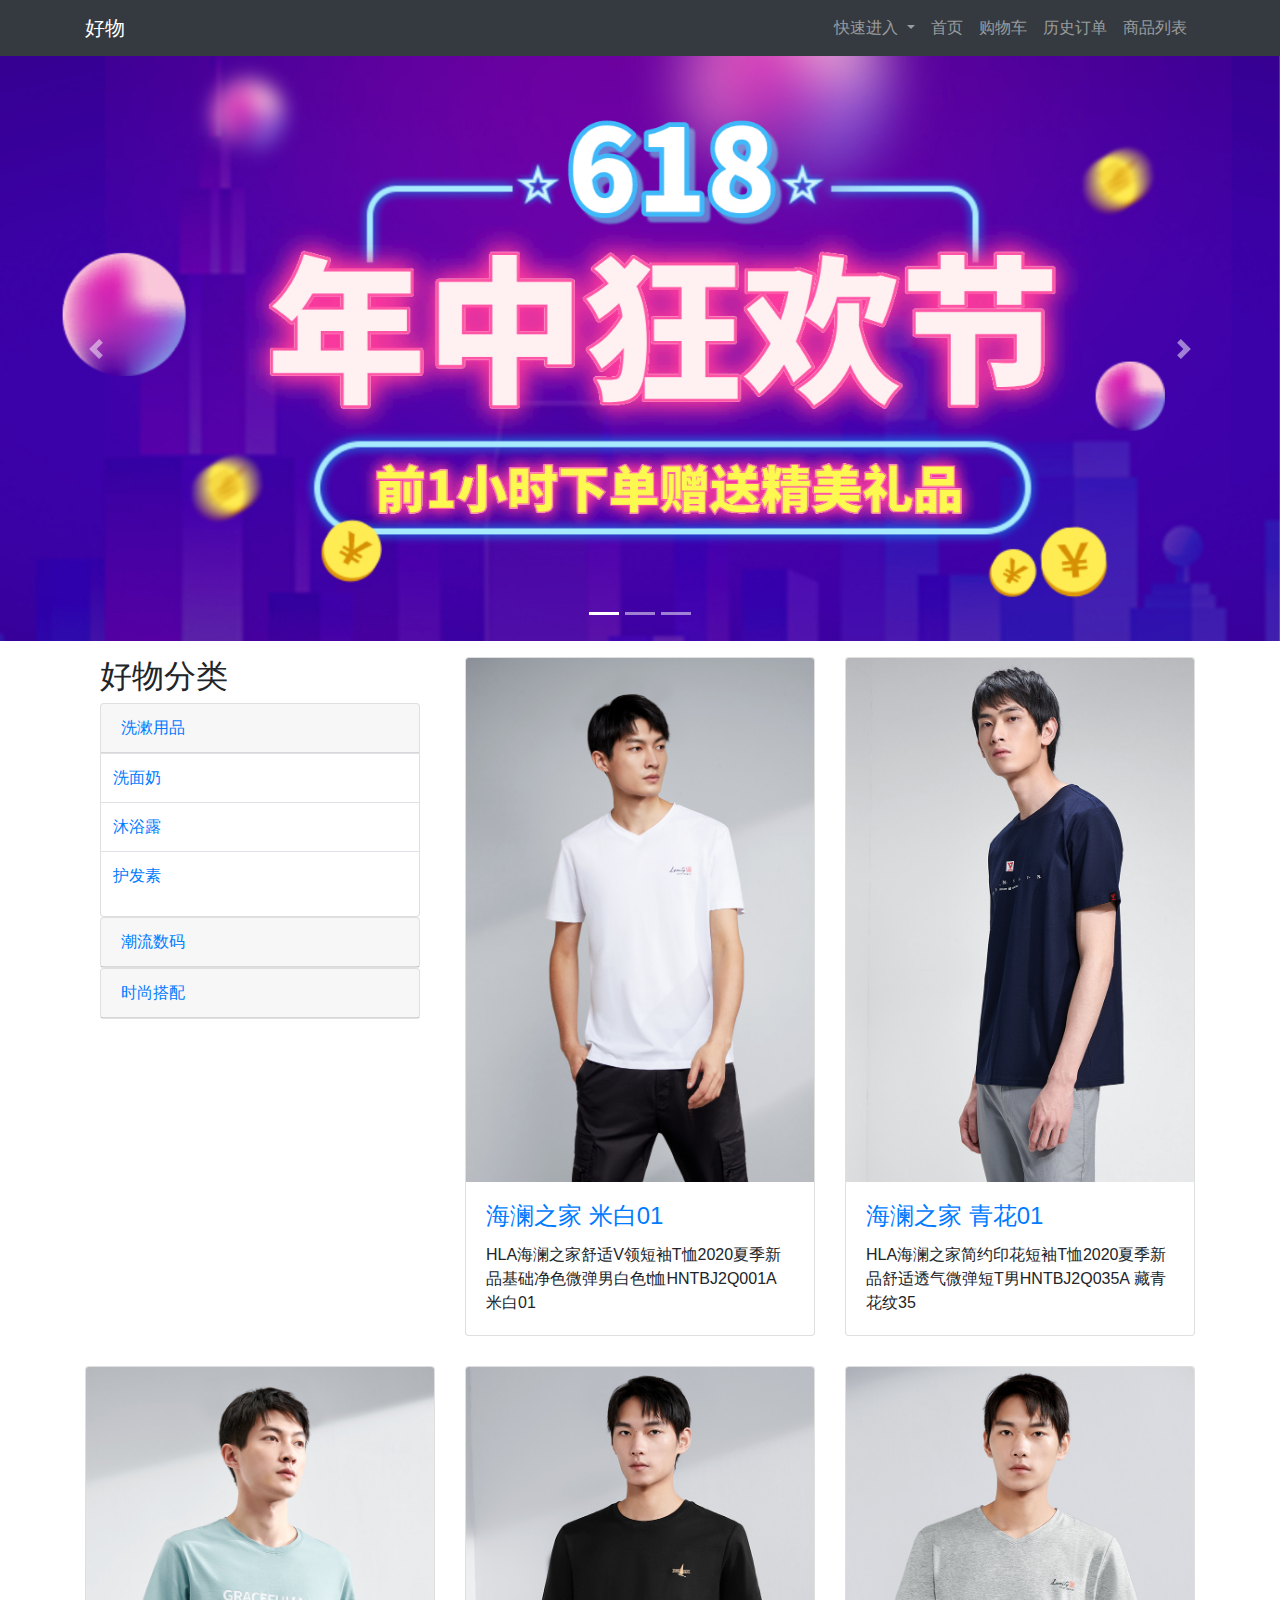
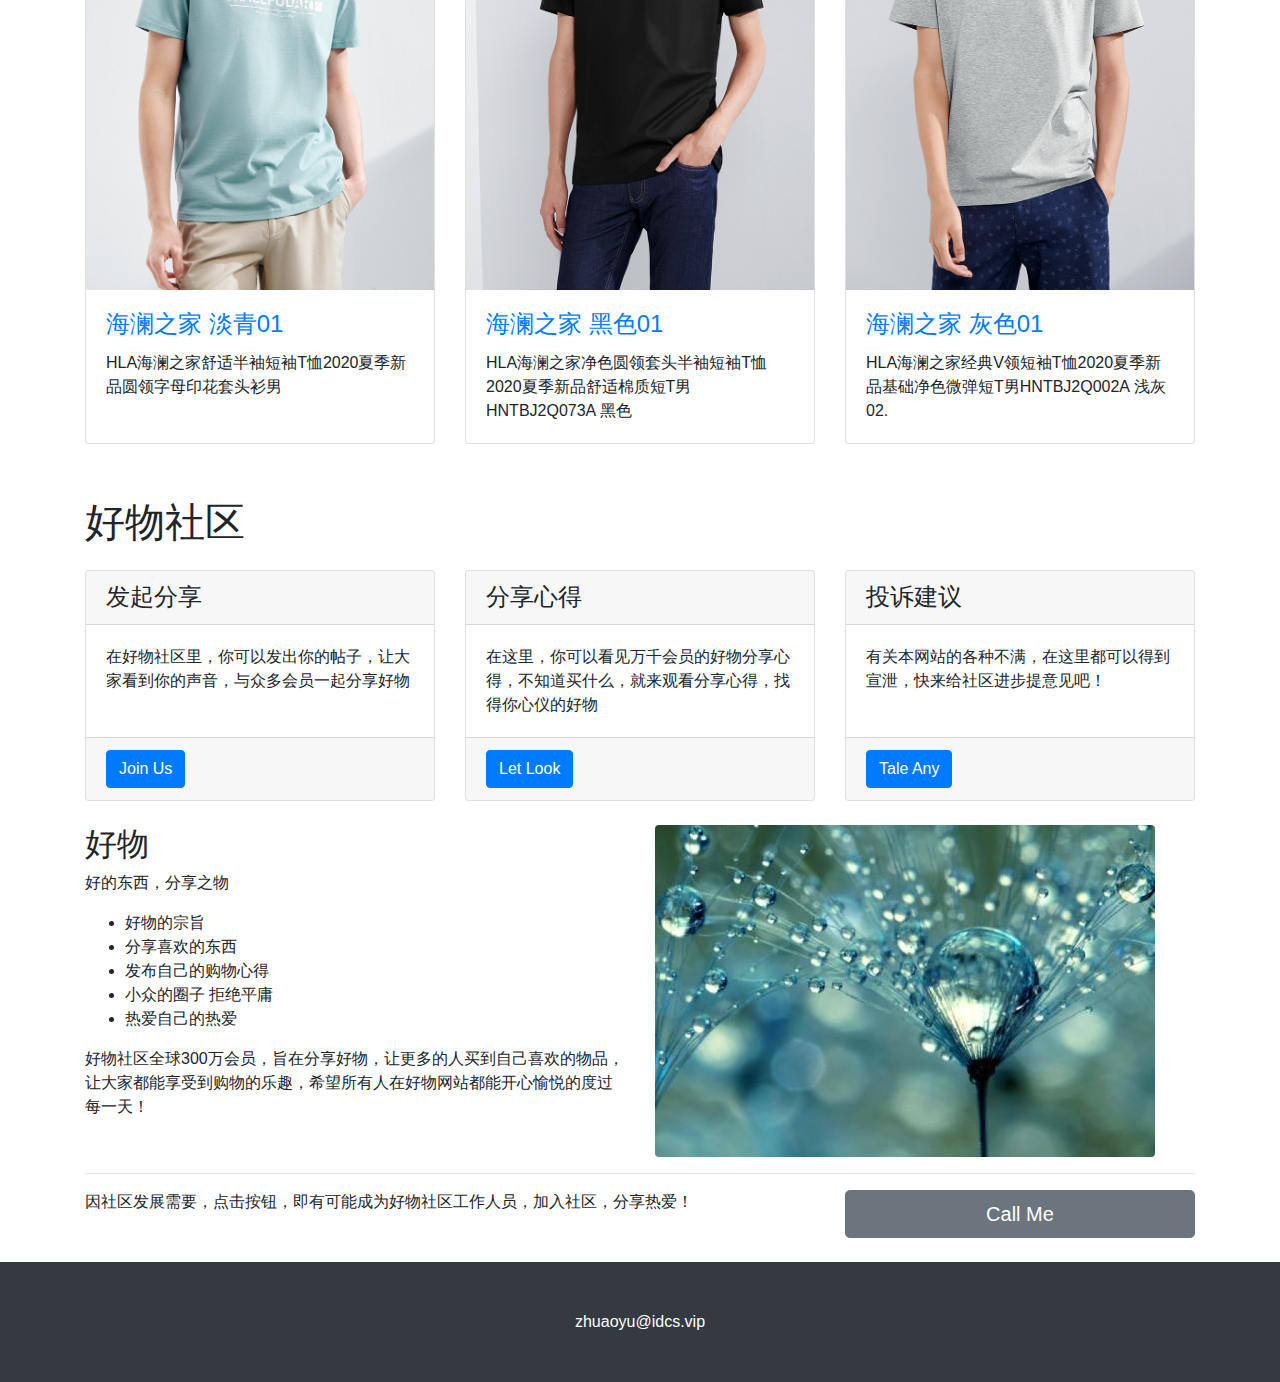
<file: Shopping mall/index.html>
<!DOCTYPE html>
<html lang="en">
<head>
<meta charset="utf-8">
<meta name="viewport" content="width=device-width, initial-scale=1, shrink-to-fit=no">
<meta name="description" content="">
<meta name="author" content="">
<title>好物--首页</title>
<link href="css/bootstrap.min.css" rel="stylesheet">
<link href="css/modern-business.css" rel="stylesheet">
</head>

<body>
<nav class="navbar fixed-top navbar-expand-lg navbar-dark bg-dark fixed-top">
  <div class="container"> <a class="navbar-brand" href="index.html">好物</a>
    <button class="navbar-toggler navbar-toggler-right" type="button" data-toggle="collapse" data-target="#navbarResponsive" aria-controls="navbarResponsive" aria-expanded="false" aria-label="Toggle navigation"> <span class="navbar-toggler-icon"></span> </button>
    <div class="collapse navbar-collapse" id="navbarResponsive">
      <ul class="navbar-nav ml-auto">
        <li class="nav-item dropdown">
              <a class="nav-link dropdown-toggle" href="#" id="navbarDropdownPortfolio" data-toggle="dropdown" aria-haspopup="true" aria-expanded="false">
                快速进入
              </a>
              <div class="dropdown-menu dropdown-menu-right" aria-labelledby="navbarDropdownPortfolio">
                <a class="dropdown-item" href="index.html">首页</a>
                <a class="dropdown-item" href="Shopping Cart.html">购物车</a>
                <a class="dropdown-item" href="order.html">历史订单</a>
                <a class="dropdown-item" href="list.html">商品列表</a>
              </div>
            </li>
        <li class="nav-item"> <a class="nav-link" href="index.html">首页</a> </li>
        <li class="nav-item"> <a class="nav-link" href="Shopping Cart.html">购物车</a> </li>
        <li class="nav-item"> <a class="nav-link" href="order.html">历史订单</a> </li>
        <li class="nav-item"> <a class="nav-link" href="list.html">商品列表</a> </li>
      </ul>
    </div>
  </div>
</nav>
<header>
  <div id="carouselExampleIndicators" class="carousel slide" data-ride="carousel">
    <ol class="carousel-indicators">
      <li data-target="#carouselExampleIndicators" data-slide-to="0" class="active"></li>
      <li data-target="#carouselExampleIndicators" data-slide-to="1"></li>
      <li data-target="#carouselExampleIndicators" data-slide-to="2"></li>
    </ol>
    <div class="carousel-inner" role="listbox"> 
      
      <div class="carousel-item active" style="background-image: url('image/001.jpg')"> </div>
      
      <div class="carousel-item" style="background-image: url('image/002.jpg')"> </div>
     
      <div class="carousel-item" style="background-image: url('image/003.jpg')"> </div>
    </div>
    <a class="carousel-control-prev" href="#carouselExampleIndicators" role="button" data-slide="prev"> <span class="carousel-control-prev-icon" aria-hidden="true"></span> <span class="sr-only">Previous</span> </a> <a class="carousel-control-next" href="#carouselExampleIndicators" role="button" data-slide="next"> <span class="carousel-control-next-icon" aria-hidden="true"></span> <span class="sr-only">Next</span> </a> </div>
</header>
<div class="container">
  <p></p>
  <p></p>
  <div class="row">
    <div class="col-lg-4 col-sm-6 portfolio-item">
      <div class="container">
        <h2>好物分类</h2>
        <div id="accordion">
          <div class="card">
            <div class="card-header"> <a class="card-link" data-toggle="collapse" href="#collapseOne"> 洗漱用品 </a> </div>
            <div id="collapseOne" class="collapse show" data-parent="#accordion">
              <table class="table table-hover">
                <tbody>
                  <tr>
                    <td><a href="list.html">洗面奶</a></td>
                  </tr>
                  <tr>
                    <td><a href="list.html">沐浴露</a></td>
                  </tr>
                  <tr>
                    <td><a href="list.html">护发素</a></td>
                  </tr>
                </tbody>
              </table>
            </div>
          </div>
          <div class="card">
            <div class="card-header"> <a class="collapsed card-link" data-toggle="collapse" href="#collapseTwo"> 潮流数码 </a> </div>
            <div id="collapseTwo" class="collapse" data-parent="#accordion">
              <table class="table table-hover">
                <tbody>
                  <tr>
                    <td><a href="list.html">手机</a></td>
                  </tr>
                  <tr>
                    <td><a href="list.html">相机</a></td>
                  </tr>
                  <tr>
                    <td><a href="list.html">拍立得</a></td>
                  </tr>
                </tbody>
              </table>
            </div>
          </div>
          <div class="card">
            <div class="card-header"> <a class="collapsed card-link" data-toggle="collapse" href="#collapseThree"> 时尚搭配 </a> </div>
            <div id="collapseThree" class="collapse" data-parent="#accordion">
              <table class="table table-hover">
                <tbody>
                  <tr>
                    <td><a href="list.html">中国李宁</a></td>
                  </tr>
                  <tr>
                    <td><a href="list.html">海澜之家</a></td>
                  </tr>
                  <tr>
                    <td><a href="list.html">安踏先锋</a></td>
                  </tr>
                </tbody>
              </table>
            </div>
          </div>
        </div>
      </div>
    </div>
    <div class="col-lg-4 col-sm-6 portfolio-item">
      <div class="card h-100"> <a href="shop.html"><img class="card-img-top" src="image/米01.jpg" alt=""></a>
        <div class="card-body">
          <h4 class="card-title"> <a href="shop.html">海澜之家 米白01</a> </h4>
          <p class="card-text">HLA海澜之家舒适V领短袖T恤2020夏季新品基础净色微弹男白色t恤HNTBJ2Q001A 米白01 </p>
        </div>
      </div>
    </div>
    <div class="col-lg-4 col-sm-6 portfolio-item">
      <div class="card h-100"> <a href="shop.html"><img class="card-img-top" src="image/青花01.jpg" alt=""></a>
        <div class="card-body">
          <h4 class="card-title"> <a href="shop.html">海澜之家 青花01</a> </h4>
          <p class="card-text">HLA海澜之家简约印花短袖T恤2020夏季新品舒适透气微弹短T男HNTBJ2Q035A 藏青花纹35</p>
        </div>
      </div>
    </div>
    <div class="col-lg-4 col-sm-6 portfolio-item">
      <div class="card h-100"> <a href="shop.html"><img class="card-img-top" src="image/青1.jpg" alt=""></a>
        <div class="card-body">
          <h4 class="card-title"> <a href="shop.html">海澜之家 淡青01</a> </h4>
          <p class="card-text">HLA海澜之家舒适半袖短袖T恤2020夏季新品圆领字母印花套头衫男</p>
        </div>
      </div>
    </div>
    <div class="col-lg-4 col-sm-6 portfolio-item">
      <div class="card h-100"> <a href="shop.html"><img class="card-img-top" src="image/黑色01.jpg" alt=""></a>
        <div class="card-body">
          <h4 class="card-title"> <a href="shop.html">海澜之家 黑色01</a> </h4>
          <p class="card-text">HLA海澜之家净色圆领套头半袖短袖T恤2020夏季新品舒适棉质短T男HNTBJ2Q073A 黑色</p>
        </div>
      </div>
    </div>
    <div class="col-lg-4 col-sm-6 portfolio-item">
      <div class="card h-100"> <a href="shop.html"><img class="card-img-top" src="image/灰色01.jpg" alt=""></a>
        <div class="card-body">
          <h4 class="card-title"> <a href="shop.html">海澜之家 灰色01</a> </h4>
          <p class="card-text">HLA海澜之家经典V领短袖T恤2020夏季新品基础净色微弹短T男HNTBJ2Q002A 浅灰02.</p>
        </div>
      </div>
    </div>
  </div>
  <h1 class="my-4">好物社区</h1>
  <div class="row">
    <div class="col-lg-4 mb-4">
      <div class="card h-100">
        <h4 class="card-header">发起分享</h4>
        <div class="card-body">
          <p class="card-text">在好物社区里，你可以发出你的帖子，让大家看到你的声音，与众多会员一起分享好物</p>
        </div>
        <div class="card-footer"> <a href="#" class="btn btn-primary">Join Us</a> </div>
      </div>
    </div>
    <div class="col-lg-4 mb-4">
      <div class="card h-100">
        <h4 class="card-header">分享心得</h4>
        <div class="card-body">
          <p class="card-text">在这里，你可以看见万千会员的好物分享心得，不知道买什么，就来观看分享心得，找得你心仪的好物</p>
        </div>
        <div class="card-footer"> <a href="#" class="btn btn-primary">Let Look</a> </div>
      </div>
    </div>
    <div class="col-lg-4 mb-4">
      <div class="card h-100">
        <h4 class="card-header">投诉建议</h4>
        <div class="card-body">
          <p class="card-text">有关本网站的各种不满，在这里都可以得到宣泄，快来给社区进步提意见吧！</p>
        </div>
        <div class="card-footer"> <a href="#" class="btn btn-primary">Tale Any</a> </div>
      </div>
    </div>
  </div>
  <div class="row">
    <div class="col-lg-6">
      <h2>好物</h2>
      <p>好的东西，分享之物</p>
      <ul>
        <li> 好物的宗旨 </li>
        <li>分享喜欢的东西</li>
        <li>发布自己的购物心得</li>
        <li>小众的圈子 拒绝平庸</li>
        <li>热爱自己的热爱</li>
      </ul>
      <p>好物社区全球300万会员，旨在分享好物，让更多的人买到自己喜欢的物品，让大家都能享受到购物的乐趣，希望所有人在好物网站都能开心愉悦的度过每一天！</p>
    </div>
    <div class="col-lg-6"> <img class="img-fluid rounded" src="image/313ad91af9b2a0b301844a5e5b1ceadc.jpg" alt=""> </div>
  </div>
  <hr>
  <div class="row mb-4">
    <div class="col-md-8">
      <p>因社区发展需要，点击按钮，即有可能成为好物社区工作人员，加入社区，分享热爱！</p>
    </div>
    <div class="col-md-4"> <a class="btn btn-lg btn-secondary btn-block" href="#">Call Me</a> </div>
  </div>
</div>
<footer class="py-5 bg-dark">
  <div class="container">
    <p class="m-0 text-center text-white">zhuaoyu@idcs.vip</p>
  </div>
</footer>
<script src="js/jquery.min.js"></script> 
<script src="js/bootstrap.bundle.min.js"></script>
</body>
</html>
</file>
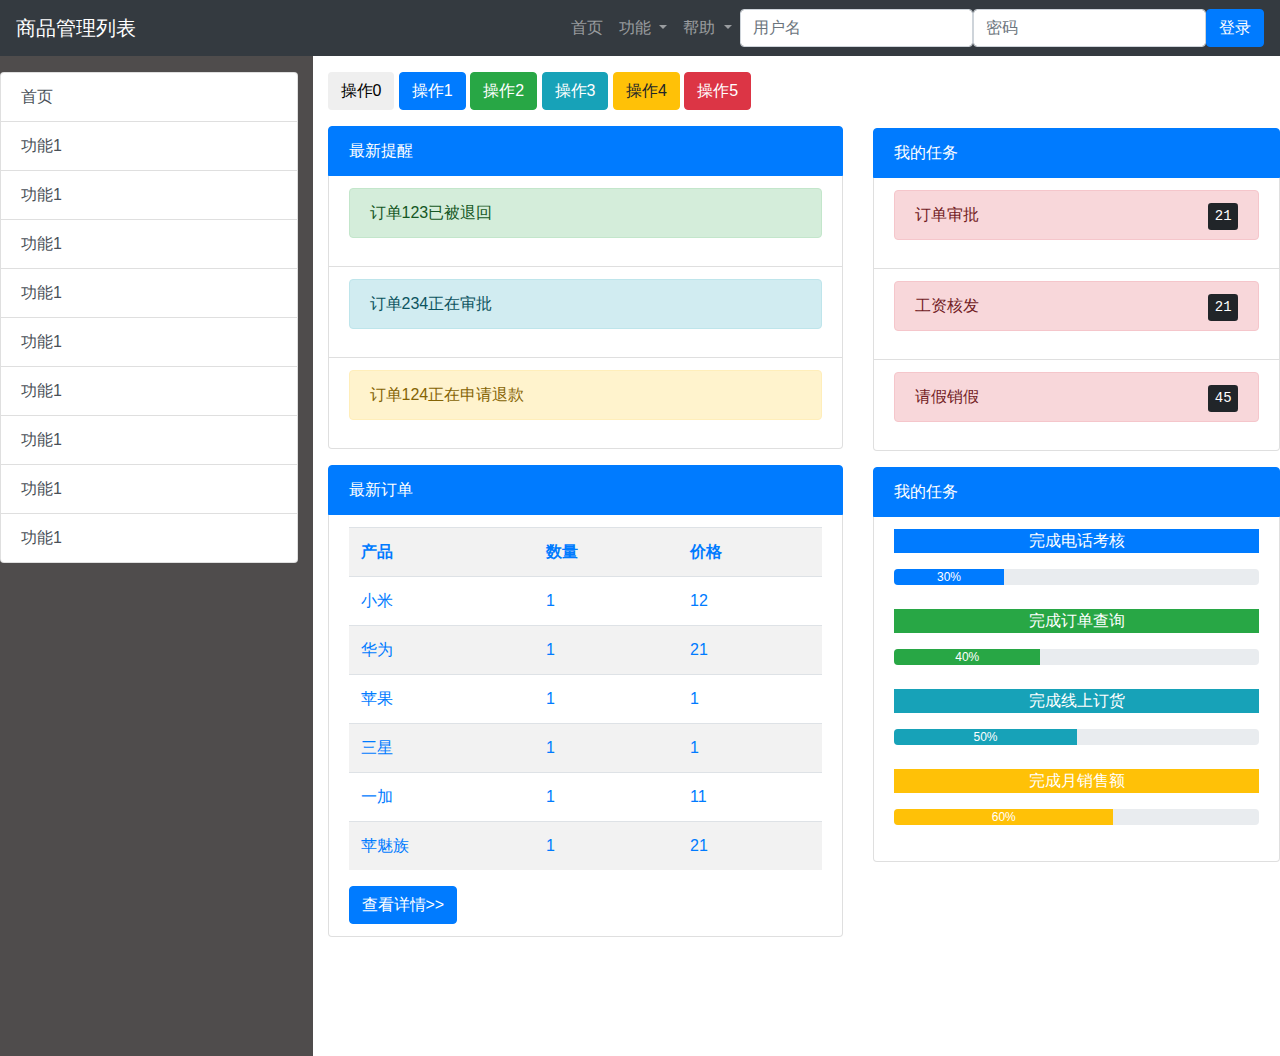
<file: Shopping mall/guanli.html>
<!DOCTYPE html>
<html>
<head>
<meta charset="utf-8">
<meta name="viewport" content="width=device-width, initial-scale=1, shrink-to-fit=no">
<meta name="description" content="">
<meta name="author" content="">
<title>管理</title>
<link href="css/bootstrap.min.css" rel="stylesheet">
<link href="css/modern-business.css" rel="stylesheet">
<script src="js/jquery.min.js"></script>
<script src="js/bootstrap.bundle.min.js"></script>
</head>

<body>
<nav class="navbar fixed-top navbar-expand-lg navbar-dark bg-dark fixed-top"> <a class="navbar-brand" href="index.html">商品管理列表</a>
  <button class="navbar-toggler navbar-toggler-right" type="button" data-toggle="collapse" data-target="#navbarResponsive" aria-controls="navbarResponsive" aria-expanded="false" aria-label="Toggle navigation"> <span class="navbar-toggler-icon"></span> </button>
  <div class="collapse navbar-collapse" id="navbarResponsive">
    <ul class="navbar-nav ml-auto">
      <li class="nav-item"> <a class="nav-link" href="about.html">首页</a> </li>
      <li class="nav-item dropdown"> <a class="nav-link dropdown-toggle" href="#" id="navbarDropdownPortfolio" data-toggle="dropdown" aria-haspopup="true" aria-expanded="false"> 功能 </a>
        <div class="dropdown-menu dropdown-menu-right" aria-labelledby="navbarDropdownPortfolio"> <a class="dropdown-item" href="portfolio-1-col.html">功能1</a> <a class="dropdown-item" href="portfolio-2-col.html">功能2</a> <a class="dropdown-item" href="portfolio-3-col.html">功能3</a> </div>
      </li>
      <li class="nav-item dropdown"> <a class="nav-link dropdown-toggle" href="#" id="navbarDropdownBlog" data-toggle="dropdown" aria-haspopup="true" aria-expanded="false"> 帮助 </a>
        <div class="dropdown-menu dropdown-menu-right" aria-labelledby="navbarDropdownBlog"> <a class="dropdown-item" href="blog-home-1.html">帮助1</a> <a class="dropdown-item" href="blog-home-2.html">帮助2</a> <a class="dropdown-item" href="blog-post.html">帮助3</a> </div>
      </li>
    </ul>
  </div>
  <form class="form-inline">
    <input type="email" class="form-control" id="email" placeholder="用户名">
    <input type="password" class="form-control" id="pwd" placeholder="密码">
    <div class="form-check"> </div>
    <button type="submit" class="btn btn-primary">登录</button>
  </form>
</nav>
<div class="row">
  <div class="col-sm-3" style="background: #4F4C4C;height: 1000px" >
    <p></p>
    <p></p>
    <div class="list-group" > <a href="#" class="list-group-item list-group-item-action">首页</a> <a href="#" class="list-group-item list-group-item-action">功能1</a> <a href="#" class="list-group-item list-group-item-action">功能1</a> <a href="#" class="list-group-item list-group-item-action">功能1</a> <a href="#" class="list-group-item list-group-item-action">功能1</a> <a href="#" class="list-group-item list-group-item-action">功能1</a> <a href="#" class="list-group-item list-group-item-action">功能1</a> <a href="#" class="list-group-item list-group-item-action">功能1</a> <a href="#" class="list-group-item list-group-item-action">功能1</a> <a href="#" class="list-group-item list-group-item-action">功能1</a> </div>
  </div>
  <div class="col-sm-5">
    <p></p>
    <p></p>
    <button type="button" class="btn btn-default">操作0</button>
    <button type="button" class="btn btn-primary">操作1</button>
    <button type="button" class="btn btn-success">操作2</button>
    <button type="button" class="btn btn-info">操作3</button>
    <button type="button" class="btn btn-warning">操作4</button>
    <button type="button" class="btn btn-danger">操作5</button>
    <p></p>
    <p></p>
    <div class="list-group"> <a href="#" class="list-group-item active"> 最新提醒 </a> <a href="#" class="list-group-item">
      <div class="alert alert-success" role="alert">订单123已被退回</div>
      </a> <a href="#" class="list-group-item">
      <div class="alert alert-info" role="alert">订单234正在审批</div>
      </a> <a href="#" class="list-group-item">
      <div class="alert alert-warning" role="alert">订单124正在申请退款</div>
      </a> </div>
    <p></p>
    <p></p>
    <div class="list-group"> <a href="#" class="list-group-item active"> 最新订单 </a> <a href="#" class="list-group-item">
      <table class="table table-striped">
        <tr>
          <th>产品</th>
          <th>数量</th>
          <th>价格</th>
        </tr>
        <tr>
          <td>小米</td>
          <td>1</td>
          <td>12</td>
        </tr>
        <tr>
          <td>华为</td>
          <td>1</td>
          <td>21</td>
        </tr>
        <tr>
          <td>苹果</td>
          <td>1</td>
          <td>1</td>
        </tr>
        <tr>
          <td>三星</td>
          <td>1</td>
          <td>1</td>
        </tr>
        <tr>
          <td>一加</td>
          <td>1</td>
          <td>11</td>
        </tr>
        <tr>
          <td>苹魅族</td>
          <td>1</td>
          <td>21</td>
        </tr>
      </table>
      <button type="button" class="btn btn-primary">查看详情>></button>
      </a> </div>
  </div>
  <div class="col-sm-4"> <br>
    <br>
    <br>
    <div class="list-group"> <a href="#" class="list-group-item active">我的任务</a> <a href="#" class="list-group-item">
      <div class="alert alert-danger" role="alert">订单审批<kbd style="float: right">21</kbd></div>
      </a> <a href="#" class="list-group-item">
      <div class="alert alert-danger" role="alert">工资核发<kbd style="float: right">21</kbd></div>
      </a> <a href="#" class="list-group-item">
      <div class="alert alert-danger" role="alert">请假销假<kbd style="float: right">45</kbd></div>
      </a> </div>
    <p></p>
    <div class="list-group"> <a href="#" class="list-group-item active">我的任务</a> <a href="#" class="list-group-item">
      <p class="progress-bar">完成电话考核</p>
      <div class="progress">
        <div class="progress-bar" style="width:30%">30%</div>
      </div>
      <br>
      <p class="progress-bar bg-success">完成订单查询</p>
      <div class="progress">
        <div class="progress-bar bg-success" style="width:40%">40%</div>
      </div>
      <br>
      <p class="progress-bar bg-info">完成线上订货</p>
      <div class="progress">
        <div class="progress-bar bg-info" style="width:50%">50%</div>
      </div>
      <br>
      <p class="progress-bar bg-warning">完成月销售额</p>
      <div class="progress">
        <div class="progress-bar bg-warning" style="width:60%">60%</div>
      </div>
      <br>
      </a> </div>
  </div>
</div>
</div>
</body>
</html>
</file>
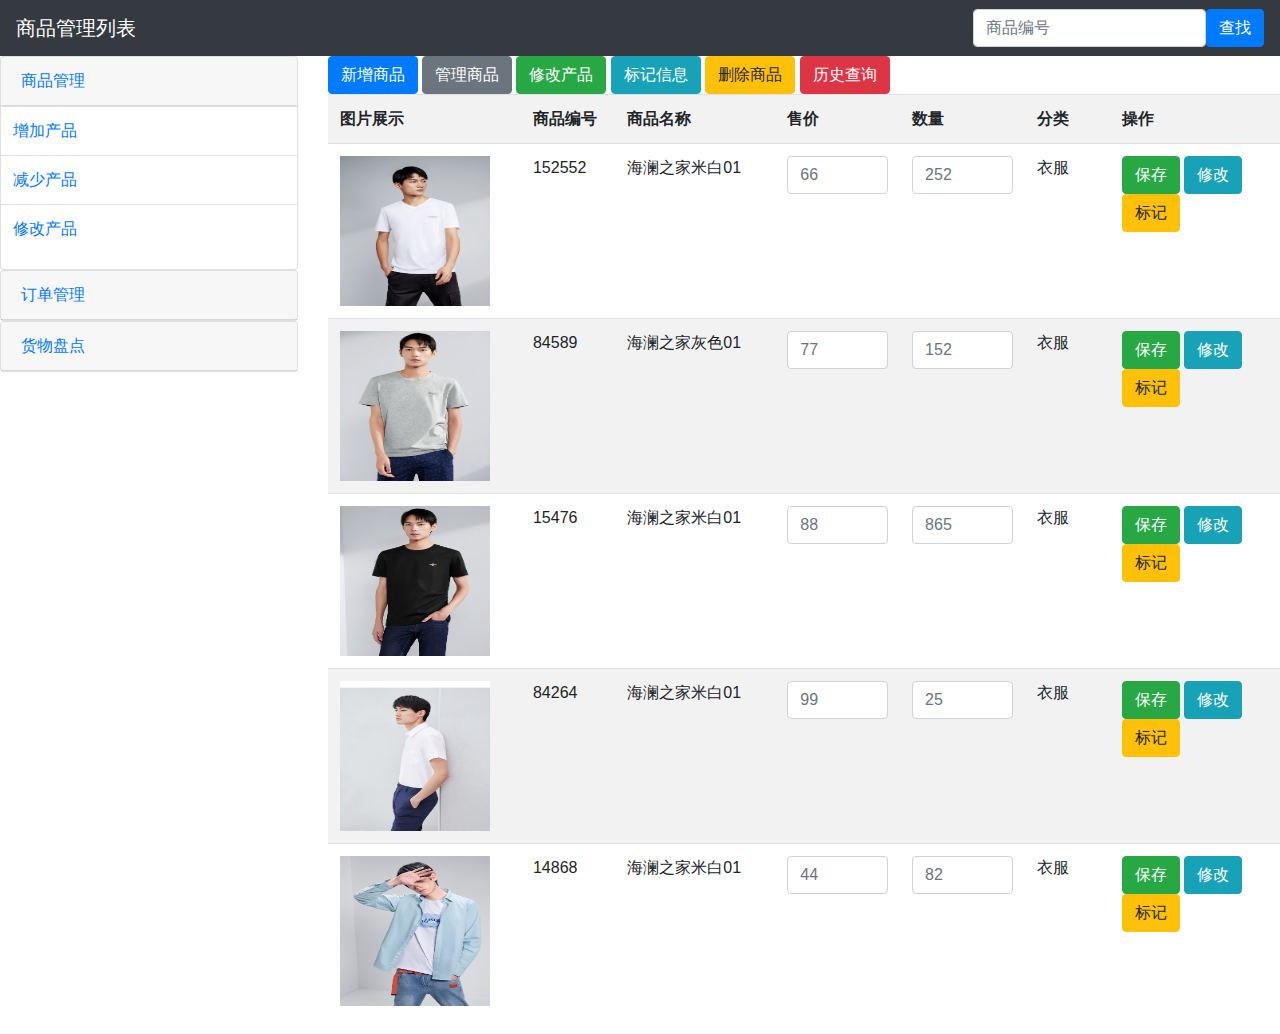
<file: Shopping mall/guanli2.html>
<!doctype html>
<html>
<head>
<meta charset="utf-8">
<meta name="viewport" content="width=device-width, initial-scale=1, shrink-to-fit=no">
<meta name="description" content="">
<meta name="author" content="">
<title>管理</title>
<link href="css/bootstrap.min.css" rel="stylesheet">
<link href="css/modern-business.css" rel="stylesheet">
<script src="js/jquery.min.js"></script>
<script src="js/bootstrap.bundle.min.js"></script>
<style>
.table-hover > tbody > tr:hover {
	background-color: #F3898B;
}
</style>
</head>

<body>
<nav class="navbar fixed-top navbar-expand-lg navbar-dark bg-dark fixed-top"> <a class="navbar-brand" href="index.html">商品管理列表</a>
  <button class="navbar-toggler navbar-toggler-right" type="button" data-toggle="collapse" data-target="#navbarResponsive" aria-controls="navbarResponsive" aria-expanded="false" aria-label="Toggle navigation"> <span class="navbar-toggler-icon"></span> </button>
  <div class="collapse navbar-collapse" id="navbarResponsive"> </div>
  <form class="form-inline">
    <input type="password" class="form-control" id="pwd" placeholder="商品编号">
    <div class="form-check"> </div>
    <button type="submit" class="btn btn-primary">查找</button>
  </form>
</nav>
<div class="row">
  <div class="col-sm-3">
    <div id="accordion">
      <div class="card">
        <div class="card-header"> <a class="card-link" data-toggle="collapse" href="#collapseOne">商品管理</a> </div>
        <div id="collapseOne" class="collapse show" data-parent="#accordion">
          <table class="table table-hover">
            <tbody>
              <tr>
                <td><a href="guanli2.html">增加产品</a></td>
              </tr>
              <tr>
                <td><a href="guanli3.html">减少产品</a></td>
              </tr>
              <tr>
                <td><a href="guanli3.html">修改产品</a></td>
              </tr>
            </tbody>
          </table>
        </div>
      </div>
      <div class="card">
        <div class="card-header"> <a class="collapsed card-link" data-toggle="collapse" href="#collapseTwo">订单管理</a> </div>
        <div id="collapseTwo" class="collapse" data-parent="#accordion">
          <table class="table table-hover">
            <tbody>
              <tr>
                <td><a href="guanli3.html">增加订单</a></td>
              </tr>
              <tr>
                <td><a href="guanli3.html">减少订单</a></td>
              </tr>
              <tr>
                <td><a href="guanli3.html">修改订单</a></td>
              </tr>
            </tbody>
          </table>
        </div>
      </div>
      <div class="card">
        <div class="card-header"> <a class="collapsed card-link" data-toggle="collapse" href="#collapseThree">货物盘点</a> </div>
        <div id="collapseThree" class="collapse" data-parent="#accordion">
          <table class="table table-hover">
            <tbody>
              <tr>
                <td><a href="guanli3.html">清理库存</a></td>
              </tr>
              <tr>
                <td><a href="guanli3.html">卖货数据</a></td>
              </tr>
              <tr>
                <td><a href="guanli3.html">领导意见</a></td>
              </tr>
            </tbody>
          </table>
        </div>
      </div>
    </div>
  </div>
  <div class="col-sm-9">
    <button type="button" class="btn btn-primary">新增商品</button>
    <button type="button" class="btn btn-secondary">管理商品</button>
    <button type="button" class="btn btn-success">修改产品</button>
    <button type="button" class="btn btn-info">标记信息</button>
    <button type="button" class="btn btn-warning">删除商品</button>
    <button type="button" class="btn btn-danger">历史查询</button>
    <table class="table table-hover table-striped">
      <tr>
        <th width="200px">图片展示</th>
        <th width="100px">商品编号</th>
        <th width="200px">商品名称</th>
        <th width="150px">售价</th>
        <th width="150px">数量</th>
        <th width="100px">分类</th>
        <th width="200px">操作</th>
      </tr>
      <tr>
        <td><img width="150px" height="150px" src="image/米01.jpg"></td>
        <td>152552</td>
        <td>海澜之家米白01</td>
        <td><input type="email" class="form-control" id="exampleInputEmail1" placeholder="66"></td>
        <td><input type="email" class="form-control" id="exampleInputEmail1" placeholder="252"></td>
        <td>衣服</td>
        <td><button type="button" class="btn btn-success">保存</button>
          <button type="button" class="btn btn-info">修改</button>
          <button type="button" class="btn btn-warning">标记</button></td>
      </tr>
      <tr>
        <td><img width="150px" height="150px" src="image/灰色01.jpg"></td>
        <td>84589</td>
        <td>海澜之家灰色01</td>
        <td><input type="email" class="form-control" id="exampleInputEmail1" placeholder="77"></td>
        <td><input type="email" class="form-control" id="exampleInputEmail1" placeholder="152"></td>
        <td>衣服</td>
        <td><button type="button" class="btn btn-success">保存</button>
          <button type="button" class="btn btn-info">修改</button>
          <button type="button" class="btn btn-warning">标记</button></td>
      </tr>
      <tr>
        <td><img width="150px" height="150px" src="image/黑色01.jpg"></td>
        <td>15476</td>
        <td>海澜之家米白01</td>
        <td><input type="email" class="form-control" id="exampleInputEmail1" placeholder="88"></td>
        <td><input type="email" class="form-control" id="exampleInputEmail1" placeholder="865"></td>
        <td>衣服</td>
        <td><button type="button" class="btn btn-success">保存</button>
          <button type="button" class="btn btn-info">修改</button>
          <button type="button" class="btn btn-warning">标记</button></td>
      </tr>
      <tr>
        <td><img width="150px" height="150px" src="image/白衬衫1.jpg"></td>
        <td>84264</td>
        <td>海澜之家米白01</td>
        <td><input type="email" class="form-control" id="exampleInputEmail1" placeholder="99"></td>
        <td><input type="email" class="form-control" id="exampleInputEmail1" placeholder="25"></td>
        <td>衣服</td>
        <td><button type="button" class="btn btn-success">保存</button>
          <button type="button" class="btn btn-info">修改</button>
          <button type="button" class="btn btn-warning">标记</button></td>
      </tr>
      <tr>
        <td><img width="150px" height="150px" src="image/青衬衫01.jpg"></td>
        <td>14868</td>
        <td>海澜之家米白01</td>
        <td><input type="email" class="form-control" id="exampleInputEmail1" placeholder="44"></td>
        <td><input type="email" class="form-control" id="exampleInputEmail1" placeholder="82"></td>
        <td>衣服</td>
        <td><button type="button" class="btn btn-success">保存</button>
          <button type="button" class="btn btn-info">修改</button>
          <button type="button" class="btn btn-warning">标记</button></td>
      </tr>
    </table>
  </div>
</div>
</body>
</html>
</file>
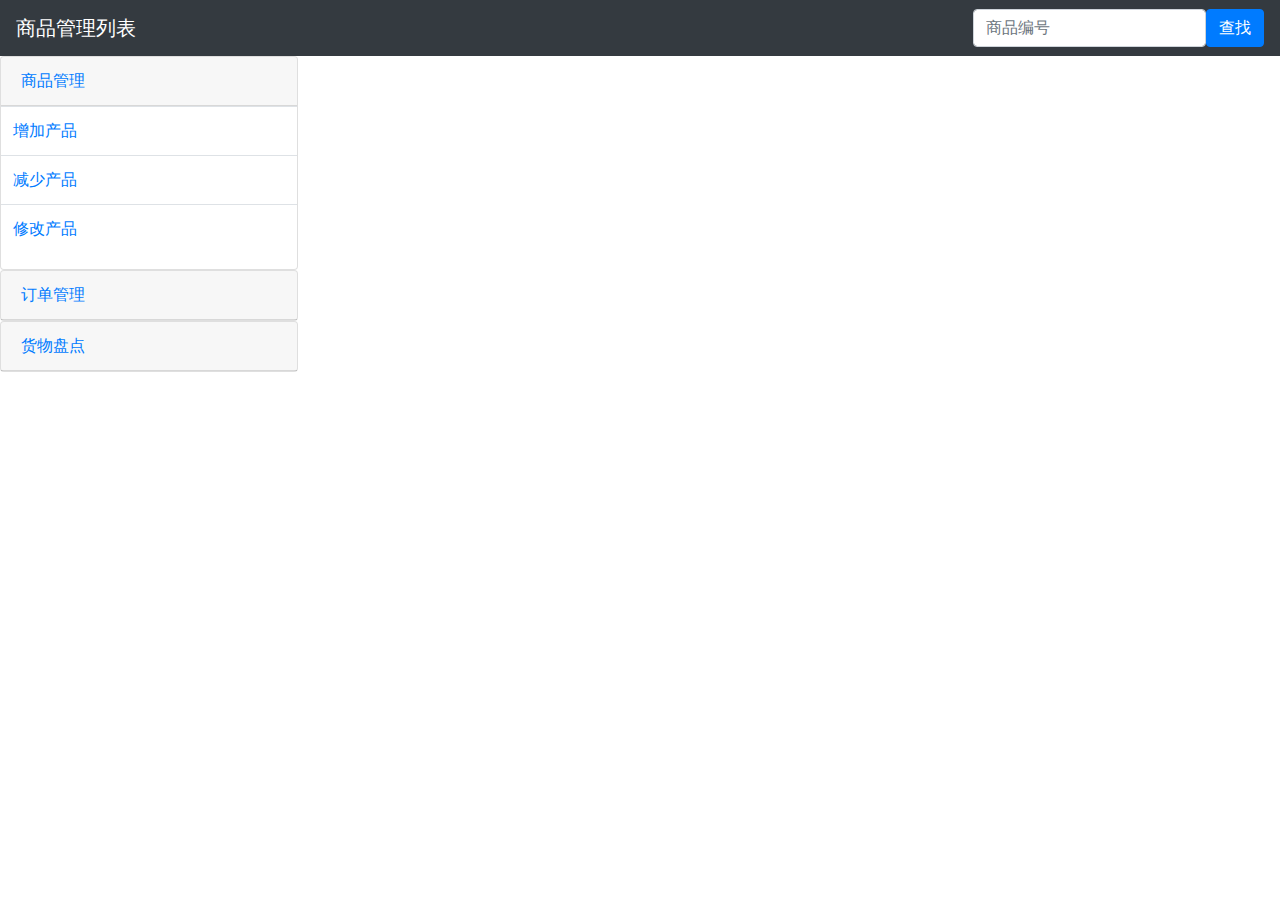
<file: Shopping mall/guanli3.html>
<!doctype html>
<html>
<head>
<meta charset="utf-8">
<meta name="viewport" content="width=device-width, initial-scale=1, shrink-to-fit=no">
<meta name="description" content="">
<meta name="author" content="">
<title>管理</title>
<link href="css/bootstrap.min.css" rel="stylesheet">
<link href="css/modern-business.css" rel="stylesheet">
<script src="js/jquery.min.js"></script>
<script src="js/bootstrap.bundle.min.js"></script>
</head>

<body>
<nav class="navbar fixed-top navbar-expand-lg navbar-dark bg-dark fixed-top"> <a class="navbar-brand" href="index.html">商品管理列表</a>
  <button class="navbar-toggler navbar-toggler-right" type="button" data-toggle="collapse" data-target="#navbarResponsive" aria-controls="navbarResponsive" aria-expanded="false" aria-label="Toggle navigation"> <span class="navbar-toggler-icon"></span> </button>
  <div class="collapse navbar-collapse" id="navbarResponsive"> </div>
  <form class="form-inline">
    <input type="password" class="form-control" id="pwd" placeholder="商品编号">
    <div class="form-check"> </div>
    <button type="submit" class="btn btn-primary">查找</button>
  </form>
</nav>
<div class="row">
  <div class="col-sm-3">
    <div id="accordion">
      <div class="card">
        <div class="card-header"> <a class="card-link" data-toggle="collapse" href="#collapseOne">商品管理</a> </div>
        <div id="collapseOne" class="collapse show" data-parent="#accordion">
          <table class="table table-hover">
            <tbody>
              <tr>
                <td><a href="guanli2.html">增加产品</a></td>
              </tr>
              <tr>
                <td><a href="guanli3.html">减少产品</a></td>
              </tr>
              <tr>
                <td><a href="guanli3.html">修改产品</a></td>
              </tr>
            </tbody>
          </table>
        </div>
      </div>
      <div class="card">
        <div class="card-header"> <a class="collapsed card-link" data-toggle="collapse" href="#collapseTwo">订单管理</a> </div>
        <div id="collapseTwo" class="collapse" data-parent="#accordion">
          <table class="table table-hover">
            <tbody>
              <tr>
                <td><a href="guanli3.html">增加订单</a></td>
              </tr>
              <tr>
                <td><a href="guanli3.html">减少订单</a></td>
              </tr>
              <tr>
                <td><a href="guanli3.html">修改订单</a></td>
              </tr>
            </tbody>
          </table>
        </div>
      </div>
      <div class="card">
        <div class="card-header"> <a class="collapsed card-link" data-toggle="collapse" href="#collapseThree">货物盘点</a> </div>
        <div id="collapseThree" class="collapse" data-parent="#accordion">
          <table class="table table-hover">
            <tbody>
              <tr>
                <td><a href="guanli3.html">清理库存</a></td>
              </tr>
              <tr>
                <td><a href="guanli3.html">卖货数据</a></td>
              </tr>
              <tr>
                <td><a href="guanli3.html">领导意见</a></td>
              </tr>
            </tbody>
          </table>
        </div>
      </div>
    </div>
  </div>
  <div class="col-sm-9"> </div>
</div>
</body>
</html>
</file>
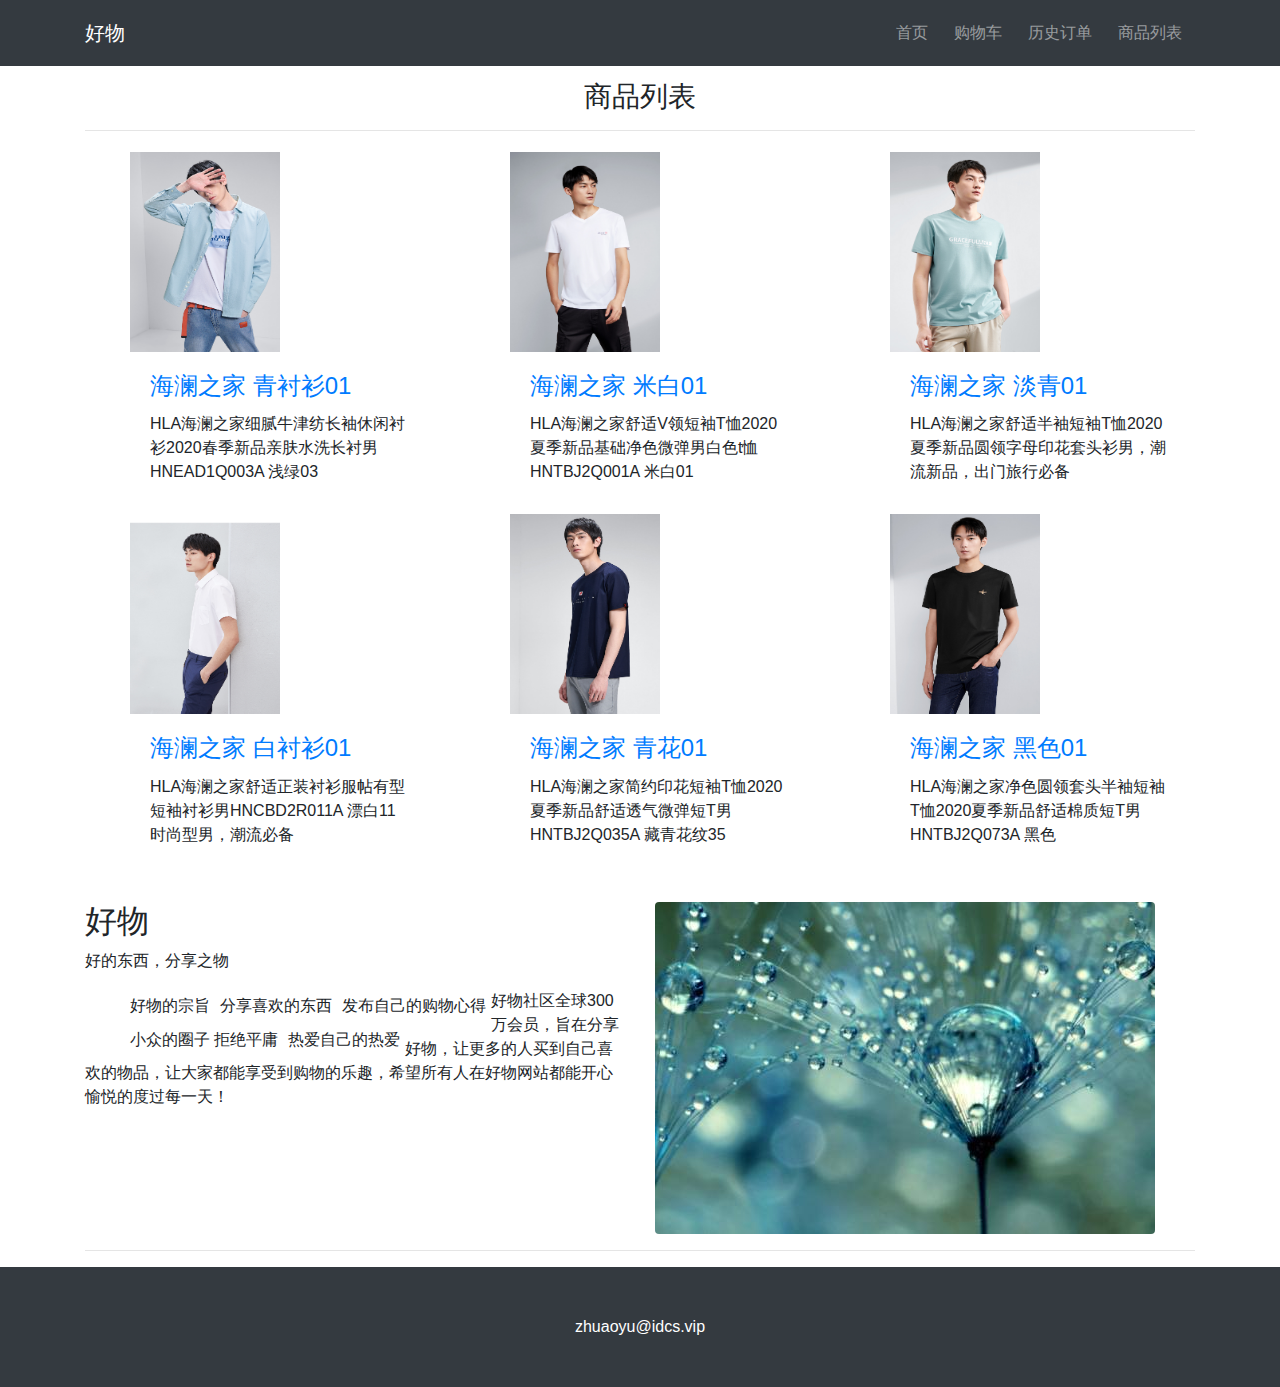
<file: Shopping mall/list.html>
<!DOCTYPE html>
<html lang="en">
<head>
<meta charset="utf-8">
<meta name="viewport" content="width=device-width, initial-scale=1, shrink-to-fit=no">
<meta name="description" content="">
<meta name="author" content="">
<title>好物--首页</title>
<link href="css/bootstrap.min.css" rel="stylesheet">
<link href="css/modern-business.css" rel="stylesheet">
<script type="text/javascript" src="js/jquery-1.4.2.min.js"></script>
<script src="js/bootstrap.bundle.min.js"></script>
<script type="text/javascript">
    $(function(){
    var $div="<div id='div1'><img style='border-radius:25px;' width='450px' height='450px' ></div>";
    $("a img").mouseover(function(event){ 
    $("body").append($div);
    $("#div1 img").attr("src",$(this).attr("src"));
    });
    
   
    $("a").mouseout(function(){
    $("#div1").remove();
    });
    
     $("a").mousemove(function(event){
    var x=event.clientX+20;
   var y=event.clientY+20;
    $("#div1").css({position:"absolute",left:x,top:y});
     });
    
    });
    
    
    </script>
<style type="text/css">
li {
	list-style: none;
	float: left;
	margin: 5px;
}
</style>
</head>

<body>
<nav class="navbar fixed-top navbar-expand-lg navbar-dark bg-dark fixed-top">
  <div class="container"> <a class="navbar-brand" href="index.html">好物</a>
    <button class="navbar-toggler navbar-toggler-right" type="button" data-toggle="collapse" data-target="#navbarResponsive" aria-controls="navbarResponsive" aria-expanded="false" aria-label="Toggle navigation"> <span class="navbar-toggler-icon"></span> </button>
    <div class="collapse navbar-collapse" id="navbarResponsive">
      <ul class="navbar-nav ml-auto">
        <li class="nav-item"> <a class="nav-link" href="index.html">首页</a> </li>
        <li class="nav-item"> <a class="nav-link" href="Shopping Cart.html">购物车</a> </li>
        <li class="nav-item"> <a class="nav-link" href="order.html">历史订单</a> </li>
        <li class="nav-item"> <a class="nav-link" href="list.html">商品列表</a> </li>
      </ul>
    </div>
  </div>
</nav>
<div class="container">
  <br>
  <h3 style="text-align: center">商品列表</h3>
  <hr>
  <div class="row">
    <div class="col-lg-4 col-sm-6 portfolio-item">
      <ul>
        <li><a title="image/青衬衫01.jpg"><img width="150px" height="200px" src="image/青衬衫01.jpg" ></a>
          <div class="card-body">
            <h4 class="card-title"> <a href="shop.html">海澜之家 青衬衫01</a> </h4>
            <p class="card-text">HLA海澜之家细腻牛津纺长袖休闲衬衫2020春季新品亲肤水洗长衬男HNEAD1Q003A 浅绿03</p>
          </div>
        </li>
        <li><a title="image/白衬衫1.jpg"><img width="150px" height="200px"  src="image/白衬衫1.jpg"></a>
          <div class="card-body">
            <h4 class="card-title"> <a href="shop.html">海澜之家 白衬衫01</a> </h4>
            <p class="card-text">HLA海澜之家舒适正装衬衫服帖有型短袖衬衫男HNCBD2R011A 漂白11 时尚型男，潮流必备</p>
          </div>
        </li>
      </ul>
    </div>
    <div class="col-lg-4 col-sm-6 portfolio-item">
      <ul>
        <li><a title="image/米01.jpg"><img width="150px" height="200px" src="image/米01.jpg"></a>
          <div class="card-body">
            <h4 class="card-title"> <a href="shop.html">海澜之家 米白01</a> </h4>
            <p class="card-text">HLA海澜之家舒适V领短袖T恤2020夏季新品基础净色微弹男白色t恤HNTBJ2Q001A 米白01</p>
          </div>
        </li>
        <li><a title="image/青花01.jpg"><img width="150px" height="200px"  src="image/青花01.jpg"></a>
          <div class="card-body">
            <h4 class="card-title"> <a href="shop.html">海澜之家 青花01</a> </h4>
            <p class="card-text">HLA海澜之家简约印花短袖T恤2020夏季新品舒适透气微弹短T男HNTBJ2Q035A 藏青花纹35</p>
          </div>
        </li>
      </ul>
    </div>
    <div class="col-lg-4 col-sm-6 portfolio-item">
      <ul>
        <li><a title="image/青1.jpg"><img width="150px" height="200px" src="image/青1.jpg"></a>
          <div class="card-body">
            <h4 class="card-title"> <a href="shop.html">海澜之家 淡青01</a> </h4>
            <p class="card-text">HLA海澜之家舒适半袖短袖T恤2020夏季新品圆领字母印花套头衫男，潮流新品，出门旅行必备</p>
          </div>
        </li>
        <li><a title="image/黑色01.jpg"><img width="150px" height="200px"  src="image/黑色01.jpg"></a>
          <div class="card-body">
            <h4 class="card-title"> <a href="shop.html">海澜之家 黑色01</a> </h4>
            <p class="card-text">HLA海澜之家净色圆领套头半袖短袖T恤2020夏季新品舒适棉质短T男HNTBJ2Q073A 黑色</p>
          </div>
        </li>
      </ul>
    </div>
  </div>
  <div class="row">
    <div class="col-lg-6">
      <h2>好物</h2>
      <p>好的东西，分享之物</p>
      <ul>
        <li> 好物的宗旨 </li>
        <li>分享喜欢的东西</li>
        <li>发布自己的购物心得</li>
        <li>小众的圈子 拒绝平庸</li>
        <li>热爱自己的热爱</li>
      </ul>
      <p>好物社区全球300万会员，旨在分享好物，让更多的人买到自己喜欢的物品，让大家都能享受到购物的乐趣，希望所有人在好物网站都能开心愉悦的度过每一天！</p>
    </div>
    <div class="col-lg-6"> <img class="img-fluid rounded" src="image/313ad91af9b2a0b301844a5e5b1ceadc.jpg" alt=""> </div>
  </div>
  <hr>
</div>
</div>
<footer class="py-5 bg-dark">
  <div class="container">
    <p class="m-0 text-center text-white">zhuaoyu@idcs.vip</p>
  </div>
</footer>
</body>
</html>
</file>
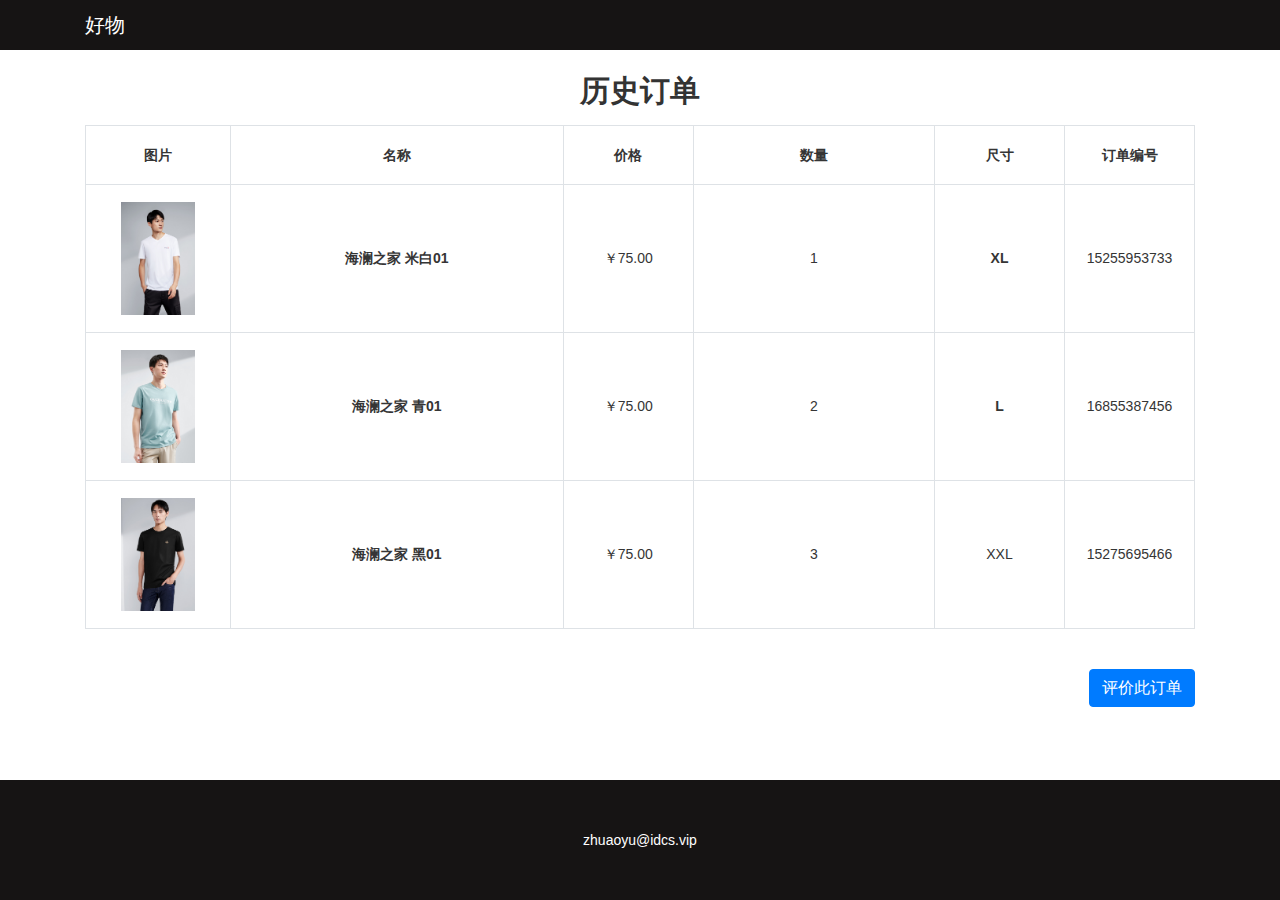
<file: Shopping mall/order.html>
<!doctype html>
<html>
<head>
<meta charset="utf-8">
<meta name="viewport" content="width=device-width, initial-scale=1, shrink-to-fit=no">
<meta name="description" content="">
<meta name="author" content="">
<title>好物--历史订单</title>
<link href="css/bootstrap.min.css" rel="stylesheet">
<link href="css/modern-business.css" rel="stylesheet">
<link rel="stylesheet" href="css/style1.css">
<script src="js/jquery-1.12.4.js"></script>
<script src="js/bootstrap.bundle.min.js"></script>
</head>

<body>
<nav class="navbar fixed-top navbar-expand-lg navbar-dark bg-dark fixed-top">
  <div class="container"> <a class="navbar-brand" href="index.html">好物</a>
    <button class="navbar-toggler navbar-toggler-right" type="button" data-toggle="collapse" data-target="#navbarResponsive" aria-controls="navbarResponsive" aria-expanded="false" aria-label="Toggle navigation"> <span class="navbar-toggler-icon"></span> </button>
    <div class="collapse navbar-collapse" id="navbarResponsive"> </div>
  </div>
</nav>
<p></p>
<p></p>
<div class="container">
  <h2 style="text-align:center;">历史订单</h2>
  <div class="cart-table table-responsive">
    <table class="table table-bordered table-hover">
      <thead>
        <tr>
          <th class="cart-column-image" scope="col">图片</th>
          <th class="cart-column-productname" scope="col">名称</th>
          <th class="cart-column-price" scope="col">价格</th>
          <th class="cart-column-quantity" scope="col">数量</th>
          <th class="cart-column-total" scope="col">尺寸</th>
          <th class="cart-column-remove" scope="col">订单编号</th>
        </tr>
      </thead>
      <tbody>
        <tr>
          <td><a href="product-details-right-sidebar.html" class="product-image"> <img src="image/米01.jpg" alt="product image"> </a></td>
          <td><a href="product-details-right-sidebar.html" class="product-title">海澜之家 米白01</a></td>
          <td>￥75.00</td>
          <td>1</td>
          <td><span class="total-price">XL</span></td>
          <td>15255953733</td>
        </tr>
        <tr>
          <td><a href="product-details-right-sidebar.html" class="product-image"> <img src="image/青1.jpg" alt="product image"> </a></td>
          <td><a href="product-details-right-sidebar.html" class="product-title">海澜之家 青01</a></td>
          <td>￥75.00</td>
          <td>2</td>
          <td><span class="total-price">L</span></td>
          <td>16855387456</td>
        </tr>
        <tr>
          <td><a href="product-details-right-sidebar.html" class="product-image"> <img src="image/黑色01.jpg" alt="product image"> </a></td>
          <td><a href="product-details-right-sidebar.html" class="product-title">海澜之家 黑01</a></td>
          <td>￥75.00</td>
          <td>3</td>
          <td>XXL</td>
          <td>15275695466</td>
        </tr>
      </tbody>
    </table>
  </div>
  <div class="cart-content">
    <div class="row justify-content-between">
      <div class="col-lg-6 col-md-6 col-12">
        <div class="cart-content-left"> </div>
      </div>
      <div class="col-lg-4 col-md-6 col-12">
        <div class="cart-content-right">
          <button type="button" class="btn btn-primary" data-toggle="modal" data-target="#myModal"> 评价此订单 </button>
        </div>
        <div class="modal fade" id="myModal">
          <div class="modal-dialog">
            <div class="modal-content">
              <div class="modal-header">
                <h4 class="modal-title">好物--评价</h4>
                <button type="button" class="close" data-dismiss="modal">&times;</button>
              </div>
              <div class="modal-body">
                <p> 请对满意度做出评价
                <ul class="comment">
                  <li class="light"></li>
                  <li></li>
                  <li></li>
                  <li></li>
                  <li></li>
                </ul>
                </p>
                <script>
      
        $('.comment>li').mouseover(function(){
            $(this).addClass('light').prevAll('li').addClass('light');
            $(this).nextAll('li').removeClass('light');
        });
    
        $('.comment>li').mouseout(function(){
            $('.comment').find('li').removeClass('light')
            $('.comment>li[light=on]').addClass('light').prevAll('li').addClass('light');
        });
     
        $('.comment>li').click(function(){
            $(this).attr('light', 'on').siblings('li').removeAttr('light');
        });
    </script>
                <p>请写入相关评价</p>
                <input>
                </input>
              </div>
              <div class="modal-footer">
                <button type="button" class="btn btn-secondary" data-dismiss="modal">发布评价</button>
              </div>
            </div>
          </div>
        </div>
      </div>
    </div>
  </div>
</div>
</div>
<p></p>
<p></p>
<footer class="py-5 bg-dark fixed-bottom">
  <div class="container">
    <p class="m-0 text-center text-white">zhuaoyu@idcs.vip</p>
  </div>
</footer>
</body>
</html>
</file>
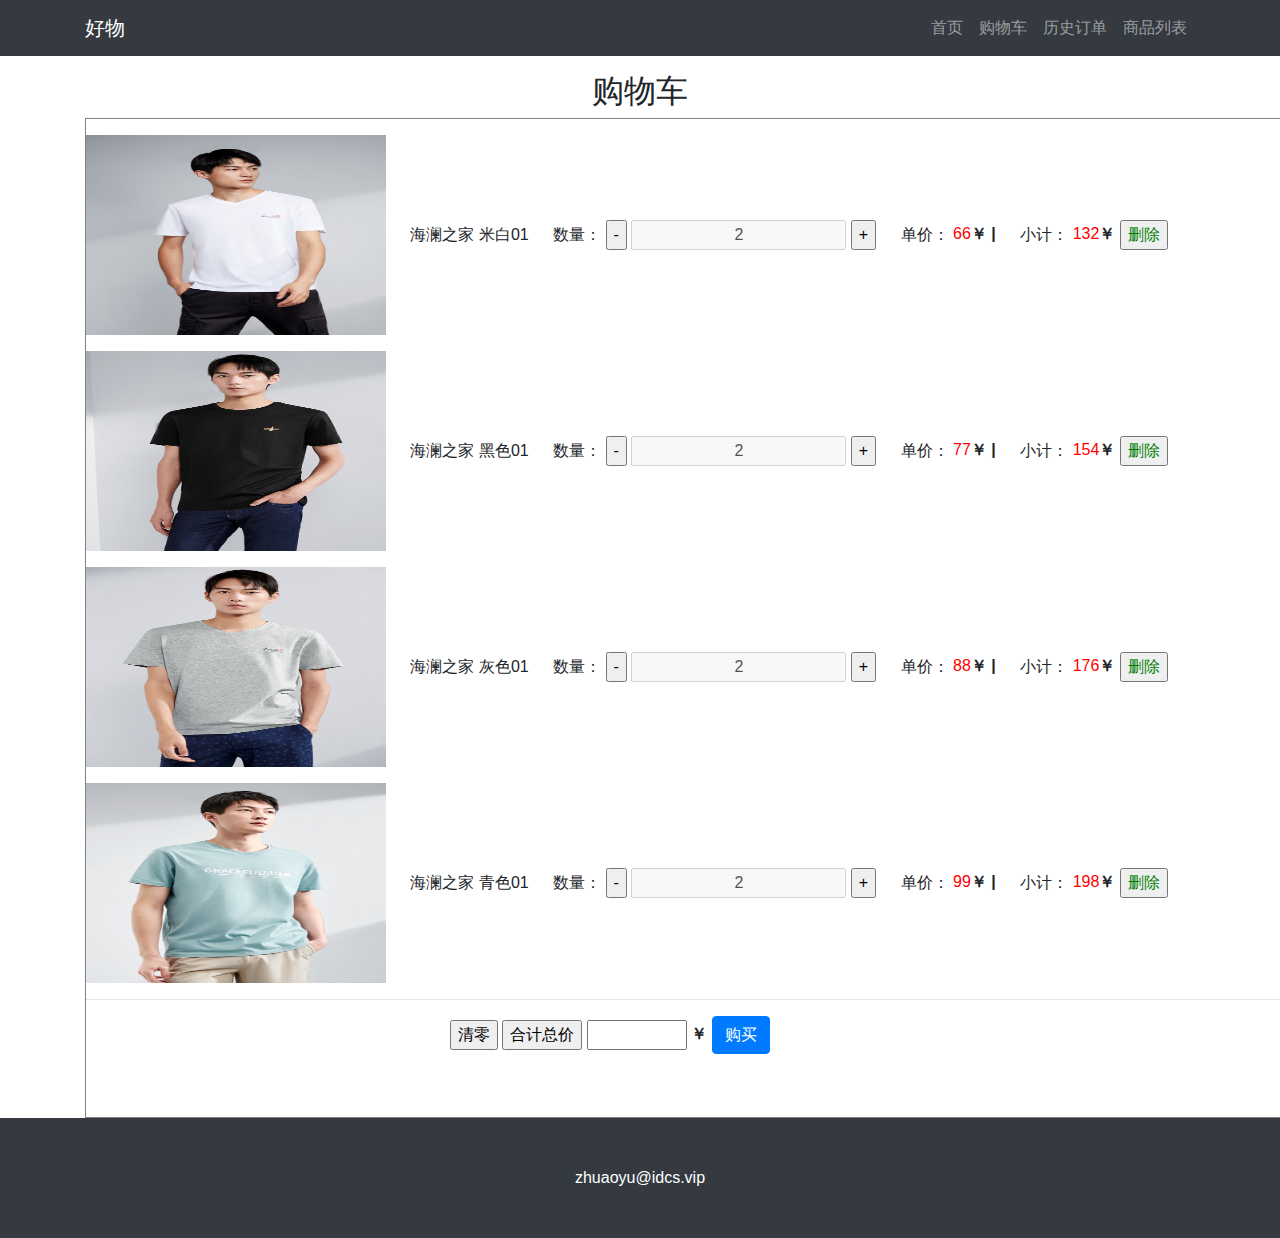
<file: Shopping mall/Shopping Cart.html>
<!DOCTYPE html>
<html >
    <head>
    <meta http-equiv="Content-Type" content="text/html; charset=utf-8" />
    <title>好物--购物车</title>
    <link href="css/bootstrap.min.css" rel="stylesheet">
    <link href="css/modern-business.css" rel="stylesheet">
    <script src="js/jquery-3.3.1.min.js"></script>
    <script src="js/bootstrap.bundle.min.js"></script>
    <script>
        $(function () {
            
            function totalPrice() {
                var zong = 0;
                $(".xiaoji").each(function () {
                    var all = parseInt($(this).text());
                    zong += all;
                })
                $("#heji").val(zong);
            };

            
            $(".textNum").prop("disabled", true);

        
            $(".reduce").click(function () {
                var num = $(this).siblings(".textNum").val();  
                num--; 
                $(this).siblings(".textNum").val(num); 
                if (num <= 0) {
                    $(this).prop("disabled", true); 
                };
                var danjia = $(this).siblings(".danjia").text(); 
                var xiaoji = danjia * num; 
                $(this).siblings(".xiaoji").text(xiaoji);
                totalPrice();
            })

           
            $(".add").click(function () {
                var num = $(this).siblings(".textNum").val();
                num++;
                $(this).siblings(".textNum").val(num);
                if (num > 0) {
                    $(this).siblings(".reduce").prop("disabled", false); 
                };
                var danjia = $(this).siblings(".danjia").text();
                var xiaoji = danjia * num;
                $(this).siblings(".xiaoji").text(xiaoji);
                totalPrice();
            })

           
            $("#he").click(function () {
                totalPrice();
            })

          
            $(".deleteOne").click(function () {
                $(this).parent().remove();
            })

           
            $("#deleteAll").click(function () {
                $(".box:checked").parent().remove(); 
            })

           
            $("#allSelect").click(function () {
                $(".box").prop("checked", true);
            })

           
            $("#notSelect").click(function () {
                $(".box").prop("checked", false);
            });

          
            $("#zero").click(function () {
                $(".textNum").val(0);
                $(".xiaoji").text(0);
                $("#heji").val(0);
            });
        })

    </script>
    <style>
.textNum {
	text-align: center;
}
span {
	color: red;
}
label {
	margin-left: 20px;
}
input[value='删除'] {
	color: green;
}
#heji {
	color: red;
	font-size: 1em;
}
</style>
    </head>
    <body>
<body>
<nav class="navbar fixed-top navbar-expand-lg navbar-dark bg-dark fixed-top">
      <div class="container"> <a class="navbar-brand" href="index.html">好物</a>
    <button class="navbar-toggler navbar-toggler-right" type="button" data-toggle="collapse" data-target="#navbarResponsive" aria-controls="navbarResponsive" aria-expanded="false" aria-label="Toggle navigation"> <span class="navbar-toggler-icon"></span> </button>
    <div class="collapse navbar-collapse" id="navbarResponsive">
          <ul class="navbar-nav ml-auto">
        <li class="nav-item"> <a class="nav-link" href="index.html">首页</a> </li>
        <li class="nav-item"> <a class="nav-link" href="Shopping Cart.html">购物车</a> </li>
        <li class="nav-item"> <a class="nav-link" href="order.html">历史订单</a> </li>
        <li class="nav-item"> <a class="nav-link" href="list.html">商品列表</a> </li>
      </ul>
        </div>
  </div>
    </nav>
<p></p>
<p></p>
<div class="container">
      <h2 style="text-align:center;">购物车</h2>
      <div id="bigbox">
    <div id="container" style="height:1000px;width:1200px;border:1px solid gray;margin:0 auto;">
          <p></p>
          <p><img width="300px" height="200px" src="image/米01.jpg">
        <label>海澜之家 米白01</label>
        <label>数量：</label>
        <input type="button" name="name" value="-" class="reduce" />
        <input type="text" name="name" value="2" class="textNum" />
        <input type="button" name="name" value="+" class="add" />
        <label>单价：</label>
        <span class="danjia">66</span><strong>￥ |</strong>
        <label>小计：</label>
        <span class="xiaoji">132</span><strong>￥</strong>
        <input type="button" name="name" value="删除" class="deleteOne" />
      </p>
          <p><img width="300px" height="200px" src="image/黑色01.jpg">
        <label>海澜之家 黑色01</label>
        <label>数量：</label>
        <input type="button" name="name" value="-" class="reduce" />
        <input type="text" name="name" value="2" class="textNum" />
        <input type="button" name="name" value="+" class="add" />
        <label>单价：</label>
        <span class="danjia">77</span><strong>￥ |</strong>
        <label>小计：</label>
        <span class="xiaoji">154</span><strong>￥</strong>
        <input type="button" name="name" value="删除" class="deleteOne" />
      </p>
          <p><img width="300px" height="200px" src="image/灰色01.jpg">
        <label>海澜之家 灰色01</label>
        <label>数量：</label>
        <input type="button" name="name" value="-" class="reduce" />
        <input type="text" name="name" value="2" class="textNum" />
        <input type="button" name="name" value="+" class="add" />
        <label>单价：</label>
        <span class="danjia">88</span><strong>￥ |</strong>
        <label>小计：</label>
        <span class="xiaoji">176</span><strong>￥</strong>
        <input type="button" name="name" value="删除" class="deleteOne" />
      </p>
          <p><img width="300px" height="200px" src="image/青1.jpg">
        <label>海澜之家 青色01</label>
        <label>数量：</label>
        <input type="button" name="name" value="-" class="reduce" />
        <input type="text" name="name" value="2" class="textNum" />
        <input type="button" name="name" value="+" class="add" />
        <label>单价：</label>
        <span class="danjia">99</span><strong>￥ |</strong>
        <label>小计：</label>
        <span class="xiaoji">198</span><strong>￥</strong>
        <input type="button" name="name" value="删除" class="deleteOne" />
      </p>
          <hr />
          <p style="height:30px;width:470px;margin-left:60px;margin:0 auto;">
        <input type="button" name="name" value="清零" id="zero" />
        <input type="button" name="name" value="合计总价" id="he" />
        <input type="text" name="name" value="" id="heji" style="width:100px;" />
        <strong>￥</strong>
        <button type="button" class="btn btn-primary" data-toggle="modal" data-target="#myModal"> 购买 </button>
      <div class="modal fade" id="myModal">
        <div class="modal-dialog">
          <div class="modal-content">
            <div class="modal-header">
              <h4 class="modal-title">好物--提醒</h4>
              <button type="button" class="close" data-dismiss="modal">&times;</button>
            </div>
            <div class="modal-body"> 购买成功 </div>
            <div class="modal-footer">
              <button type="button" class="btn btn-secondary" data-dismiss="modal">关闭</button>
            </div>
          </div>
        </div>
      </div>
          </p>
        </div>
  </div>
    </div>
<footer class="py-5 bg-dark">
      <div class="container">
    <p class="m-0 text-center text-white">zhuaoyu@idcs.vip</p>
  </div>
    </footer>
</body>
</html>
</file>
<file: Shopping mall/css/modern-business.css>
/*!
 * Start Bootstrap - Modern Business (https://startbootstrap.com/template-overviews/modern-business)
 * Copyright 2013-2017 Start Bootstrap
 * Licensed under MIT (https://github.com/BlackrockDigital/startbootstrap-logomodern-business-nav/blob/master/LICENSE)
 */

body {
  padding-top: 54px;
}

@media (min-width: 992px) {
  body {
    padding-top: 56px;
  }
}

.carousel-item {
  height: 65vh;
  min-height: 300px;
  background: no-repeat center center scroll;
  -webkit-background-size: cover;
  -moz-background-size: cover;
  -o-background-size: cover;
  background-size: cover;
}

.portfolio-item {
  margin-bottom: 30px;
}
</file>
<file: Shopping mall/css/style1.css>
/*********************************************************************************

	Template Name: Slimfit - Shapewear E-commerce Bootstrap 4 Template
	Description: A perfect template to build beautiful and unique eCommerce websites. It comes with nice and clean design.
	Version: 1.0

	Note: This is style css.

**********************************************************************************/
/**************************************************************
	
	STYLESHEET INDEXING
	|
	|
	|___ Basic Styles
	|	|
	|	|___ Reset
	|	|___ Typography
	|	|___ Animations
	|	|___ Utilities
	|
	|
	|___Elements Styles
	|	|___ Button
	|	|___ Section Title
	|	|___ Social Icons
	|	|___ Slider Elements
	|	|___ Breadcrumb Area
	|	|___ Pagination
	|	|___ Progress Bar
	|	|___ Shop Toolbars
	|
	|
	|___Blocks Styles
	|	|___ Header 
	|	|___ Navigation 
	|	|___ Hero Slider
	|	|___ Banner Styles
	|	|___ Minicart
	|	|___ Products
	|	|___ Newsletter
	|	|___ Shop Page
	|	|___ Product Details
	|	|___ Comments
	|	|___ Forms
	|	|___ Widgets
	|	|___ Team Member
	|	|___ About Styles
	|	|___ Blog Item
	|	|___ Footer
	|
	|
	|
	|___Pages Styles
	|	|___ Cart Page
	|	|___ Product Compare
	|	|___ Checkout
	|	|___ My Account
	|
	|___ END STYLESHEET INDEXING

***************************************************************/
/**************************************
    Basic Styles
***************************************/
/**
 * Reset Styels
 */
* {
  -webkit-box-sizing: border-box;
  -moz-box-sizing: border-box;
  box-sizing: border-box;
}

::-moz-selection {
  background: #e34691;
  color: #ffffff;
}

::selection {
  background: #e34691;
  color: #ffffff;
}

article,
aside,
details,
figcaption,
figure,
footer,
header,
nav,
section,
summary {
  display: block;
}

audio,
canvas,
video {
  display: inline-block;
}

audio:not([controls]) {
  display: none;
  height: 0;
}

[hidden] {
  display: none;
}

html,
button,
input,
select,
textarea {
  font-family: "Source Sans Pro", Helvetica, sans-serif;
}

a {
  color: #ca3c08;
  text-decoration: none;
}

a:visited {
  color: #ac0404;
}

a:focus {
  outline: thin dotted;
}

a:active,
a:hover {
  color: #ea9629;
  outline: 0;
}

a:hover {
  text-decoration: underline;
}

address {
  font-style: italic;
  margin: 0 0 24px;
}

abbr[title] {
  border-bottom: 1px dotted;
}

b,
strong {
  font-weight: bold;
}

dfn {
  font-style: italic;
}

mark {
  background: #ff0;
  color: #000;
}

p {
  margin: 0 0 24px;
}

code,
kbd,
pre,
samp {
  font-family: monospace, serif;
  font-size: 14px;
  -webkit-hyphens: none;
  -moz-hyphens: none;
  -ms-hyphens: none;
  hyphens: none;
}

pre {
  background: #f5f5f5;
  color: #666;
  font-family: monospace;
  font-size: 14px;
  margin: 20px 0;
  overflow: auto;
  padding: 20px;
  white-space: pre;
  white-space: pre-wrap;
  word-wrap: break-word;
}

blockquote,
q {
  -webkit-hyphens: none;
  -moz-hyphens: none;
  -ms-hyphens: none;
  hyphens: none;
  quotes: none;
}

blockquote:before,
blockquote:after,
q:before,
q:after {
  content: "";
  content: none;
}

blockquote {
  font-size: 18px;
  font-style: italic;
  font-weight: 300;
  margin: 24px 40px;
}

blockquote blockquote {
  margin-right: 0;
}

blockquote cite,
blockquote small {
  font-size: 14px;
  font-weight: normal;
  text-transform: uppercase;
}

blockquote em,
blockquote i {
  font-style: normal;
  font-weight: 300;
}

blockquote strong,
blockquote b {
  font-weight: 400;
}

small {
  font-size: smaller;
}

sub,
sup {
  font-size: 75%;
  line-height: 0;
  position: relative;
  vertical-align: baseline;
}

sup {
  top: -0.5em;
}

sub {
  bottom: -0.25em;
}

dl {
  margin: 0 20px;
}

dt {
  font-weight: bold;
}

dd {
  margin: 0 0 20px;
}

menu,
ol,
ul {
  margin: 16px 0;
  padding: 0 0 0 40px;
}

ul {
  list-style-type: square;
}

nav ul,
nav ol {
  list-style: none;
  list-style-image: none;
}

li > ul,
li > ol {
  margin: 0;
}

img {
  -ms-interpolation-mode: bicubic;
  border: 0;
  vertical-align: middle;
}

svg:not(:root) {
  overflow: hidden;
}

figure {
  margin: 0;
}

form {
  margin: 0;
}

fieldset {
  border: 1px solid #c0c0c0;
  margin: 0 2px;
  min-width: inherit;
  padding: 0.35em 0.625em 0.75em;
}

legend {
  border: 0;
  padding: 0;
  white-space: normal;
}

button,
input,
select,
textarea {
  font-size: 100%;
  margin: 0;
  max-width: 100%;
  vertical-align: baseline;
}

button,
input {
  line-height: normal;
}

button,
html input[type="button"],
input[type="reset"],
input[type="submit"] {
  -webkit-appearance: button;
  -moz-appearance: button;
  appearance: button;
  cursor: pointer;
}

button[disabled],
input[disabled] {
  cursor: default;
}

input[type="checkbox"],
input[type="radio"] {
  padding: 0;
}

input[type="search"] {
  -webkit-appearance: textfield;
  -moz-appearance: textfield;
  appearance: textfield;
  appearance: textfield;
  padding-right: 2px;
  /* Don't cut off the webkit search cancel button */
  width: 270px;
}

input[type="search"]::-webkit-search-decoration {
  -webkit-appearance: none;
  appearance: none;
}

button::-moz-focus-inner,
input::-moz-focus-inner {
  border: 0;
  padding: 0;
}

textarea {
  overflow: auto;
  vertical-align: top;
}

table {
  border-bottom: 1px solid #ededed;
  border-collapse: collapse;
  border-spacing: 0;
  font-size: 14px;
  line-height: 2;
  margin: 0 0 20px;
  width: 100%;
}

caption,
th,
td {
  font-weight: normal;
  text-align: left;
}

caption {
  font-size: 16px;
  margin: 20px 0;
}

th {
  font-weight: bold;
  text-transform: uppercase;
}

td {
  border-top: 1px solid #ededed;
  padding: 6px 10px 6px 0;
}

del {
  color: #333;
}

ins {
  background: #fff9c0;
  text-decoration: none;
}

hr {
  background-size: 4px 4px;
  border: 0;
  height: 1px;
  margin: 0 0 24px;
}

/**
 * Typography
 */
* {
  -webkit-box-sizing: border-box;
  box-sizing: border-box;
}

img {
  max-width: 100%;
}

html {
  overflow: hidden;
  overflow-y: auto;
}

body {
  overflow: hidden;
  font-size: 14px;
  line-height: 24px;
  -webkit-font-smoothing: antialiased;
  -moz-osx-font-smoothing: grayscale;
  font-family: "Roboto", sans-serif;
  color: #353535;
  font-weight: 400;
}

::-webkit-input-placeholder {
  color: #353535;
}

:-moz-placeholder {
  color: #353535;
}

::-moz-placeholder {
  color: #353535;
}

:-ms-input-placeholder {
  color: #353535;
}

a {
  -webkit-transition: all 0.4s ease-in-out 0s;
  -o-transition: all 0.4s ease-in-out 0s;
  transition: all 0.4s ease-in-out 0s;
}

h1,
h2,
h3,
h4,
h5,
h6,
.h1,
.h2,
.h3,
.h4,
.h5,
.h6,
address,
p,
pre,
blockquote,
dl,
dd,
menu,
ol,
ul,
table,
caption,
hr {
  margin: 0;
  margin-bottom: 15px;
}

h1,
h2,
h3,
h4,
h5,
h6,
.h1,
.h2,
.h3,
.h4,
.h5,
.h6 {
  font-family: "Poppins", sans-serif;
  line-height: 1.3;
  color: #333333;
}

h1,
.h1 {
  font-size: 42px;
}

h2,
.h2 {
  font-size: 30px;
}

h3,
.h3 {
  font-size: 24px;
  line-height: 31px;
}

h4,
.h4 {
  font-size: 20px;
}

h5,
.h5 {
  font-size: 18px;
}

h6,
.h6 {
  font-size: 14px;
}

@media only screen and (min-width: 768px) and (max-width: 991px) {
  h1,
  .h1 {
    font-size: 35px;
  }
  h2,
  .h2 {
    font-size: 28px;
  }
  h3,
  .h3 {
    font-size: 22px;
  }
}

@media only screen and (max-width: 767px) {
  h1,
  .h1 {
    font-size: 32px;
  }
  h2,
  .h2 {
    font-size: 26px;
  }
  h3,
  .h3 {
    font-size: 22px;
  }
}

@media only screen and (max-width: 575px) {
  h1,
  .h1 {
    font-size: 30px;
  }
  h4,
  .h4 {
    font-size: 18px;
  }
}

h1,
.h1,
h2,
.h2,
h3,
.h3 {
  font-weight: 700;
}

h4,
.h4,
h5,
.h5 {
  font-weight: 600;
}

h6,
.h6 {
  font-weight: 500;
}

a:hover,
a:focus,
a:active {
  text-decoration: none;
  outline: none;
}

a:visited {
  color: inherit;
}

input,
button,
select,
textarea {
  background: transparent;
  border: 1px solid #e5e5e5;
  -webkit-transition: all 0.4s ease-out 0s;
  -o-transition: all 0.4s ease-out 0s;
  transition: all 0.4s ease-out 0s;
  color: #353535;
}

input::-webkit-input-placeholder,
button::-webkit-input-placeholder,
select::-webkit-input-placeholder,
textarea::-webkit-input-placeholder {
  color: #353535;
}

input:-moz-placeholder,
button:-moz-placeholder,
select:-moz-placeholder,
textarea:-moz-placeholder {
  color: #353535;
}

input::-moz-placeholder,
button::-moz-placeholder,
select::-moz-placeholder,
textarea::-moz-placeholder {
  color: #353535;
}

input:-ms-input-placeholder,
button:-ms-input-placeholder,
select:-ms-input-placeholder,
textarea:-ms-input-placeholder {
  color: #353535;
}

input:focus, input:active,
button:focus,
button:active,
select:focus,
select:active,
textarea:focus,
textarea:active {
  outline: none;
  border-color: #e34691;
}

html,
button,
input,
select,
textarea {
  font-family: "Roboto", sans-serif;
}

input,
select,
textarea {
  width: 100%;
  font-size: 14px;
}

input,
select {
  height: 48px;
  padding: 0 15px;
}

textarea {
  padding: 15px;
}

input[type="checkbox"],
input[type="radio"] {
  display: inline-block;
  height: 14px;
  width: 14px;
  vertical-align: middle;
}

input[type="checkbox"] ~ label, input[type="radio"] ~ label {
  display: inline-block;
}

input.sn-checkbox {
  display: none;
}

input.sn-checkbox + label {
  position: relative;
  padding-left: 50px;
  cursor: pointer;
}

input.sn-checkbox + label::before {
  content: "";
  position: absolute;
  height: 20px;
  background: #353535;
  width: 40px;
  border-radius: 100px;
  z-index: 1;
  -webkit-transition: all 0.4s ease-in-out 0s;
  -o-transition: all 0.4s ease-in-out 0s;
  transition: all 0.4s ease-in-out 0s;
  vertical-align: middle;
  left: 0;
  top: 0;
}

input.sn-checkbox + label:after {
  content: "";
  position: absolute;
  height: 16px;
  background: #ffffff;
  width: 16px;
  border-radius: 100px;
  z-index: 1;
  -webkit-transition: all 0.4s ease-in-out 0s;
  -o-transition: all 0.4s ease-in-out 0s;
  transition: all 0.4s ease-in-out 0s;
  vertical-align: middle;
  left: 2px;
  top: 2px;
}

input.sn-checkbox:checked + label::before {
  background: #e34691;
}

input.sn-checkbox:checked + label::after {
  left: 22px;
}

input.sn-radio {
  display: none;
}

input.sn-radio + label {
  position: relative;
  padding-left: 30px;
  cursor: pointer;
}

input.sn-radio + label::before {
  content: "";
  position: absolute;
  height: 20px;
  background: transparent;
  border: 2px solid #353535;
  width: 20px;
  border-radius: 100px;
  z-index: 1;
  -webkit-transition: all 0.4s ease-in-out 0s;
  -o-transition: all 0.4s ease-in-out 0s;
  transition: all 0.4s ease-in-out 0s;
  vertical-align: middle;
  left: 0;
  top: 0;
}

input.sn-radio + label:after {
  content: "";
  position: absolute;
  height: 10px;
  background: #ffffff;
  width: 10px;
  border-radius: 100px;
  z-index: 1;
  -webkit-transition: all 0.4s ease-in-out 0s;
  -o-transition: all 0.4s ease-in-out 0s;
  transition: all 0.4s ease-in-out 0s;
  vertical-align: middle;
  left: 5px;
  top: 5px;
  opacity: 0;
  visibility: hidden;
}

input.sn-radio:checked + label::before {
  border-color: #e34691;
}

input.sn-radio:checked + label::after {
  background: #e34691;
  opacity: 1;
  visibility: visible;
}

blockquote {
  background: #f2f2f2;
  border: none;
  font-size: 15px;
  margin: 30px 0 30px 30px;
  padding: 30px 35px;
  border-left: 4px solid #e34691;
  line-height: 26px;
  font-style: normal;
}

@media only screen and (max-width: 575px) {
  blockquote {
    margin: 30px 0 30px 20px;
    padding: 20px 20px;
    line-height: 24px;
  }
}

.table {
  margin-bottom: 0;
}

/**
 * Animations
 */
@-webkit-keyframes crZoomInOut {
  0% {
    -webkit-transform: scale(1);
    transform: scale(1);
  }
  50% {
    -webkit-transform: scale(1.3);
    transform: scale(1.3);
  }
  100% {
    -webkit-transform: scale(1);
    transform: scale(1);
  }
}

@keyframes crZoomInOut {
  0% {
    -webkit-transform: scale(1);
    transform: scale(1);
  }
  50% {
    -webkit-transform: scale(1.3);
    transform: scale(1.3);
  }
  100% {
    -webkit-transform: scale(1);
    transform: scale(1);
  }
}

@-webkit-keyframes crZoomInOutInvisible {
  0% {
    -webkit-transform: scale(1);
    transform: scale(1);
    opacity: 1;
  }
  100% {
    -webkit-transform: scale(1.6);
    transform: scale(1.6);
    opacity: 0;
  }
}

@keyframes crZoomInOutInvisible {
  0% {
    -webkit-transform: scale(1);
    transform: scale(1);
    opacity: 1;
  }
  100% {
    -webkit-transform: scale(1.6);
    transform: scale(1.6);
    opacity: 0;
  }
}

@-webkit-keyframes crFadeInUp {
  from {
    opacity: 0;
    -webkit-transform: translate3d(0, 30px, 0);
    transform: translate3d(0, 30px, 0);
  }
  to {
    opacity: 1;
    -webkit-transform: none;
    transform: none;
  }
}

@keyframes crFadeInUp {
  from {
    opacity: 0;
    -webkit-transform: translate3d(0, 30px, 0);
    transform: translate3d(0, 30px, 0);
  }
  to {
    opacity: 1;
    -webkit-transform: none;
    transform: none;
  }
}

@-webkit-keyframes crSlideInDown {
  0% {
    -webkit-transform: translateY(-100%);
    transform: translateY(-100%);
  }
  100% {
    -webkit-transform: translateY(0);
    transform: translateY(0);
  }
}

@keyframes crSlideInDown {
  0% {
    -webkit-transform: translateY(-100%);
    transform: translateY(-100%);
  }
  100% {
    -webkit-transform: translateY(0);
    transform: translateY(0);
  }
}

@-webkit-keyframes crBounceIn {
  20%,
  40%,
  60%,
  80%,
  from,
  to {
    -webkit-animation-timing-function: cubic-bezier(0.215, 0.61, 0.355, 1);
    animation-timing-function: cubic-bezier(0.215, 0.61, 0.355, 1);
  }
  0% {
    opacity: 0;
    -webkit-transform: scale3d(0.3, 0.3, 0.3);
    transform: scale3d(0.3, 0.3, 0.3);
  }
  20% {
    -webkit-transform: scale3d(1.1, 1.1, 1.1);
    transform: scale3d(1.1, 1.1, 1.1);
  }
  40% {
    -webkit-transform: scale3d(0.9, 0.9, 0.9);
    transform: scale3d(0.9, 0.9, 0.9);
  }
  60% {
    opacity: 1;
    -webkit-transform: scale3d(1.03, 1.03, 1.03);
    transform: scale3d(1.03, 1.03, 1.03);
  }
  80% {
    -webkit-transform: scale3d(0.97, 0.97, 0.97);
    transform: scale3d(0.97, 0.97, 0.97);
  }
  to {
    opacity: 1;
    -webkit-transform: scale3d(1, 1, 1);
    transform: scale3d(1, 1, 1);
  }
}

@keyframes crBounceIn {
  20%,
  40%,
  60%,
  80%,
  from,
  to {
    -webkit-animation-timing-function: cubic-bezier(0.215, 0.61, 0.355, 1);
    animation-timing-function: cubic-bezier(0.215, 0.61, 0.355, 1);
  }
  0% {
    opacity: 0;
    -webkit-transform: scale3d(0.3, 0.3, 0.3);
    transform: scale3d(0.3, 0.3, 0.3);
  }
  20% {
    -webkit-transform: scale3d(1.1, 1.1, 1.1);
    transform: scale3d(1.1, 1.1, 1.1);
  }
  40% {
    -webkit-transform: scale3d(0.9, 0.9, 0.9);
    transform: scale3d(0.9, 0.9, 0.9);
  }
  60% {
    opacity: 1;
    -webkit-transform: scale3d(1.03, 1.03, 1.03);
    transform: scale3d(1.03, 1.03, 1.03);
  }
  80% {
    -webkit-transform: scale3d(0.97, 0.97, 0.97);
    transform: scale3d(0.97, 0.97, 0.97);
  }
  to {
    opacity: 1;
    -webkit-transform: scale3d(1, 1, 1);
    transform: scale3d(1, 1, 1);
  }
}

@-webkit-keyframes crSlideInRight {
  0% {
    -webkit-transform: translateX(150px);
    transform: translateX(150px);
    opacity: 0;
  }
  100% {
    -webkit-transform: translateX(0);
    transform: translateX(0);
    opacity: 1;
  }
}

@keyframes crSlideInRight {
  0% {
    -webkit-transform: translateX(150px);
    transform: translateX(150px);
    opacity: 0;
  }
  100% {
    -webkit-transform: translateX(0);
    transform: translateX(0);
    opacity: 1;
  }
}

@-webkit-keyframes carInOutAnimation {
  0% {
    -webkit-transform: translateX(200%);
    transform: translateX(200%);
  }
  18% {
    -webkit-transform: translateX(-5%);
    transform: translateX(-5%);
  }
  20% {
    -webkit-transform: translateX(5%);
    transform: translateX(5%);
  }
  22% {
    -webkit-transform: translateX(0);
    transform: translateX(0);
  }
  78% {
    -webkit-transform: translateX(0);
    transform: translateX(0);
  }
  80% {
    -webkit-transform: translateX(-5%);
    transform: translateX(-5%);
  }
  82% {
    -webkit-transform: translateX(5%);
    transform: translateX(5%);
  }
  100% {
    -webkit-transform: translateX(-200%);
    transform: translateX(-200%);
  }
}

@keyframes carInOutAnimation {
  0% {
    -webkit-transform: translateX(200%);
    transform: translateX(200%);
  }
  18% {
    -webkit-transform: translateX(-5%);
    transform: translateX(-5%);
  }
  20% {
    -webkit-transform: translateX(5%);
    transform: translateX(5%);
  }
  22% {
    -webkit-transform: translateX(0);
    transform: translateX(0);
  }
  78% {
    -webkit-transform: translateX(0);
    transform: translateX(0);
  }
  80% {
    -webkit-transform: translateX(-5%);
    transform: translateX(-5%);
  }
  82% {
    -webkit-transform: translateX(5%);
    transform: translateX(5%);
  }
  100% {
    -webkit-transform: translateX(-200%);
    transform: translateX(-200%);
  }
}

/**
 * Utilities
 */
.hidden {
  display: none;
}

.visuallyhidden {
  border: 0;
  clip: rect(0 0 0 0);
  height: 1px;
  margin: -1px;
  overflow: hidden;
  padding: 0;
  position: absolute;
  width: 1px;
}

.visuallyhidden.focusable:active,
.visuallyhidden.focusable:focus {
  clip: auto;
  height: auto;
  margin: 0;
  overflow: visible;
  position: static;
  width: auto;
}

.invisible {
  visibility: hidden;
}

.clearfix:before,
.clearfix:after {
  content: " ";
  /* 1 */
  display: table;
  /* 2 */
}

.clearfix:after {
  clear: both;
}

.wrapper {
  position: relative;
}

/* Define Colors */
.color-theme {
  color: #e34691;
}

.color-light {
  color: #999999;
}

.color-dark {
  color: #333333;
}

.color-black {
  color: #000000;
}

.color-white {
  color: #ffffff;
}

/* Background Color */
.bg-theme {
  background: #e34691 !important;
}

.bg-secondary {
  background: #3498db !important;
}

.bg-light {
  background: #999999 !important;
}

.bg-grey {
  background: #f6f6f6 !important;
}

.bg-dark {
  background: #161414 !important;
}

.bg-dark-light {
  background: #323232 !important;
}

.bg-black {
  background: #000000 !important;
}

.bg-white {
  background: #ffffff !important;
}

/* Youtube Video Background */
.background-video-holder {
  position: relative;
}

.youtube-video-wrapper {
  width: 100%;
  height: 100%;
  position: absolute !important;
  top: 0 !important;
  left: 0;
  z-index: -1;
}

.youtube-bg {
  display: block;
  height: 100%;
  background: rgba(0, 0, 0, 0.5);
}

/* Background Image */
[class*="bg-image-"] {
  background-repeat: no-repeat;
  background-size: cover;
  background-position: center center;
}

.bg-image-1 {
  background-image: url(img/bg/bg-image-1.jpg);
}

.bg-image-2 {
  background-image: url(img/bg/bg-image-2.jpg);
}

.bg-image-3 {
  background-image: url(img/bg/bg-image-3.jpg);
}

.bg-image-4 {
  background-image: url(img/bg/bg-image-4.jpg);
}

.bg-image-5 {
  background-image: url(img/bg/bg-image-5.jpg);
}

.bg-image-6 {
  background-image: url(img/bg/bg-image-6.jpg);
}

.bg-image-7 {
  background-image: url(img/bg/bg-image-7.jpg);
}

.bg-image-8 {
  background-image: url(img/bg/bg-image-8.jpg);
}

.bg-image-9 {
  background-image: url(img/bg/bg-image-9.jpg);
}

.bg-image-10 {
  background-image: url(img/bg/bg-image-10.jpg);
}

.bg-image-11 {
  background-image: url(img/bg/bg-image-11.jpg);
}

.bg-image-12 {
  background-image: url(img/bg/bg-image-12.jpg);
}

.bg-image-13 {
  background-image: url(img/bg/bg-image-13.jpg);
}

.bg-image-14 {
  background-image: url(img/bg/bg-image-14.jpg);
}

.bg-image-15 {
  background-image: url(img/bg/bg-image-15.jpg);
}

.bg-image-16 {
  background-image: url(img/bg/bg-image-16.jpg);
}

.bg-image-17 {
  background-image: url(img/bg/bg-image-17.jpg);
}

.bg-image-18 {
  background-image: url(img/bg/bg-image-18.jpg);
}

.bg-image-19 {
  background-image: url(img/bg/bg-image-19.jpg);
}

.bg-image-20 {
  background-image: url(img/bg/bg-image-20.jpg);
}

/* Text specialized */
.text-italic {
  font-style: italic;
}

.text-normal {
  font-style: normal;
}

.text-underline {
  font-style: underline;
}

/* Font specialized */
.body-font {
  font-family: "Roboto", sans-serif;
}

.heading-font {
  font-family: "Poppins", sans-serif;
}

/* Height and width */
.fullscreen {
  min-height: 100vh;
  width: 100%;
}

.w-100 {
  width: 100%;
}

.w-75 {
  width: 75%;
}

.w-50 {
  width: 50%;
}

.w-33 {
  width: 33.33%;
}

.w-25 {
  width: 25%;
}

.w-10 {
  width: 10%;
}

.h-100 {
  height: 100%;
}

.h-75 {
  height: 75%;
}

.h-50 {
  height: 50%;
}

.h-25 {
  height: 25%;
}

.h-33 {
  height: 33.33%;
}

.h-10 {
  height: 10%;
}

/* Section padding */
.section-padding-xlg {
  padding: 130px 0;
}

.section-padding-lg {
  padding: 110px 0;
}

.section-padding-md {
  padding: 100px 0;
}

.section-padding-sm {
  padding: 80px 0;
}

.section-padding-xs {
  padding: 40px 0;
}

.section-padding-top-xlg {
  padding-top: 130px;
}

.section-padding-top-lg {
  padding-top: 110px;
}

.section-padding-top-md {
  padding-top: 100px;
}

.section-padding-top-sm {
  padding-top: 80px;
}

.section-padding-top-xs {
  padding-top: 40px;
}

.section-padding-bottom-xlg {
  padding-bottom: 130px;
}

.section-padding-bottom-lg {
  padding-bottom: 110px;
}

.section-padding-bottom-md {
  padding-bottom: 100px;
}

.section-padding-bottom-sm {
  padding-bottom: 80px;
}

.section-padding-bottom-xs {
  padding-bottom: 40px;
}

@media only screen and (min-width: 992px) and (max-width: 1199px) {
  .section-padding-xlg {
    padding: 100px 0;
  }
  .section-padding-lg {
    padding: 90px 0;
  }
  .section-padding-md {
    padding: 80px 0;
  }
  .section-padding-sm {
    padding: 60px 0;
  }
  .section-padding-top-xlg {
    padding-top: 100px;
  }
  .section-padding-top-lg {
    padding-top: 90px;
  }
  .section-padding-top-md {
    padding-top: 80px;
  }
  .section-padding-top-sm {
    padding-top: 60px;
  }
  .section-padding-bottom-xlg {
    padding-bottom: 100px;
  }
  .section-padding-bottom-lg {
    padding-bottom: 90px;
  }
  .section-padding-bottom-md {
    padding-bottom: 80px;
  }
  .section-padding-bottom-sm {
    padding-bottom: 60px;
  }
}

@media only screen and (min-width: 768px) and (max-width: 991px) {
  .section-padding-xlg {
    padding: 90px 0;
  }
  .section-padding-lg {
    padding: 80px 0;
  }
  .section-padding-md {
    padding: 80px 0;
  }
  .section-padding-sm {
    padding: 60px 0;
  }
  .section-padding-top-xlg {
    padding-top: 90px;
  }
  .section-padding-top-lg {
    padding-top: 80px;
  }
  .section-padding-top-md {
    padding-top: 80px;
  }
  .section-padding-top-sm {
    padding-top: 60px;
  }
  .section-padding-bottom-xlg {
    padding-bottom: 90px;
  }
  .section-padding-bottom-lg {
    padding-bottom: 80px;
  }
  .section-padding-bottom-md {
    padding-bottom: 80px;
  }
  .section-padding-bottom-sm {
    padding-bottom: 60px;
  }
}

@media only screen and (max-width: 767px) {
  .section-padding-xlg {
    padding: 75px 0;
  }
  .section-padding-lg {
    padding: 70px 0;
  }
  .section-padding-md {
    padding: 60px 0;
  }
  .section-padding-sm {
    padding: 55px 0;
  }
  .section-padding-top-xlg {
    padding-top: 75px;
  }
  .section-padding-top-lg {
    padding-top: 70px;
  }
  .section-padding-top-md {
    padding-top: 60px;
  }
  .section-padding-top-sm {
    padding-top: 55px;
  }
  .section-padding-bottom-xlg {
    padding-bottom: 75px;
  }
  .section-padding-bottom-lg {
    padding-bottom: 70px;
  }
  .section-padding-bottom-md {
    padding-bottom: 60px;
  }
  .section-padding-bottom-sm {
    padding-bottom: 55px;
  }
}

/* Border */
.cr-border {
  border-color: #e5e5e5;
  border-style: solid;
  border-width: 1px;
}

.cr-border-top {
  border-color: #e5e5e5;
  border-style: solid;
  border-width: 1px 0 0 0;
}

.cr-border-right {
  border-color: #e5e5e5;
  border-style: solid;
  border-width: 0 1px 0 0;
}

.cr-border-bottom {
  border-color: #e5e5e5;
  border-style: solid;
  border-width: 0 0 1px 0;
}

.cr-border-left {
  border-color: #e5e5e5;
  border-style: solid;
  border-width: 0 0 0 1px;
}

/* Overlay styles */
[data-overlay], [data-black-overlay], [data-white-overlay] {
  position: relative;
}

[data-overlay] > div, [data-overlay] > *, [data-black-overlay] > div, [data-black-overlay] > *, [data-white-overlay] > div, [data-white-overlay] > * {
  position: relative;
  z-index: 2;
}

[data-overlay]:before, [data-black-overlay]:before, [data-white-overlay]:before {
  content: "";
  position: absolute;
  left: 0;
  top: 0;
  height: 100%;
  width: 100%;
  z-index: 2;
}

[data-overlay]:before {
  background-color: #e34691;
}

[data-black-overlay]:before {
  background-color: #000000;
}

[data-white-overlay]:before {
  background-color: #ffffff;
}

[data-overlay="1"]:before, [data-black-overlay="1"]:before, [data-white-overlay="1"]:before {
  opacity: 0.1;
}

[data-overlay="2"]:before, [data-black-overlay="2"]:before, [data-white-overlay="2"]:before {
  opacity: 0.2;
}

[data-overlay="3"]:before, [data-black-overlay="3"]:before, [data-white-overlay="3"]:before {
  opacity: 0.3;
}

[data-overlay="4"]:before, [data-black-overlay="4"]:before, [data-white-overlay="4"]:before {
  opacity: 0.4;
}

[data-overlay="5"]:before, [data-black-overlay="5"]:before, [data-white-overlay="5"]:before {
  opacity: 0.5;
}

[data-overlay="6"]:before, [data-black-overlay="6"]:before, [data-white-overlay="6"]:before {
  opacity: 0.6;
}

[data-overlay="7"]:before, [data-black-overlay="7"]:before, [data-white-overlay="7"]:before {
  opacity: 0.7;
}

[data-overlay="8"]:before, [data-black-overlay="8"]:before, [data-white-overlay="8"]:before {
  opacity: 0.8;
}

[data-overlay="9"]:before, [data-black-overlay="9"]:before, [data-white-overlay="9"]:before {
  opacity: 0.9;
}

[data-overlay="10"]:before, [data-black-overlay="10"]:before, [data-white-overlay="10"]:before {
  opacity: 1;
}

.slick-slide:active, .slick-slide:focus {
  outline: none;
}

.slick-slide.slick-current:active, .slick-slide.slick-current:focus, .slick-slide.slick-active:active, .slick-slide.slick-active:focus {
  outline: none;
}

.bg-theme, .bg-dark, .bg-dark-light, .bg-secondary {
  color: #ffffff;
}

.bg-theme h1, .bg-theme h2, .bg-theme h3, .bg-theme h4, .bg-theme h5, .bg-theme h6, .bg-theme p, .bg-dark h1, .bg-dark h2, .bg-dark h3, .bg-dark h4, .bg-dark h5, .bg-dark h6, .bg-dark p, .bg-dark-light h1, .bg-dark-light h2, .bg-dark-light h3, .bg-dark-light h4, .bg-dark-light h5, .bg-dark-light h6, .bg-dark-light p, .bg-secondary h1, .bg-secondary h2, .bg-secondary h3, .bg-secondary h4, .bg-secondary h5, .bg-secondary h6, .bg-secondary p {
  color: #ffffff;
}

#scrollUp {
  right: 30px;
  bottom: 45px;
  height: 45px;
  width: 45px;
  line-height: 45px;
  text-align: center;
  background: #e34691;
  color: #ffffff;
  font-size: 12px;
  border-radius: 100%;
  border: 1px solid #e34691;
  -webkit-animation: crSlideInRight 0.8s ease-in-out 1 both;
  animation: crSlideInRight 0.8s ease-in-out 1 both;
  z-index: 1000 !important;
  -webkit-box-shadow: 0 0 15px rgba(0, 0, 0, 0.2);
  box-shadow: 0 0 15px rgba(0, 0, 0, 0.2);
}

@media only screen and (max-width: 767px) {
  #scrollUp {
    display: none !important;
  }
}

.mt-30 {
  margin-top: 30px;
}

.mb-30 {
  margin-bottom: 30px;
}

.form-message {
  margin-bottom: 0;
  text-align: center;
}

.form-message.error {
  margin-top: 20px;
  color: #f80707;
}

.form-message.success {
  margin-top: 20px;
  color: #0d8d2d;
}

.bk-parallax {
  position: relative;
  z-index: 0;
}

.bk-parallax > .bk-parallax-img {
  position: absolute;
  -o-object-fit: cover;
  object-fit: cover;
  top: 0;
  left: 0;
  width: 100%;
  height: 100%;
  z-index: -1;
}

.nice-select {
  display: block;
  width: 100%;
  border-radius: 0px;
  border: none;
  padding: 0;
  float: none;
  background-color: transparent;
  border: 1px solid #cccccc;
}

.nice-select::after {
  content: "\f107";
  font-family: 'fontAwesome';
  position: absolute;
  left: auto;
  right: 0;
  height: 35px;
  line-height: 35px;
  width: 35px;
  border-radius: 100%;
  display: inline-block;
  font-size: 18px;
  padding: 0px 12px;
  border: none;
  -webkit-transform: rotate(0);
  -ms-transform: rotate(0);
  transform: rotate(0);
  top: 7px;
  bottom: auto;
  -webkit-transform-origin: 50% 50%;
  -ms-transform-origin: 50% 50%;
  transform-origin: 50% 50%;
}

.nice-select span.current {
  display: block;
  position: relative;
  color: #353535;
  letter-spacing: 0;
  font-size: 14px;
  padding: 0 15px;
}

.nice-select .list {
  width: 100%;
  border-radius: 0px;
  margin-top: 1px;
  max-height: 280px;
  overflow-y: auto;
  z-index: 100;
}

.nice-select.open::after {
  -webkit-transform: rotate(180deg);
  -ms-transform: rotate(180deg);
  transform: rotate(180deg);
}

.nice-select:active, .nice-select.open, .nice-select:focus {
  border-color: #e34691;
}

.tooltip.show {
  opacity: 1;
}

.tooltip-inner {
  background: #e34691;
  border-radius: 0px;
  font-family: "Roboto", sans-serif;
}

.bs-tooltip-auto[x-placement^=top] .arrow::before,
.bs-tooltip-top .arrow::before,
.bs-tooltip-auto[x-placement^=bottom] .arrow::before,
.bs-tooltip-bottom .arrow::before,
.bs-tooltip-auto[x-placement^=left] .arrow::before,
.bs-tooltip-left .arrow::before,
.bs-tooltip-auto[x-placement^=right] .arrow::before,
.bs-tooltip-right .arrow::before {
  border-top-color: #e34691;
}

.wrapper {
  position: relative;
}

@media only screen and (max-width: 575px) {
  .container {
    max-width: 420px;
  }
}

.body-overlay {
  position: fixed;
  height: 100%;
  width: 100%;
  left: 0;
  top: 0;
  z-index: -5;
  -webkit-transition: all 0.4s ease-out 0s;
  -o-transition: all 0.4s ease-out 0s;
  transition: all 0.4s ease-out 0s;
  background: rgba(25, 25, 30, 0.9);
}

.body-overlay.is-visible {
  z-index: 500;
}

.tooltip {
  z-index: 50;
}

.google-map {
  min-height: 500px;
}

@media only screen and (min-width: 768px) and (max-width: 991px) {
  .google-map {
    min-height: 400px;
  }
}

@media only screen and (max-width: 767px) {
  .google-map {
    min-height: 300px;
  }
}

@media only screen and (min-width: 1631px) {
  .container.custom-container {
    max-width: 1600px;
  }
}

/**************************************
	Elements Styles
***************************************/
/**
 * Button
 */
.sf-button,
.sf-button:link {
  display: inline-block;
  border: 1px solid #e34691;
  font-family: "Poppins", sans-serif;
  font-weight: 500;
  font-size: 14px;
  padding: 14px 35px 11px 35px;
  text-transform: uppercase;
  vertical-align: middle;
  text-align: center;
  -webkit-transition: all 0.4s ease-in-out 0s;
  -o-transition: all 0.4s ease-in-out 0s;
  transition: all 0.4s ease-in-out 0s;
  position: relative;
  z-index: 1;
  overflow: hidden;
  background: #e34691;
  color: #ffffff;
  font-family: "Roboto", sans-serif;
  line-height: 24px;
}

.sf-button:focus, .sf-button:active, .sf-button:visited {
  color: #ffffff;
}

.sf-button::before,
.sf-button:link::before, .sf-button::after,
.sf-button:link::after {
  content: "";
  position: absolute;
  height: 0;
  width: 100%;
  left: 0;
  background: rgba(0, 0, 0, 0.05);
  z-index: -1;
  -webkit-transition: all 0.4s ease-in-out 0s;
  -o-transition: all 0.4s ease-in-out 0s;
  transition: all 0.4s ease-in-out 0s;
}

.sf-button::before,
.sf-button:link::before {
  top: 0;
}

.sf-button::after,
.sf-button:link::after {
  bottom: 0;
}

.sf-button span, .sf-button:link span {
  position: relative;
  z-index: 2;
}

.sf-button:focus {
  outline: none;
}

.sf-button:hover {
  background: #e34691;
  border-color: #e34691;
  color: #ffffff;
}

.sf-button:hover::before, .sf-button:hover::after {
  height: 50%;
}

.sf-button.sf-button-dark, .sf-button.sf-button-dark:link,
.sf-button:link.sf-button-dark,
.sf-button:link.sf-button-dark:link {
  background: #3b4251;
  border-color: #3b4251;
}

.sf-button.sf-button-dark::before, .sf-button.sf-button-dark::after, .sf-button.sf-button-dark:link::before, .sf-button.sf-button-dark:link::after,
.sf-button:link.sf-button-dark::before,
.sf-button:link.sf-button-dark::after,
.sf-button:link.sf-button-dark:link::before,
.sf-button:link.sf-button-dark:link::after {
  background: rgba(255, 255, 255, 0.05);
}

.sf-button.sf-button-white, .sf-button.sf-button-white:link,
.sf-button:link.sf-button-white,
.sf-button:link.sf-button-white:link {
  background: #ffffff;
  border-color: #ffffff;
  color: #e34691;
}

.sf-button.sf-button-white::before, .sf-button.sf-button-white::after, .sf-button.sf-button-white:link::before, .sf-button.sf-button-white:link::after,
.sf-button:link.sf-button-white::before,
.sf-button:link.sf-button-white::after,
.sf-button:link.sf-button-white:link::before,
.sf-button:link.sf-button-white:link::after {
  background: rgba(0, 0, 0, 0.05);
}

.sf-button.sf-button-transparent, .sf-button.sf-button-transparent:link,
.sf-button:link.sf-button-transparent,
.sf-button:link.sf-button-transparent:link {
  background: transparent;
  border-color: #353535;
  color: #353535;
}

.sf-button.sf-button-transparent::before, .sf-button.sf-button-transparent::after, .sf-button.sf-button-transparent:link::before, .sf-button.sf-button-transparent:link::after,
.sf-button:link.sf-button-transparent::before,
.sf-button:link.sf-button-transparent::after,
.sf-button:link.sf-button-transparent:link::before,
.sf-button:link.sf-button-transparent:link::after {
  background: rgba(227, 70, 145, 0.9);
}

.sf-button.sf-button-transparent:hover, .sf-button.sf-button-transparent:link:hover,
.sf-button:link.sf-button-transparent:hover,
.sf-button:link.sf-button-transparent:link:hover {
  color: #ffffff;
  border-color: #e34691;
}

.sf-button.sf-button-fullwidth, .sf-button.sf-button-fullwidth:link,
.sf-button:link.sf-button-fullwidth,
.sf-button:link.sf-button-fullwidth:link {
  display: block;
  width: 100%;
}

.sf-button.sf-button-lg, .sf-button.sf-button-lg:link,
.sf-button:link.sf-button-lg,
.sf-button:link.sf-button-lg:link {
  padding: 16px 35px 14px 35px;
}

.sf-button.sf-button-sm, .sf-button.sf-button-sm:link,
.sf-button:link.sf-button-sm,
.sf-button:link.sf-button-sm:link {
  padding: 10px 20px 8px 20px;
}

.button-group {
  margin-top: -10px;
  margin-left: -10px;
}

.button-group .sf-button {
  margin-top: 10px;
  margin-left: 10px;
}

.sn-readmore,
.sn-readmore:link {
  display: inline-block;
  text-transform: uppercase;
  background: #e34691;
  font-size: 14px;
  font-family: "Roboto", sans-serif;
  padding: 11px 20px 9px 20px;
  color: #ffffff;
}

.sn-readmore i,
.sn-readmore:link i {
  line-height: 20px;
  font-size: 9px;
  margin-left: 5px;
  vertical-align: middle;
  margin-top: -1px;
}

.sn-readmore:focus, .sn-readmore:active, .sn-readmore:visited,
.sn-readmore:link:focus,
.sn-readmore:link:active,
.sn-readmore:link:visited {
  color: #ffffff;
}

.sn-readmore:hover,
.sn-readmore:link:hover {
  color: #ffffff;
  background: #d62077;
}

/**
 * Section Title
 */
.section-title {
  margin-bottom: 20px;
}

.section-title h6 {
  font-weight: 400;
  font-size: 13px;
  color: #353535;
  margin-bottom: 10px;
}

.section-title h3 {
  font-weight: 700;
}

@media only screen and (min-width: 992px) and (max-width: 1199px) {
  .section-title {
    margin-bottom: 20px;
  }
}

@media only screen and (min-width: 768px) and (max-width: 991px) {
  .section-title {
    margin-bottom: 10px;
  }
}

.small-title {
  border-bottom: 1px solid #d5d5d5;
  padding-bottom: 10px;
  margin-bottom: 20px;
  font-weight: 700;
}

/**
 * Social Icons
 */
.social-icons ul {
  padding-left: 0;
  margin-bottom: 0;
  list-style: none;
  font-size: 0;
  line-height: 1;
}

.social-icons ul li {
  display: inline-block;
  margin: 0 7px;
  list-style: none;
  font-size: 16px;
}

.social-icons ul li:first-child {
  margin-left: 0;
}

.social-icons ul li:last-child {
  margin-right: 0;
}

.social-icons ul li a {
  color: #666666;
}

.social-icons ul li a:hover {
  color: #e34691;
}

.social-icons ul li.facebook a {
  color: #3B5998;
}

.social-icons ul li.twitter a {
  color: #00ACEE;
}

.social-icons ul li.google-plus a {
  color: #DD4B39;
}

.social-icons ul li.pinterest a {
  color: #C8232C;
}

.social-icons ul li.linkedin a {
  color: #0E76A8;
}

.social-icons ul li.flickr a {
  color: #FF0084;
}

.social-icons ul li.dribbble a {
  color: #EA4C89;
}

.social-icons ul li.google a {
  color: #DD4B39;
}

.social-icons ul li.skype a {
  color: #00AFF0;
}

.social-icons ul li.youtube a {
  color: #C4302B;
}

.social-icons ul li.vimeo a {
  color: #86C9EF;
}

.social-icons ul li.yahoo a {
  color: #720E9E;
}

.social-icons ul li.paypal a {
  color: #00588B;
}

.social-icons ul li.instagram a {
  color: #D82E86;
}

/**
 * Slider Elements
 */
/* Slider Navigation Style 1 */
.slider-navigation-1 .slider-navigation {
  position: absolute;
  top: 50%;
  z-index: 1;
  font-size: 12px;
  line-height: 1;
  height: 44px;
  width: 44px;
  display: inline-block;
  text-align: center;
  border: 1px solid rgba(54, 26, 26, 0.7);
  color: rgba(0, 0, 0, 0.7);
  border-radius: 1000px;
  cursor: pointer;
  vertical-align: middle;
  margin-top: -22px;
  opacity: 0;
  visibility: hidden;
  -webkit-transition: all 0.4s ease-in-out 0s;
  -o-transition: all 0.4s ease-in-out 0s;
  transition: all 0.4s ease-in-out 0s;
}

.slider-navigation-1 .slider-navigation i {
  line-height: 44px;
}

.slider-navigation-1 .slider-navigation:hover {
  color: #ffffff;
  background: #e34691;
  border-color: #e34691;
  -webkit-box-shadow: 0 0 4px rgba(0, 0, 0, 0.2);
  box-shadow: 0 0 4px rgba(0, 0, 0, 0.2);
}

.slider-navigation-1 .slider-navigation.slider-navigation-prev {
  left: 15px;
  -webkit-transform: translateX(-50%);
  -ms-transform: translateX(-50%);
  transform: translateX(-50%);
}

.slider-navigation-1 .slider-navigation.slider-navigation-next {
  right: 15px;
  -webkit-transform: translateX(50%);
  -ms-transform: translateX(50%);
  transform: translateX(50%);
}

.slider-navigation-1:hover .slider-navigation {
  visibility: visible;
  opacity: 1;
}

@media only screen and (max-width: 1300px) {
  .slider-navigation-1 {
    padding-bottom: 60px;
  }
  .slider-navigation-1 .slider-navigation {
    top: auto;
    bottom: 0;
    visibility: visible;
    opacity: 1;
    margin-top: 0;
    height: 38px;
    width: 38px;
  }
  .slider-navigation-1 .slider-navigation i {
    line-height: 38px;
  }
  .slider-navigation-1 .slider-navigation.slider-navigation-prev {
    left: auto;
    right: calc(50% + 10px);
    -webkit-transform: translate(0);
    -ms-transform: translate(0);
    transform: translate(0);
  }
  .slider-navigation-1 .slider-navigation.slider-navigation-next {
    right: auto;
    left: calc(50% + 10px);
    -webkit-transform: translate(0);
    -ms-transform: translate(0);
    transform: translate(0);
  }
}

/**
 * Breadcrumb Area
 */
.sf-breadcrumb {
  padding: 15px 0;
}

.sf-breadcrumb h3 {
  margin-bottom: 0;
  letter-spacing: 2px;
}

.sf-breadcrumb ul {
  padding-left: 0;
  margin-bottom: 0;
  list-style: none;
  font-size: 0;
}

.sf-breadcrumb ul li {
  list-style: none;
  display: inline-block;
  color: #e34691;
  text-transform: uppercase;
  font-family: "Poppins", sans-serif;
  font-size: 14px;
}

.sf-breadcrumb ul li::after {
  content: "";
  display: inline-block;
  height: 9px;
  width: 10px;
  border-style: solid;
  border-width: 5px 0px 5px 10px;
  border-color: transparent transparent transparent #333;
  margin: 0 7px;
}

.sf-breadcrumb ul li:last-child::after {
  display: none;
}

.sf-breadcrumb ul li a {
  display: inline-block;
  color: #333333;
}

.sf-breadcrumb ul li a:hover {
  color: #e34691;
}

[class*="bg-breadcrumb-"] {
  background-repeat: no-repeat;
  background-size: cover;
  background-position: center right;
}

.bg-breadcrumb-1 {
  background-image: url(img/bg/bg-breadcrumb-1.jpg);
}

.bg-breadcrumb-2 {
  background-image: url(img/bg/bg-breadcrumb-2.jpg);
}

.bg-breadcrumb-3 {
  background-image: url(img/bg/bg-breadcrumb-3.jpg);
}

.bg-breadcrumb-4 {
  background-image: url(img/bg/bg-breadcrumb-4.jpg);
}

.bg-breadcrumb-5 {
  background-image: url(img/bg/bg-breadcrumb-5.jpg);
}

.bg-breadcrumb-6 {
  background-image: url(img/bg/bg-breadcrumb-6.jpg);
}

.bg-breadcrumb-7 {
  background-image: url(img/bg/bg-breadcrumb-7.jpg);
}

.bg-breadcrumb-8 {
  background-image: url(img/bg/bg-breadcrumb-8.jpg);
}

.bg-breadcrumb-9 {
  background-image: url(img/bg/bg-breadcrumb-9.jpg);
}

.bg-breadcrumb-10 {
  background-image: url(img/bg/bg-breadcrumb-10.jpg);
}

.bg-breadcrumb-11 {
  background-image: url(img/bg/bg-breadcrumb-11.jpg);
}

.bg-breadcrumb-12 {
  background-image: url(img/bg/bg-breadcrumb-12.jpg);
}

.bg-breadcrumb-13 {
  background-image: url(img/bg/bg-breadcrumb-13.jpg);
}

.bg-breadcrumb-14 {
  background-image: url(img/bg/bg-breadcrumb-14.jpg);
}

.bg-breadcrumb-15 {
  background-image: url(img/bg/bg-breadcrumb-15.jpg);
}

.bg-breadcrumb-16 {
  background-image: url(img/bg/bg-breadcrumb-16.jpg);
}

.bg-breadcrumb-17 {
  background-image: url(img/bg/bg-breadcrumb-17.jpg);
}

.bg-breadcrumb-18 {
  background-image: url(img/bg/bg-breadcrumb-18.jpg);
}

.bg-breadcrumb-19 {
  background-image: url(img/bg/bg-breadcrumb-19.jpg);
}

.bg-breadcrumb-20 {
  background-image: url(img/bg/bg-breadcrumb-20.jpg);
}

@media only screen and (min-width: 768px) {
  .sn-breadcrumb-area::before {
    display: none;
  }
}

/**
 * Pagination
 */
.sf-pagination {
  padding-top: 40px;
}

.sf-pagination ul {
  display: inline-block;
  padding-left: 0;
  margin-bottom: 0;
}

.sf-pagination ul li {
  display: inline-block;
  list-style: none;
  margin-top: 7px;
}

.sf-pagination ul li:not(:last-child) {
  margin-right: 10px;
}

.sf-pagination ul li a {
  background: transparent;
  display: inline-block;
  font-family: "Poppins", sans-serif;
  line-height: 33px;
  min-width: 35px;
  height: 35px;
  text-align: center;
  padding: 0;
  text-transform: uppercase;
  -webkit-transition: all 0.3s ease-in-out 0s;
  -o-transition: all 0.3s ease-in-out 0s;
  transition: all 0.3s ease-in-out 0s;
  color: #353535;
  border: 1px solid #d1d1d1;
  border-radius: 100px;
  font-size: 13px;
}

.sf-pagination ul li.active a, .sf-pagination ul li:hover a {
  background: #e34691;
  border-color: #e34691;
  color: #ffffff;
}

@media only screen and (max-width: 767px) {
  .sf-pagination {
    padding-top: 30px;
  }
}

/**
 * Progress Bar
 */
.sn-progress-wrap {
  margin-top: -30px;
}

.sn-progress {
  position: relative;
  margin-left: 30px;
  padding: 15px 0;
  margin-top: 30px;
}

.sn-progress .progress-bar-count {
  position: absolute;
  display: block;
  background: #222222;
  border-radius: 100%;
  height: 60px;
  width: 60px;
  left: 0;
  top: 50%;
  line-height: 60px;
  margin-top: -30px;
  margin-left: -30px;
  text-align: center;
  font-size: 14px;
  color: #ffffff;
  z-index: 1;
}

.sn-progress .progress {
  background: #f2f2f2;
  height: 30px;
  line-height: 30px;
  border-radius: 0;
}

.sn-progress .progress h6 {
  color: #ffffff;
  font-family: "Roboto", sans-serif;
  font-weight: 400;
  font-size: 14px;
  margin-bottom: 0;
  padding-left: 45px;
}

.sn-progress .progress-bar {
  background: #e34691;
  text-align: left;
  -webkit-transform: translateX(-100%);
  -ms-transform: translateX(-100%);
  transform: translateX(-100%);
  -webkit-transition: all 1s ease-out 0s;
  -o-transition: all 1s ease-out 0s;
  transition: all 1s ease-out 0s;
}

.sn-progress .progress-bar.fill {
  -webkit-transform: translateX(0);
  -ms-transform: translateX(0);
  transform: translateX(0);
}

/**
 * Shop Toolbars
 */
.toolbox {
  padding: 10px;
  border: 1px solid #e5e5e5;
  display: -webkit-box;
  display: -ms-flexbox;
  display: flex;
  -webkit-box-pack: justify;
  -ms-flex-pack: justify;
  justify-content: space-between;
  -webkit-box-align: center;
  -ms-flex-align: center;
  align-items: center;
  margin-bottom: 20px;
}

.toolbox > * {
  -ms-flex-preferred-size: 0;
  flex-basis: 0;
  -webkit-box-flex: 1;
  -ms-flex-positive: 1;
  flex-grow: 1;
}

.toolbox-view {
  font-size: 0;
}

.toolbox-view button {
  border: none;
  border-right: 1px solid #e5e5e5;
  padding: 0 10px;
  font-size: 14px;
  display: inline-block;
  vertical-align: middle;
  line-height: 1;
}

.toolbox-view button:first-child {
  padding-left: 0;
}

.toolbox-view button:last-child {
  padding-right: 0;
  border-right: none;
}

.toolbox-view button.active {
  color: #e34691;
}

.toolbox-productcount {
  text-align: center;
}

.toolbox-productcount span {
  display: inline-block;
  vertical-align: middle;
  font-family: "Poppins", sans-serif;
  font-weight: 700;
  color: #333333;
}

.toolbox-sorting {
  text-align: right;
}

.toolbox-sorting .nice-select {
  display: inline-block;
  width: auto;
  height: auto;
  line-height: 1;
  border: none;
  padding-right: 20px;
}

.toolbox-sorting .nice-select span.current {
  border-right: 1px solid #e5e5e5;
}

.toolbox-sorting .nice-select::after {
  content: "\e64b";
  font-family: 'themify';
  position: absolute;
  left: auto;
  right: 0;
  line-height: 1;
  width: 11px;
  height: 11px;
  line-height: 11px;
  padding: 0;
  top: 6px;
  color: #e34691;
  font-size: 10px;
  display: inline-block;
}

.toolbox-sorting .nice-select .list {
  width: 200px;
  right: 0;
  left: auto;
  top: calc(100% + 13px);
}

.toolbox-sorting .nice-select .option {
  line-height: 30px;
  min-height: 30px;
  padding-left: 15px;
  padding-right: 15px;
}

@media only screen and (max-width: 767px) {
  .toolbox {
    -ms-flex-wrap: wrap;
    flex-wrap: wrap;
    padding: 20px 10px;
  }
  .toolbox > * {
    -ms-flex-preferred-size: 100%;
    flex-basis: 100%;
    -webkit-box-flex: 100;
    -ms-flex-positive: 100;
    flex-grow: 100;
  }
  .toolbox-view {
    text-align: center;
  }
  .toolbox-productcount {
    padding-top: 10px;
    padding-bottom: 10px;
  }
  .toolbox-sorting {
    text-align: center;
  }
  .toolbox-sorting .nice-select .list {
    left: 50%;
    right: auto;
    margin-left: -100px;
  }
}

/**************************************
	Blocks Styles
***************************************/
/**
 * Header Styles
 */
/* Header Top Area */
.header-top-inner {
  padding: 5px 0;
  display: -webkit-box;
  display: -ms-flexbox;
  display: flex;
  -webkit-box-pack: justify;
  -ms-flex-pack: justify;
  justify-content: space-between;
  -webkit-box-align: center;
  -ms-flex-align: center;
  align-items: center;
  -ms-flex-wrap: wrap;
  flex-wrap: wrap;
}

@media only screen and (min-width: 768px) and (max-width: 991px), only screen and (max-width: 767px) {
  .header-top-inner {
    border-bottom: 1px solid #e5e5e5;
    padding: 0;
  }
}

.header-top-left {
  font-size: 13px;
  padding: 10px 0;
  padding-right: 30px;
}

.header-top-left p {
  margin-bottom: 0;
}

@media only screen and (max-width: 575px) {
  .header-top-left {
    width: 100%;
    text-align: center;
    padding-right: 0;
    background: #f6f6f6;
  }
}

.header-options {
  padding: 10px 0;
  margin-bottom: 0;
  list-style: none;
  font-size: 0;
}

.header-options > li {
  display: inline-block;
  border-right: 1px solid #999999;
  padding: 0 15px;
  font-size: 13px;
  vertical-align: middle;
  line-height: 1;
}

.header-options > li:first-child {
  padding-left: 0;
}

.header-options > li:last-child {
  padding-right: 0;
  border-right: none;
}

.header-options > li a {
  color: #353535;
}

.header-options > li a:hover {
  color: #e34691;
}

@media only screen and (max-width: 575px) {
  .header-options > li {
    width: 50%;
    text-align: center;
  }
  .header-options > li:nth-child(even) {
    border-right: none;
  }
  .header-options > li:first-child {
    padding-left: 15px;
  }
  .header-options > li:last-child {
    padding-right: 15px;
  }
}

.language-selection.nice-select {
  height: auto;
  line-height: 1;
  border: none;
}

.language-selection.nice-select::after {
  display: none;
}

.language-selection.nice-select span.current {
  padding: 0;
  -webkit-transition: all 0.3s ease-in-out 0s;
  -o-transition: all 0.3s ease-in-out 0s;
  transition: all 0.3s ease-in-out 0s;
  font-size: 13px;
}

.language-selection.nice-select span.current:hover {
  color: #e34691;
}

.language-selection.nice-select ul.list {
  top: calc(100% + 15px);
  width: 150px;
}

.language-selection.nice-select ul.list li.option {
  padding-left: 15px;
  padding-right: 15px;
  min-height: 30px;
  line-height: 30px;
  font-size: 13px;
}

@media only screen and (max-width: 575px) {
  .language-selection.nice-select span.current {
    text-align: center;
  }
  .language-selection.nice-select ul.list {
    top: calc(100% + 5px);
  }
}

/* Header Bottom Area */
.header-bottom-area {
  background: #e34691;
}

.header-bottom-inner {
  display: -webkit-box;
  display: -ms-flexbox;
  display: flex;
  -webkit-box-pack: justify;
  -ms-flex-pack: justify;
  justify-content: space-between;
  -webkit-box-align: center;
  -ms-flex-align: center;
  align-items: center;
}

.header-icons {
  margin-bottom: 0;
  padding-left: 0;
  list-style: none;
  -ms-flex-item-align: stretch;
  align-self: stretch;
  display: -webkit-box;
  display: -ms-flexbox;
  display: flex;
  -webkit-box-align: center;
  -ms-flex-align: center;
  align-items: center;
}

.header-icons li {
  list-style: none;
  display: inline-block;
  padding: 0 10px;
  position: relative;
  display: -webkit-box;
  display: -ms-flexbox;
  display: flex;
  -webkit-box-align: center;
  -ms-flex-align: center;
  align-items: center;
  -ms-flex-item-align: stretch;
  align-self: stretch;
}

.header-icons li:first-child {
  padding-left: 0;
}

.header-icons li:last-child {
  padding-right: 0;
}

.header-icons li > button {
  border: none;
  color: #ffffff;
  font-size: 16px;
  line-height: 1;
  -ms-flex-item-align: stretch;
  align-self: stretch;
  position: relative;
}

.header-icons li > button .header-minicart-quantity {
  position: absolute;
  top: 50%;
  right: 0;
  font-size: 12px;
}

@media only screen and (min-width: 768px) and (max-width: 991px), only screen and (max-width: 767px) {
  .header-icons {
    position: absolute;
    right: 40px;
    top: 0;
    z-index: 999;
    height: 50px;
    width: auto;
  }
  .header-icons li {
    padding: 0 4px;
    position: initial;
  }
  .header-icons li button {
    color: #333333;
  }
}

.header-minicart, .header-searchbox-wrapper {
  position: absolute;
  right: 0;
  top: 100%;
  z-index: 9;
  display: none;
}

@media only screen and (min-width: 768px) and (max-width: 991px), only screen and (max-width: 767px) {
  .header-minicart, .header-searchbox-wrapper {
    right: -40px;
  }
}

.header-searchbox-wrapper {
  background: #ffffff;
  width: 280px;
  padding: 20px;
  z-index: 10;
  -webkit-box-shadow: 0 0 5px rgba(0, 0, 0, 0.3);
  box-shadow: 0 0 5px rgba(0, 0, 0, 0.3);
}

.header-searchbox-wrapper .header-searchbox {
  display: -webkit-box;
  display: -ms-flexbox;
  display: flex;
  -webkit-box-align: center;
  -ms-flex-align: center;
  align-items: center;
}

.header-searchbox-wrapper .header-searchbox input {
  height: 40px;
  line-height: 40px;
}

.header-searchbox-wrapper .header-searchbox button {
  height: 40px;
  font-size: 16px;
  width: 40px;
  background: #333333;
  color: #ffffff;
  border: 1px solid #333333;
  -webkit-box-flex: 0;
  -ms-flex: 0 0 40px;
  flex: 0 0 40px;
  -webkit-transition: all 0.3s ease-in-out 0s;
  -o-transition: all 0.3s ease-in-out 0s;
  transition: all 0.3s ease-in-out 0s;
}

.header-searchbox-wrapper .header-searchbox button:hover {
  background: #e34691;
  border-color: #e34691;
}

/* Mobile Menu */
.mean-container .mean-nav ul {
  border: 1px solid #e1e1e1;
}

.mean-container .mean-nav ul li a {
  background: #f1f1f1;
  color: #333;
  border-top: 1px solid #e1e1e1;
}

.mean-container .mean-nav ul li a:hover {
  color: #e34691;
  color: #ffffff;
}

/* Sticky Header */
.sticky-header.is-sticky .header-bottom-area, .sticky-header.is-sticky .mobile-menu-area {
  position: fixed;
  left: 0;
  right: 0;
  top: 0;
  width: 100%;
  z-index: 195;
  -webkit-animation: crSlideInDown 0.5s ease-out 0s 1 both;
  animation: crSlideInDown 0.5s ease-out 0s 1 both;
  -webkit-box-shadow: 0 0 3px rgba(0, 0, 0, 0.3);
  box-shadow: 0 0 3px rgba(0, 0, 0, 0.3);
}

.sticky-header.is-sticky .mobile-menu-area {
  background: #ffffff;
}

/**
 * Navigation
 */
nav.sf-navigation > ul > li a {
  position: relative;
}

nav.sf-navigation > ul > li a::before {
  content: "";
  position: absolute;
  left: 20px;
  top: 50%;
  height: 1px;
  margin-top: -1px;
  width: calc(100% - 40px);
  -webkit-transform: scaleX(0);
  -ms-transform: scaleX(0);
  transform: scaleX(0);
  background: #ffffff;
  -webkit-transition: all 0.3s ease-out;
  -o-transition: all 0.3s ease-out;
  transition: all 0.3s ease-out;
}

nav.sf-navigation > ul > li:hover a::before, nav.sf-navigation > ul > li.is-active a::before {
  -webkit-transform: scaleX(1);
  -ms-transform: scaleX(1);
  transform: scaleX(1);
}

nav.sf-navigation > ul > li:first-child a {
  padding-left: 0;
}

nav.sf-navigation > ul > li:first-child a::before {
  left: 0;
  width: calc(100% - 20px);
}

nav.sf-navigation > ul > li:last-child a {
  padding-right: 0;
}

nav.sf-navigation > ul > li:last-child a::before {
  left: auto;
  right: 0;
  width: calc(100% - 20px);
}

nav.sf-navigation ul {
  padding-left: 0;
  margin-bottom: 0;
  font-size: 0;
}

nav.sf-navigation ul li {
  display: inline-block;
  font-size: 16px;
}

nav.sf-navigation ul li a {
  display: inline-block;
  line-height: 24px;
  font-size: 14px;
  text-transform: uppercase;
  font-weight: 400;
  color: #ffffff;
  padding: 17px 20px;
}

@media only screen and (min-width: 992px) and (max-width: 1199px) {
  nav.sf-navigation ul li a {
    padding: 17px 15px;
  }
}

/* Dropdown Styles */
nav.sf-navigation ul li:not(.megamenu-active) {
  position: relative;
}

nav.sf-navigation ul li:not(.megamenu-active) ul {
  border-bottom: 3px solid #e34691;
  position: absolute;
  left: 0;
  width: 250px;
  top: 100%;
  background: #ffffff;
  text-align: left;
  padding: 15px 0;
  -webkit-box-shadow: 0 2px 3px rgba(0, 0, 0, 0.15);
  box-shadow: 0 2px 3px rgba(0, 0, 0, 0.15);
  -webkit-transition: all 0.2s ease-out 0s;
  -o-transition: all 0.2s ease-out 0s;
  transition: all 0.2s ease-out 0s;
  visibility: hidden;
  -webkit-transform: scaleY(0);
  -ms-transform: scaleY(0);
  transform: scaleY(0);
  -webkit-transform-origin: 0 0;
  -ms-transform-origin: 0 0;
  transform-origin: 0 0;
  z-index: 10;
}

nav.sf-navigation ul li:not(.megamenu-active) ul li {
  display: block;
}

nav.sf-navigation ul li:not(.megamenu-active) ul li a {
  display: block;
  padding: 2px 20px;
  font-family: "Roboto", sans-serif;
  color: #353535;
  font-weight: 400;
  font-size: 14px;
}

nav.sf-navigation ul li:not(.megamenu-active) ul li a::before {
  display: none;
}

nav.sf-navigation ul li:not(.megamenu-active) ul li a:hover {
  color: #e34691;
}

nav.sf-navigation ul li:not(.megamenu-active) ul li ul {
  left: calc(100% + 1px);
  top: 0;
}

nav.sf-navigation ul li:not(.megamenu-active):hover > ul {
  visibility: visible;
  -webkit-transform: scaleY(1);
  -ms-transform: scaleY(1);
  transform: scaleY(1);
}

/* Megamenu */
.header-bottom-inner {
  position: relative;
}

nav.sf-navigation ul li.megamenu-active {
  position: inherit;
}

nav.sf-navigation ul li.megamenu-active > ul {
  border-bottom: 3px solid #e34691;
  position: absolute;
  left: 0;
  width: 100%;
  top: 100%;
  background: #ffffff;
  text-align: left;
  padding: 0;
  -webkit-box-shadow: 0 2px 3px rgba(0, 0, 0, 0.15);
  box-shadow: 0 2px 3px rgba(0, 0, 0, 0.15);
  -webkit-transition: all 0.2s ease-out 0s;
  -o-transition: all 0.2s ease-out 0s;
  transition: all 0.2s ease-out 0s;
  visibility: hidden;
  -webkit-transform: scaleY(0);
  -ms-transform: scaleY(0);
  transform: scaleY(0);
  -webkit-transform-origin: 0 0;
  -ms-transform-origin: 0 0;
  transform-origin: 0 0;
  z-index: 10;
  display: -webkit-box;
  display: -ms-flexbox;
  display: flex;
  -webkit-box-pack: justify;
  -ms-flex-pack: justify;
  justify-content: space-between;
}

nav.sf-navigation ul li.megamenu-active > ul > li {
  -ms-flex-preferred-size: 0;
  flex-basis: 0;
  -webkit-box-flex: 1;
  -ms-flex-positive: 1;
  flex-grow: 1;
  border-right: 1px solid #e5e5e5;
  padding: 25px;
}

nav.sf-navigation ul li.megamenu-active > ul > li > a {
  display: block;
  font-weight: 700;
  border-bottom: 1px solid #e5e5e5;
  color: #e34691;
  font-size: 14px;
  font-family: "Poppins", sans-serif;
  padding: 0;
  padding-bottom: 3px;
  text-transform: uppercase;
  margin-bottom: 15px;
}

nav.sf-navigation ul li.megamenu-active > ul > li > a::before {
  display: none;
}

nav.sf-navigation ul li.megamenu-active > ul ul {
  -webkit-box-shadow: none;
  box-shadow: none;
  position: relative;
  top: 0;
  visibility: visible;
  -webkit-transform: scaleY(1);
  -ms-transform: scaleY(1);
  transform: scaleY(1);
  width: inherit;
  border-top: none;
  padding: 0;
  border-bottom: 0;
}

nav.sf-navigation ul li.megamenu-active > ul ul li a {
  padding-left: 0;
  padding-right: 0;
}

nav.sf-navigation ul li.megamenu-active:hover > ul {
  visibility: visible;
  -webkit-transform: scaleY(1);
  -ms-transform: scaleY(1);
  transform: scaleY(1);
}

@media only screen and (min-width: 992px) and (max-width: 1199px) {
  nav.sn-navigation ul li.megamenu-active > ul > li {
    padding: 25px 20px;
  }
}

/**
 * Hero Slider
 */
.single-hero-item {
  position: relative;
  overflow: hidden;
  vertical-align: middle;
  background-size: cover;
  background-repeat: no-repeat;
  background-position: 50% 50%;
}

.single-hero-item .hero-item-inner {
  position: relative;
}

.single-hero-item .hero-content {
  padding: 100px 0;
}

.single-hero-item .hero-content h1 {
  line-height: 1.15;
  margin-bottom: 15px;
  font-size: 48px;
  font-weight: 700;
}

.single-hero-item .hero-content h1 span {
  display: block;
  font-size: 36px;
  font-weight: 400;
  margin-bottom: 15px;
}

.single-hero-item .hero-content p {
  font-size: 16px;
  line-height: 24px;
  margin-bottom: 20px;
  color: #353535;
}

.single-hero-item .hero-content .sf-button {
  margin-top: 10px;
}

.single-hero-item .hero-image img {
  width: 100%;
  -webkit-transform: translateX(300px);
  -ms-transform: translateX(300px);
  transform: translateX(300px);
  -webkit-transition: all 1s ease-in-out 0s;
  -o-transition: all 1s ease-in-out 0s;
  transition: all 1s ease-in-out 0s;
}

@media only screen and (min-width: 1200px) and (max-width: 1599px) {
  .single-hero-item .hero-image {
    padding: 0 70px;
  }
}

@media only screen and (min-width: 992px) and (max-width: 1199px) {
  .single-hero-item .hero-content h1 {
    font-size: 38px;
  }
  .single-hero-item .hero-content h1 span {
    font-size: 28px;
  }
}

@media only screen and (min-width: 768px) and (max-width: 991px) {
  .single-hero-item .hero-content {
    padding: 40px 0;
  }
  .single-hero-item .hero-content h1 {
    font-size: 32px;
    margin-bottom: 10px;
  }
  .single-hero-item .hero-content h1 span {
    font-size: 24px;
    margin-bottom: 10px;
  }
  .single-hero-item .hero-content p {
    font-size: 14px;
  }
  .single-hero-item .hero-content .sf-button {
    margin-top: 0;
  }
}

@media only screen and (max-width: 767px) {
  .single-hero-item .hero-item-inner {
    margin-bottom: 50px;
  }
  .single-hero-item .hero-content {
    text-align: center;
    padding: 30px 0;
  }
  .single-hero-item .hero-content h1 {
    font-size: 30px;
    margin-bottom: 10px;
  }
  .single-hero-item .hero-content h1 span {
    font-size: 24px;
    margin-bottom: 10px;
  }
  .single-hero-item .hero-content p {
    font-size: 14px;
  }
  .single-hero-item .hero-content .sf-button {
    margin-top: 0;
  }
}

@media only screen and (max-width: 575px) {
  .single-hero-item .hero-item-inner {
    margin-bottom: 50px;
  }
  .single-hero-item .hero-content {
    text-align: center;
    padding: 30px 0;
  }
  .single-hero-item .hero-content h1 {
    font-size: 28px;
  }
  .single-hero-item .hero-content h1 span {
    font-size: 22px;
  }
}

@media only screen and (max-width: 575px) {
  .single-hero-item .hero-image {
    padding: 0 15%;
  }
}

.slick-active .single-hero-item .hero-image img {
  -webkit-transform: translateX(0);
  -ms-transform: translateX(0);
  transform: translateX(0);
}

.hero-area.slider-navigation-1 .slider-navigation.slider-navigation-prev {
  left: 5%;
}

.hero-area.slider-navigation-1 .slider-navigation.slider-navigation-next {
  right: 5%;
}

@media only screen and (min-width: 1200px) and (max-width: 1599px) {
  .hero-area.slider-navigation-1 .slider-navigation.slider-navigation-prev {
    left: 3%;
  }
  .hero-area.slider-navigation-1 .slider-navigation.slider-navigation-next {
    right: 3%;
  }
}

@media only screen and (max-width: 1300px) {
  .hero-area.slider-navigation-1 {
    padding-bottom: 0;
  }
  .hero-area.slider-navigation-1 .slider-navigation {
    top: auto;
    bottom: 25px;
    visibility: visible;
    opacity: 1;
    margin-top: 0;
    height: 38px;
    width: 38px;
  }
  .hero-area.slider-navigation-1 .slider-navigation i {
    line-height: 38px;
  }
  .hero-area.slider-navigation-1 .slider-navigation.slider-navigation-prev {
    left: auto;
    right: calc(50% + 10px);
    -webkit-transform: translate(0);
    -ms-transform: translate(0);
    transform: translate(0);
  }
  .hero-area.slider-navigation-1 .slider-navigation.slider-navigation-next {
    right: auto;
    left: calc(50% + 10px);
    -webkit-transform: translate(0);
    -ms-transform: translate(0);
    transform: translate(0);
  }
}

/**
 * Banner Styles
 */
.image-banner-wrapper {
  margin-top: -30px;
}

.image-banner {
  position: relative;
  overflow: hidden;
  -webkit-backface-visibility: hidden;
  backface-visibility: hidden;
}

.image-banner a {
  display: block;
}

.image-banner img {
  width: 100%;
}

.image-banner::before, .image-banner::after {
  content: "";
  position: absolute;
  background: rgba(255, 255, 255, 0.3);
  -webkit-transition: all 0.4s ease-out 0s;
  -o-transition: all 0.4s ease-out 0s;
  transition: all 0.4s ease-out 0s;
}

.image-banner::before {
  left: 0;
  top: -80px;
  height: 80px;
  width: 100%;
}

.image-banner::after {
  top: 0;
  left: -80px;
  height: 100%;
  width: 80px;
}

.image-banner:hover::before {
  top: 100%;
}

.image-banner:hover::after {
  left: 100%;
}

[class*="bg-banner-"] {
  background-repeat: no-repeat;
  background-size: cover;
  background-position: center center;
}

.bg-banner-1 {
  background-image: url(img/banners/bg-banner-1.jpg);
}

.bg-banner-2 {
  background-image: url(img/banners/bg-banner-2.jpg);
}

.bg-banner-3 {
  background-image: url(img/banners/bg-banner-3.jpg);
}

.bg-banner-4 {
  background-image: url(img/banners/bg-banner-4.jpg);
}

.bg-banner-5 {
  background-image: url(img/banners/bg-banner-5.jpg);
}

.bg-banner-6 {
  background-image: url(img/banners/bg-banner-6.jpg);
}

.bg-banner-7 {
  background-image: url(img/banners/bg-banner-7.jpg);
}

.bg-banner-8 {
  background-image: url(img/banners/bg-banner-8.jpg);
}

.bg-banner-9 {
  background-image: url(img/banners/bg-banner-9.jpg);
}

.bg-banner-10 {
  background-image: url(img/banners/bg-banner-10.jpg);
}

.bg-banner-11 {
  background-image: url(img/banners/bg-banner-11.jpg);
}

.bg-banner-12 {
  background-image: url(img/banners/bg-banner-12.jpg);
}

.bg-banner-13 {
  background-image: url(img/banners/bg-banner-13.jpg);
}

.bg-banner-14 {
  background-image: url(img/banners/bg-banner-14.jpg);
}

.bg-banner-15 {
  background-image: url(img/banners/bg-banner-15.jpg);
}

.bg-banner-16 {
  background-image: url(img/banners/bg-banner-16.jpg);
}

.bg-banner-17 {
  background-image: url(img/banners/bg-banner-17.jpg);
}

.bg-banner-18 {
  background-image: url(img/banners/bg-banner-18.jpg);
}

.bg-banner-19 {
  background-image: url(img/banners/bg-banner-19.jpg);
}

.bg-banner-20 {
  background-image: url(img/banners/bg-banner-20.jpg);
}

.banner-content {
  padding: 0 75px;
}

.banner-content h6 {
  font-size: 16px;
  font-weight: 400;
  margin-bottom: 10px;
}

.banner-content h2 {
  font-size: 48px;
  font-weight: 700;
  margin-bottom: 10px;
}

.banner-content h2 span {
  color: #e34691;
}

.banner-content p {
  font-size: 16px;
  line-height: 24px;
}

.banner-content .sf-button {
  margin-top: 10px;
}

.banner-content.banner-content-white h1, .banner-content.banner-content-white h2, .banner-content.banner-content-white h3, .banner-content.banner-content-white h4, .banner-content.banner-content-white h5, .banner-content.banner-content-white h6, .banner-content.banner-content-white p {
  color: #ffffff;
}

@media only screen and (min-width: 992px) and (max-width: 1199px) {
  .banner-content {
    padding: 0;
  }
  .banner-content h2 {
    font-size: 38px;
  }
}

@media only screen and (min-width: 768px) and (max-width: 991px) {
  .banner-content {
    padding: 0;
  }
  .banner-content h2 {
    font-size: 32px;
  }
  .banner-content p {
    font-size: 14px;
  }
}

@media only screen and (max-width: 767px) {
  .banner-content {
    padding: 0;
  }
  .banner-content h2 {
    font-size: 30px;
  }
  .banner-content p {
    font-size: 14px;
  }
}

.fullwidth-banner-area {
  background-position: left center;
}

@media only screen and (min-width: 992px) {
  .fullwidth-banner-area::before {
    opacity: 0;
  }
}

/**
 * Minicart
 */
.minicart {
  border: 1px solid #e5e5e5;
  padding: 20px;
  width: 290px;
  background: #ffffff;
  text-align: left;
  -webkit-box-shadow: 0 0 5px rgba(0, 0, 0, 0.2);
  box-shadow: 0 0 5px rgba(0, 0, 0, 0.2);
}

.minicart .minicart-product-list {
  padding-left: 0;
  margin-bottom: 0;
  max-height: 165px;
  overflow-y: auto;
}

.minicart .minicart-product-list li {
  display: -webkit-box;
  display: -ms-flexbox;
  display: flex;
  -webkit-box-pack: justify;
  -ms-flex-pack: justify;
  justify-content: space-between;
  list-style: none;
  border-bottom: 1px solid #e5e5e5;
  padding: 10px 0;
  overflow: hidden;
}

.minicart .minicart-product-list li:first-child {
  padding-top: 0;
}

.minicart .minicart-product-list li .minicart-product-image {
  display: inline-block;
  border: 1px solid #e5e5e5;
  position: relative;
  width: 50px;
  -webkit-box-flex: 0;
  -ms-flex: 0 0 50px;
  flex: 0 0 50px;
  margin-right: 10px;
  -ms-flex-item-align: start;
  align-self: flex-start;
}

.minicart .minicart-product-list li .minicart-product-image:hover {
  border-color: #e34691;
}

.minicart .minicart-product-list li .minicart-product-image span.quantity {
  background: -webkit-gradient(linear, left top, left bottom, from(#626262), to(#2f2f2f));
  background: -webkit-linear-gradient(#626262, #2f2f2f);
  background: -o-linear-gradient(#626262, #2f2f2f);
  background: linear-gradient(#626262, #2f2f2f);
  border-radius: 40px;
  color: #fff;
  font-family: Carrois Gothic, Arial, Helvetica, sans-serif;
  font-size: 11px;
  font-weight: bold;
  height: 20px;
  left: -10px;
  line-height: 20px;
  overflow: visible;
  position: absolute;
  text-align: center;
  top: -10px;
  width: 20px;
  z-index: 1;
}

.minicart .minicart-product-list li .minicart-product-details {
  -ms-flex-negative: 100;
  flex-shrink: 100;
  width: 100%;
  margin-right: 10px;
}

.minicart .minicart-product-list li .minicart-product-details h6 {
  color: #333333;
  font-size: 14px;
  font-weight: normal;
  line-height: 20px;
  margin: 0 0 5px;
  text-align: left;
}

.minicart .minicart-product-list li .minicart-product-details h6 a {
  color: #333333;
}

.minicart .minicart-product-list li .minicart-product-details h6 a:hover {
  color: #e34691;
}

.minicart .minicart-product-list li button.close {
  -webkit-box-flex: 100;
  -ms-flex-positive: 100;
  flex-grow: 100;
  background: none;
  color: #777777;
  display: block;
  font-size: 14px;
  z-index: 1;
}

.minicart .minicart-product-list li button.close:hover {
  color: #e34691;
}

.minicart .minicart-total {
  border: none;
  color: #555555;
  font-size: 14px;
  line-height: 40px;
  margin: 0 0 15px;
  padding: 0 10px;
  text-transform: uppercase;
  width: 100%;
  font-weight: bold;
  font-family: "Poppins", sans-serif;
  margin-top: 10px;
}

.minicart .minicart-total span {
  font-size: 18px;
  float: right;
}

.minicart .minicart-button {
  padding: 0;
}

.minicart .minicart-button .sf-button + .sf-button {
  margin-top: 10px;
}

@media only screen and (max-width: 575px) {
  width: 275px;
}

/**
 * Products
 */
.products-wrapper .product-item {
  margin-top: 30px;
}

/* Product Item */
.product-item {
  position: relative;
}

.product-item-topside {
  position: relative;
  -webkit-backface-visibility: hidden;
  backface-visibility: hidden;
}

.product-item-images {
  position: relative;
  -webkit-backface-visibility: hidden;
  backface-visibility: hidden;
}

.product-item-images::before {
  content: "";
  position: absolute;
  left: 0;
  top: 0;
  height: 100%;
  width: 100%;
  background: rgba(255, 255, 255, 0.75);
  opacity: 0;
  visibility: hidden;
  z-index: 1;
  -webkit-transition: all 0.4s ease-out 0s;
  -o-transition: all 0.4s ease-out 0s;
  transition: all 0.4s ease-out 0s;
}

.product-item-images img {
  -webkit-transition: all 0.4s ease-out 0s;
  -o-transition: all 0.4s ease-out 0s;
  transition: all 0.4s ease-out 0s;
  width: 100%;
}

.product-item-images img:first-child {
  opacity: 1;
  visibility: visible;
}

.product-item-images img:last-child:not(:only-child) {
  position: absolute;
  left: 0;
  top: 0;
  height: 100%;
  width: 100%;
  opacity: 0;
  visibility: hidden;
}

.product-item-actions {
  margin-bottom: 0;
  padding-left: 0;
  list-style: none;
  position: absolute;
  top: 50%;
  left: 0;
  -webkit-transform: translateY(-50%);
  -ms-transform: translateY(-50%);
  transform: translateY(-50%);
  text-align: center;
  width: 100%;
  height: auto;
  font-size: 0;
  z-index: 3;
  -webkit-backface-visibility: hidden;
  backface-visibility: hidden;
}

.product-item-actions li {
  list-style: none;
  display: inline-block;
  font-size: 13px;
  margin: 0 10px;
  opacity: 0;
  visibility: hidden;
  -webkit-transition: all 0.4s ease-in-out 0s;
  -o-transition: all 0.4s ease-in-out 0s;
  transition: all 0.4s ease-in-out 0s;
}

.product-item-actions li a {
  display: inline-block;
  height: 36px;
  width: 36px;
  border-radius: 100px;
  background: #333333;
  color: #ffffff;
  font-size: 13px;
  text-align: center;
  line-height: 1;
}

.product-item-actions li a i {
  line-height: 38px;
}

.product-item-actions li a:hover {
  background: #e34691;
}

.product-item-badge {
  position: absolute;
  left: 10px;
  top: 10px;
  background: #e34691;
  color: #ffffff;
  font-size: 13px;
  padding: 4px 10px 3px 10px;
  text-transform: uppercase;
  z-index: 2;
}

.product-item-bottomside {
  padding-top: 20px;
  text-align: center;
}

.product-item-bottomside .ratting-box {
  margin-bottom: 10px;
}

.product-item-bottomside h6 {
  font-family: "Roboto", sans-serif;
  color: #353535;
  font-size: 14px;
  margin-bottom: 10px;
}

.product-item-bottomside h6 a {
  color: #353535;
}

.product-item-bottomside h6 a:hover {
  color: #e34691;
}

.product-item-bottomside .pricebox {
  color: #333333;
  font-weight: 700;
  font-size: 14px;
}

.product-item-bottomside .pricebox del {
  font-size: 12px;
  color: #666666;
  margin-right: 5px;
}

.product-item-bottomside p {
  display: none;
  font-size: 15px;
}

.product-item:hover .product-item-actions li {
  margin: 0 4px;
  opacity: 1;
  visibility: visible;
}

.product-item:hover .product-item-images::before {
  visibility: visible;
  opacity: 1;
}

.product-item:hover .product-item-images img:first-child {
  opacity: 0;
  visibility: hidden;
}

.product-item:hover .product-item-images img:last-child {
  opacity: 1;
  visibility: visible;
}

@media only screen and (min-width: 992px) and (max-width: 1199px) {
  .product-item-actions li {
    margin: 0 8px;
  }
}

@media only screen and (min-width: 768px) and (max-width: 991px), only screen and (max-width: 767px) {
  .product-item-actions {
    position: relative;
    -webkit-transform: translate(0);
    -ms-transform: translate(0);
    transform: translate(0);
    margin-top: 0;
    background: #f6f6f6;
    padding: 20px 0;
    border-top: 1px solid #e1e1e1;
    top: auto;
    left: auto;
  }
  .product-item-actions li {
    visibility: visible;
    opacity: 1;
    margin: 0 4px;
  }
}

/* Product List View */
.product-item.product-item-list {
  display: -webkit-box;
  display: -ms-flexbox;
  display: flex;
  -webkit-box-align: center;
  -ms-flex-align: center;
  align-items: center;
}

.product-item.product-item-list .product-item-topside {
  margin-right: 40px;
  -webkit-box-flex: 0;
  -ms-flex: 0 0 250px;
  flex: 0 0 250px;
  max-width: 250px;
}

.product-item.product-item-list .product-item-bottomside {
  -ms-flex-negative: 100;
  flex-shrink: 100;
  text-align: left;
}

.product-item.product-item-list .product-item-bottomside h6 {
  font-size: 20px;
}

.product-item.product-item-list .product-item-bottomside p {
  display: block;
  margin-top: 30px;
}

@media only screen and (min-width: 992px) and (max-width: 1199px) {
  .product-item.product-item-list .product-item-topside {
    -webkit-box-flex: 0;
    -ms-flex: 0 0 250px;
    flex: 0 0 250px;
    max-width: 250px;
  }
}

@media only screen and (min-width: 768px) and (max-width: 991px) {
  .product-item.product-item-list .product-item-topside {
    margin-right: 30px;
    -webkit-box-flex: 0;
    -ms-flex: 0 0 40%;
    flex: 0 0 40%;
    max-width: 40%;
  }
}

@media only screen and (max-width: 767px) {
  .product-item.product-item-list {
    -ms-flex-wrap: wrap;
    flex-wrap: wrap;
  }
  .product-item.product-item-list .product-item-topside {
    margin-right: 0;
    -webkit-box-flex: 0;
    -ms-flex: 0 0 60%;
    flex: 0 0 60%;
    max-width: 60%;
  }
  .product-item.product-item-list .product-item-bottomside {
    padding-bottom: 0;
    padding-top: 20px;
  }
  .product-item.product-item-list .product-item-bottomside p {
    margin-top: 12px;
  }
}

@media only screen and (max-width: 575px) {
  .product-item.product-item-list .product-item-topside {
    margin-right: 0;
    -webkit-box-flex: inherit;
    -ms-flex: inherit;
    flex: inherit;
    max-width: inherit;
  }
}

/* Product Item Mini */
.product-item.product-item-mini {
  display: -webkit-box;
  display: -ms-flexbox;
  display: flex;
  -webkit-box-align: center;
  -ms-flex-align: center;
  align-items: center;
}

.product-item.product-item-mini .product-item-topside {
  -webkit-box-flex: 0;
  -ms-flex: 0 0 123px;
  flex: 0 0 123px;
  margin-right: 15px;
  -ms-flex-item-align: start;
  align-self: flex-start;
}

.product-item.product-item-mini .product-item-bottomside {
  padding-top: 0;
  text-align: left;
}

@media only screen and (min-width: 768px) and (max-width: 991px), only screen and (max-width: 767px) {
  .product-item.product-item-mini .product-item-actions {
    padding: 0;
    position: absolute;
    top: 50%;
    left: 0;
    -webkit-transform: translateY(-50%);
    -ms-transform: translateY(-50%);
    transform: translateY(-50%);
    background: transparent;
    border-top: 0;
  }
  .product-item.product-item-mini .product-item-actions li {
    visibility: visible;
    opacity: 1;
    margin: 0 4px;
  }
}

@media only screen and (max-width: 767px) {
  .product-item.product-item-mini .product-item-topside {
    -webkit-box-flex: 0;
    -ms-flex: 0 0 90px;
    flex: 0 0 90px;
  }
}

/* Random Products */
.random-products-margin-fix {
  margin-top: -50px;
}

.random-products-column {
  margin-top: 50px;
}

.random-products-column > h6 {
  font-weight: 700;
  font-size: 14px;
}

.random-products-wrapper {
  margin-top: 50px;
}

.random-products-wrapper .product-item-mini + .product-item-mini {
  margin-top: 30px;
}

@media only screen and (min-width: 992px) and (max-width: 1199px) {
  .random-products-wrapper {
    margin-top: 30px;
  }
}

@media only screen and (min-width: 768px) and (max-width: 991px) {
  .random-products-wrapper {
    margin-top: 30px;
  }
}

@media only screen and (max-width: 767px) {
  .random-products-wrapper {
    margin-top: 30px;
  }
}

.product-filter {
  padding-left: 0;
  margin-bottom: 0;
  display: block;
  margin-bottom: 10px;
}

.product-filter li {
  display: inline-block;
  list-style: none;
}

.product-filter li:not(:last-child) {
  margin-right: 20px;
}

.product-filter li a {
  display: inline-block;
  font-size: 14px;
  color: #666666;
  font-family: "Poppins", sans-serif;
  font-weight: 700;
  padding: 0;
}

.product-filter li a.active, .product-filter li a:hover {
  color: #333333;
}

/**
 * Newsletter
 */
.newsletter-content {
  position: relative;
  padding-left: 70px;
}

.newsletter-content-icon {
  position: absolute;
  left: 0;
  top: 6px;
  font-size: 48px;
  color: #e34691;
}

.newsletter-content h3 {
  font-weight: 700;
  margin-bottom: 8px;
}

.newsletter-content p {
  margin-bottom: 0;
}

@media only screen and (min-width: 992px) and (max-width: 1199px) {
  .newsletter-content {
    padding-left: 50px;
  }
  .newsletter-content-icon {
    font-size: 36px;
  }
}

@media only screen and (min-width: 768px) and (max-width: 991px), only screen and (max-width: 767px) {
  .newsletter-content {
    padding-left: 50px;
  }
  .newsletter-content-icon {
    font-size: 36px;
  }
}

.newsletter-form {
  display: -webkit-box;
  display: -ms-flexbox;
  display: flex;
}

.newsletter-form input {
  height: 60px;
  line-height: 60px;
  padding: 0 30px;
  -ms-flex-negative: 100;
  flex-shrink: 100;
}

.newsletter-form input[type="submit"], .newsletter-form button[type="submit"] {
  height: 60px;
  line-height: 60px;
  white-space: nowrap;
  padding: 0 55px;
}

@media only screen and (min-width: 992px) and (max-width: 1199px) {
  .newsletter-form input {
    height: 50px;
    line-height: 50px;
    padding: 0 20px;
  }
  .newsletter-form input[type="submit"], .newsletter-form button[type="submit"] {
    height: 50px;
    line-height: 50px;
    white-space: nowrap;
    padding: 0 35px;
  }
}

@media only screen and (min-width: 768px) and (max-width: 991px), only screen and (max-width: 767px) {
  .newsletter-form {
    margin-top: 30px;
  }
  .newsletter-form input {
    height: 50px;
    line-height: 50px;
    padding: 0 20px;
  }
  .newsletter-form input[type="submit"], .newsletter-form button[type="submit"] {
    height: 50px;
    line-height: 50px;
    white-space: nowrap;
    padding: 0 35px;
  }
}

@media only screen and (max-width: 575px) {
  .newsletter-form {
    -ms-flex-wrap: wrap;
    flex-wrap: wrap;
  }
  .newsletter-form input {
    width: 100%;
  }
  .newsletter-form input[type="submit"], .newsletter-form button[type="submit"] {
    width: 100%;
    margin-top: 15px;
  }
}

/**
 * Shop Page
 */
.ratting-box span {
  color: #333333;
}

.ratting-box span.active {
  color: #e34691;
}

.ratting-box.hover-action span {
  cursor: pointer;
}

.shop-page-products.list [class*="col"] {
  -webkit-box-flex: 0;
  -ms-flex: 0 0 100%;
  flex: 0 0 100%;
  max-width: 100%;
}

/* Quick View Modal */
.quick-view-modal {
  position: fixed;
  height: 100%;
  width: 100%;
  left: 0;
  top: 0;
  z-index: -5;
  visibility: hidden;
  opacity: 0;
  -webkit-transition: all 0.4s ease-out 0s;
  -o-transition: all 0.4s ease-out 0s;
  transition: all 0.4s ease-out 0s;
}

.quick-view-modal .body-overlay {
  z-index: 1;
}

.quick-view-modal .quick-view-modal-inner {
  display: inline-block;
  background: #fff;
  padding: 30px 15px;
  overflow-y: auto;
  max-height: 100%;
  max-width: 100%;
  text-align: left;
  position: absolute;
  left: 50%;
  top: 50%;
  -webkit-transform: translate3d(-50%, -50%, 0) scale(0);
  transform: translate3d(-50%, -50%, 0) scale(0);
  -webkit-transition: all 0.4s ease-out 0s;
  -o-transition: all 0.4s ease-out 0s;
  transition: all 0.4s ease-out 0s;
  z-index: 2;
}

.quick-view-modal .close-quickview-modal {
  position: absolute;
  right: 0;
  left: auto;
  top: 0;
  bottom: auto;
  border: none;
  outline: none;
  font-size: 20px;
  color: #000;
  background: transparent;
  padding: 10px 14px;
  display: none;
}

.quick-view-modal .close-quickview-modal:hover {
  color: #f10;
}

.quick-view-modal.is-visible {
  visibility: visible;
  opacity: 1;
  z-index: 200;
}

.quick-view-modal.is-visible .quick-view-modal-inner {
  -webkit-transform: translate3d(-50%, -50%, 0) scale(1);
  transform: translate3d(-50%, -50%, 0) scale(1);
}

.quick-view-modal.is-visible .close-quickview-modal {
  display: block;
}

/**
 * Product Details
 */
/* Product Details Left */
.product-details-images.slider-navigation-2 .slider-navigation, .product-details-thumbs.slider-navigation-2 .slider-navigation {
  top: 50%;
  margin-top: -10px;
}

.product-details-images.slider-navigation-2 .slider-navigation.slider-navigation-prev, .product-details-thumbs.slider-navigation-2 .slider-navigation.slider-navigation-prev {
  left: 0;
  right: auto;
}

.product-details-images.slider-navigation-2 .slider-navigation.slider-navigation-next, .product-details-thumbs.slider-navigation-2 .slider-navigation.slider-navigation-next {
  left: auto;
  right: 0;
}

.product-details-images a img {
  width: 100%;
}

.product-details-thumbs {
  margin-top: 10px;
  overflow: hidden;
}

.product-details-thumbs .slick-list {
  margin-left: -7.5px;
  margin-right: -7.5px;
}

.product-details-thumbs .slick-slide {
  margin: 0 7.5px;
  cursor: pointer;
}

.product-details-thumbs .slick-slide div {
  border: 1px solid transparent;
  -webkit-transition: all 0.3s ease-in-out 0s;
  -o-transition: all 0.3s ease-in-out 0s;
  transition: all 0.3s ease-in-out 0s;
}

.product-details-thumbs .slick-slide.slick-center div {
  border-color: #e34691;
}

/* Product Details Left 2 */
.product-details-left-2 {
  display: -webkit-box;
  display: -ms-flexbox;
  display: flex;
  -webkit-box-orient: horizontal;
  -webkit-box-direction: reverse;
  -ms-flex-direction: row-reverse;
  flex-direction: row-reverse;
  -webkit-box-pack: justify;
  -ms-flex-pack: justify;
  justify-content: space-between;
}

.product-details-left-2 .product-details-images {
  -webkit-box-flex: 0;
  -ms-flex: 0 0 430px;
  flex: 0 0 430px;
  max-width: 430px;
}

.product-details-left-2 .product-details-thumbs {
  margin-top: 0;
  -webkit-box-flex: 0;
  -ms-flex: 0 0 130px;
  flex: 0 0 130px;
  max-width: 130px;
}

.product-details-left-2 .product-details-thumbs .slick-slide {
  margin-bottom: 10px;
}

.product-details-left-2 .product-details-thumbs .slick-slide > div {
  border: 0 !important;
}

@media only screen and (min-width: 992px) and (max-width: 1199px) {
  .product-details-left-2 .product-details-images {
    -webkit-box-flex: 0;
    -ms-flex: 0 0 340px;
    flex: 0 0 340px;
    max-width: 340px;
  }
  .product-details-left-2 .product-details-thumbs {
    -webkit-box-flex: 0;
    -ms-flex: 0 0 100px;
    flex: 0 0 100px;
    max-width: 100px;
  }
}

@media only screen and (min-width: 768px) and (max-width: 991px) {
  .product-details-left-2 {
    display: block;
  }
  .product-details-left-2 .product-details-images {
    -webkit-box-flex: inherit;
    -ms-flex: inherit;
    flex: inherit;
    max-width: 100%;
  }
  .product-details-left-2 .product-details-thumbs {
    margin-top: 10px;
    -webkit-box-flex: inherit;
    -ms-flex: inherit;
    flex: inherit;
    max-width: 100%;
  }
}

@media only screen and (max-width: 767px) {
  .product-details-left-2 .product-details-images {
    -webkit-box-flex: 0;
    -ms-flex: 0 0 382px;
    flex: 0 0 382px;
    max-width: 382px;
  }
  .product-details-left-2 .product-details-thumbs {
    -webkit-box-flex: 0;
    -ms-flex: 0 0 115px;
    flex: 0 0 115px;
    max-width: 115px;
  }
}

@media only screen and (max-width: 575px) {
  .product-details-left-2 {
    display: block;
  }
  .product-details-left-2 .product-details-images {
    -webkit-box-flex: inherit;
    -ms-flex: inherit;
    flex: inherit;
    max-width: 100%;
  }
  .product-details-left-2 .product-details-thumbs {
    margin-top: 10px;
    -webkit-box-flex: inherit;
    -ms-flex: inherit;
    flex: inherit;
    max-width: 100%;
  }
}

/* Product Details Gallery */
.product-details-gallery {
  display: -webkit-box;
  display: -ms-flexbox;
  display: flex;
  -webkit-box-pack: justify;
  -ms-flex-pack: justify;
  justify-content: space-between;
  -ms-flex-wrap: wrap;
  flex-wrap: wrap;
  margin-top: -10px;
}

.product-details-gallery > a {
  -webkit-box-flex: 0;
  -ms-flex: 0 0 calc(50% - 5px);
  flex: 0 0 calc(50% - 5px);
  margin-top: 10px;
}

/* Product Details Right */
.product-details-right::after {
  content: "";
  clear: both;
  display: table;
}

.product-details-right p {
  margin-top: 20px;
}

.product-details-right .product-title {
  font-family: "Roboto", sans-serif;
  font-weight: 600;
  margin-bottom: 5px;
  font-size: 24px;
}

.product-details-right .ratting-stock-availbility .ratting-box {
  display: inline-block;
}

.product-details-right .ratting-stock-availbility .stock-available {
  color: #77a464;
  display: inline-block;
  font-size: 12px;
  margin-left: 10px;
}

.product-details-right .pricebox {
  margin-top: 40px;
  display: block;
  font-size: 20px;
  font-weight: 700;
}

.product-details-right .pricebox del {
  font-size: 16px;
  color: #666666;
}

.product-details-quantity {
  margin-top: 20px;
  margin-bottom: 20px;
  margin-top: 20px;
  margin-bottom: 30px;
}

.product-details-quantity .sf-button {
  margin-left: 10px;
}

.quantity-select {
  display: inline-block;
  position: relative;
  max-width: 110px;
  vertical-align: middle;
}

.quantity-select input {
  text-align: center;
  padding: 0 15px;
  height: 44px;
  vertical-align: top;
}

.quantity-select .qtybutton {
  position: absolute;
  top: 50%;
  height: 25px;
  width: 25px;
  line-height: 23px;
  margin-top: -12.5px;
  text-align: center;
  font-size: 20px;
  cursor: pointer;
  border: 1px solid #e1e1e1;
  border-radius: 100px;
  text-align: center;
}

.quantity-select .qtybutton.dec {
  left: 8px;
  right: auto;
}

.quantity-select .qtybutton.inc {
  right: 8px;
  left: auto;
}

.product-details-categories, .product-details-tags, .product-details-socialshare, .product-details-color, .product-details-size {
  border-top: 1px dashed #e5e5e5;
  padding: 12px 0;
}

.product-details-categories > span, .product-details-tags > span, .product-details-socialshare > span, .product-details-color > span, .product-details-size > span {
  display: inline-block;
  margin-right: 20px;
}

.product-details-categories ul, .product-details-tags ul, .product-details-socialshare ul, .product-details-color ul, .product-details-size ul {
  display: inline-block;
  padding-left: 0;
  margin-bottom: 0;
}

.product-details-categories ul li, .product-details-tags ul li, .product-details-socialshare ul li, .product-details-color ul li, .product-details-size ul li {
  list-style: none;
  display: inline-block;
}

.product-details-categories ul li::after, .product-details-tags ul li::after, .product-details-socialshare ul li::after, .product-details-color ul li::after, .product-details-size ul li::after {
  content: ",";
}

.product-details-categories ul li:last-child::after, .product-details-tags ul li:last-child::after, .product-details-socialshare ul li:last-child::after, .product-details-color ul li:last-child::after, .product-details-size ul li:last-child::after {
  display: none;
}

.product-details-categories ul li a, .product-details-tags ul li a, .product-details-socialshare ul li a, .product-details-color ul li a, .product-details-size ul li a {
  color: #353535;
}

.product-details-categories ul li a:hover, .product-details-tags ul li a:hover, .product-details-socialshare ul li a:hover, .product-details-color ul li a:hover, .product-details-size ul li a:hover {
  color: #e34691;
}

.product-details-socialshare ul li + li {
  margin-left: 5px;
}

.product-details-socialshare ul li::after {
  display: none;
}

.product-details-socialshare ul li a {
  display: inline-block;
  height: 30px;
  width: 30px;
  line-height: 1;
  text-align: center;
  color: #353535;
  border: 1px solid #c5c5c5;
  border-radius: 100%;
  font-size: 14px;
}

.product-details-socialshare ul li a i {
  line-height: 28px;
}

.product-details-socialshare ul li a:hover {
  color: #ffffff;
  border-color: #e34691;
  background: #e34691;
}

.product-details-color ul li + li, .product-details-size ul li + li {
  margin-left: 5px;
}

.product-details-color ul li::after, .product-details-size ul li::after {
  display: none;
}

.product-details-color ul li span, .product-details-size ul li span {
  display: inline-block;
  height: 18px;
  width: 18px;
  background: #e34691;
  border-radius: 100px;
  vertical-align: middle;
  position: relative;
  cursor: pointer;
  border: 1px solid transparent;
}

.product-details-color ul li span::before, .product-details-size ul li span::before {
  content: "";
  position: absolute;
  left: 50%;
  top: 50%;
  height: calc(100% + 2px);
  width: calc(100% + 2px);
  -webkit-transform: translate(-50%, -50%);
  -ms-transform: translate(-50%, -50%);
  transform: translate(-50%, -50%);
  border: 1px solid black;
  visibility: hidden;
  opacity: 0;
  -webkit-transition: all 0.3s ease-in-out 0s;
  -o-transition: all 0.3s ease-in-out 0s;
  transition: all 0.3s ease-in-out 0s;
  border-radius: 100px;
}

.product-details-color ul li.checked span::before, .product-details-size ul li.checked span::before {
  visibility: visible;
  opacity: 1;
}

.product-details-color ul li.red span, .product-details-size ul li.red span {
  background: #f44336;
}

.product-details-color ul li.green span, .product-details-size ul li.green span {
  background: #4caf50;
}

.product-details-color ul li.blue span, .product-details-size ul li.blue span {
  background: #2196f3;
}

.product-details-color ul li.purple span, .product-details-size ul li.purple span {
  background: #673ab7;
}

.product-details-size ul li span {
  width: 26px;
  height: 26px;
  text-align: center;
  line-height: 24px;
  background: transparent;
  font-size: 10px;
  border: 1px solid #c5c5c5;
}

@media only screen and (max-width: 767px) {
  .product-details-right {
    margin-top: 40px;
  }
}

/* Product Descripton Review */
.product-descripton-review {
  margin-top: 50px;
}

.product-descripton-review ul.nav {
  padding-left: 0;
  margin-bottom: 20px;
}

.product-descripton-review ul.nav li {
  list-style: none;
}

.product-descripton-review ul.nav li::after {
  content: "//";
  padding: 0 10px 0 6px;
}

.product-descripton-review ul.nav li:last-child::after {
  display: none;
}

.product-descripton-review ul.nav li a {
  border: 0;
  padding: 0;
  font-size: 14px;
  font-weight: 400;
  border-bottom: 1px solid transparent;
  color: #333333;
  display: inline-block;
  letter-spacing: 3px;
  text-transform: capitalize;
}

.product-descripton-review ul.nav li a:hover, .product-descripton-review ul.nav li a.active {
  color: #e34691;
}

.product-descripton-review .tab-content {
  border: 1px solid #d5d5d5;
  padding: 30px;
}

.product-description p {
  margin-bottom: 20px;
}

.product-description p:last-of-type {
  margin-bottom: 0;
}

@media only screen and (max-width: 575px) {
  .product-descripton-review .tab-content {
    padding: 20px;
  }
}

/**
 * Comments
 */
.commentlist > h6 {
  font-size: 16px;
  margin-bottom: 25px;
}

.single-comment {
  display: -webkit-box;
  display: -ms-flexbox;
  display: flex;
  margin-bottom: 25px;
}

.single-comment:last-child {
  margin-bottom: 0;
}

.single-comment .single-comment-thumb {
  height: 60px;
  width: 60px;
  overflow: hidden;
  border-radius: 100px;
  margin-right: 25px;
  border: 1px solid #d5d5d5;
}

.single-comment .single-comment-content {
  -ms-flex-negative: 100;
  flex-shrink: 100;
  border: 1px solid #d5d5d5;
  padding: 20px;
  position: relative;
  border-radius: 3px;
}

.single-comment .single-comment-content::before {
  content: "";
  position: absolute;
  left: -6px;
  right: auto;
  top: 10px;
  height: 10px;
  width: 10px;
  background: #ffffff;
  -webkit-transform: rotate(45deg);
  -ms-transform: rotate(45deg);
  transform: rotate(45deg);
  border-left: 1px solid #d5d5d5;
  border-bottom: 1px solid #d5d5d5;
}

.single-comment .single-comment-content p {
  margin-bottom: 0;
}

.single-comment .single-comment-content-top {
  display: -webkit-box;
  display: -ms-flexbox;
  display: flex;
  -ms-flex-wrap: wrap;
  flex-wrap: wrap;
  -webkit-box-pack: justify;
  -ms-flex-pack: justify;
  justify-content: space-between;
}

.single-comment .single-comment-content-top h6 {
  padding-right: 30px;
  margin-bottom: 10px;
}

.single-comment .single-comment-content-top h6 a {
  color: #333333;
}

.single-comment .single-comment-content-top h6 a:hover {
  color: #e34691;
}

.single-comment .single-comment-content-top .ratting-box {
  margin-bottom: 10px;
  -ms-flex-item-align: start;
  align-self: flex-start;
}

.single-comment .single-comment-content-top .reply-button {
  background: #575757;
  color: #ffffff;
  padding: 2px 10px;
  -ms-flex-item-align: start;
  align-self: flex-start;
  border-radius: 3px;
  font-size: 13px;
  margin-bottom: 10px;
}

.single-comment .single-comment-content-top .reply-button:hover {
  background: #e34691;
}

.single-comment.single-comment-reply {
  margin-left: 30px;
}

@media only screen and (max-width: 575px) {
  .single-comment {
    -ms-flex-wrap: wrap;
    flex-wrap: wrap;
  }
  .single-comment .single-comment-content {
    margin-top: 20px;
  }
  .single-comment .single-comment-content::before {
    left: 20px;
    top: -6px;
    border: none;
    border-left: 1px solid #d5d5d5;
    border-top: 1px solid #d5d5d5;
  }
}

.commentbox > h6 {
  font-size: 16px;
}

.commentbox > h6, .commentbox > h5 {
  border-bottom: 1px solid #d5d5d5;
  padding-bottom: 7px;
  margin-bottom: 25px;
}

/**
 * Form Style
 */
.sf-form.sf-form-boxed {
  padding: 30px;
  border-radius: 0;
  border: 1px solid #d5d5d5;
}

.sf-form-inner {
  display: -webkit-box;
  display: -ms-flexbox;
  display: flex;
  -ms-flex-wrap: wrap;
  flex-wrap: wrap;
  -webkit-box-pack: justify;
  -ms-flex-pack: justify;
  justify-content: space-between;
  margin-top: -20px;
}

.sf-form-inner .single-input {
  -webkit-box-flex: 0;
  -ms-flex: 0 0 100%;
  flex: 0 0 100%;
  max-width: 100%;
  margin-top: 20px;
}

.sf-form-inner .single-input.single-input-half {
  -webkit-box-flex: 0;
  -ms-flex: 0 0 calc(50% - 15px);
  flex: 0 0 calc(50% - 15px);
  max-width: calc(50% - 15px);
}

.sf-form-inner .single-input label {
  font-family: "Poppins", sans-serif;
  font-weight: 400;
  margin-bottom: 8px;
  display: block;
  color: #333333;
}

.sf-form-inner .single-input input, .sf-form-inner .single-input select, .sf-form-inner .single-input textarea, .sf-form-inner .single-input .nice-select {
  border-radius: 0;
  border: 1px solid #e5e5e5;
}

.sf-form-inner .single-input input + input {
  margin-top: 20px;
}

.sf-form-inner .single-input .checkbox-input {
  display: inline-block;
}

.sf-form-inner .single-input .checkbox-input label {
  display: inline-block;
}

.sf-form-inner a {
  color: #353535;
  font-size: 13px;
}

.sf-form-inner a:hover {
  color: #e34691;
}

@media only screen and (max-width: 767px) {
  .sf-form .single-input.single-input-half {
    -webkit-box-flex: 0;
    -ms-flex: 0 0 100%;
    flex: 0 0 100%;
    max-width: 100%;
  }
}

@media only screen and (max-width: 575px) {
  .sf-form.sf-form-boxed {
    padding: 20px;
  }
}

/**
 * Widgets
 */
.single-widget:not(:last-child) {
  margin-bottom: 45px;
}

.single-widget ul {
  margin-bottom: 0;
  padding-left: 0;
  list-style: none;
}

.single-widget ul li {
  list-style: none;
}

.single-widget .widget-title {
  font-weight: 700;
  position: relative;
  padding-bottom: 15px;
  font-size: 16px;
  margin-bottom: 30px;
}

.single-widget .widget-title::after {
  content: "";
  position: absolute;
  left: 0;
  bottom: 0;
  height: 2px;
  width: 70px;
  background: #dddddd;
}

.single-widget-categories > ul > li {
  padding-left: 20px;
  font-family: "Poppins", sans-serif;
  position: relative;
  line-height: 24px;
}

.single-widget-categories > ul > li::before {
  content: "";
  position: absolute;
  left: 0;
  top: 7px;
  display: inline-block;
  height: 9px;
  width: 10px;
  border-style: solid;
  border-width: 5px 0px 5px 10px;
  border-color: transparent transparent transparent #b5b5b5;
  -webkit-transition: all 0.3s ease-in-out 0s;
  -o-transition: all 0.3s ease-in-out 0s;
  transition: all 0.3s ease-in-out 0s;
}

.single-widget-categories > ul > li.active::before {
  -webkit-transform: rotate(90deg);
  -ms-transform: rotate(90deg);
  transform: rotate(90deg);
}

.single-widget-categories > ul > li:not(:last-child) {
  margin-bottom: 20px;
}

.single-widget-categories > ul > li > a {
  color: #353535;
  display: block;
}

.single-widget-categories > ul > li > a::after {
  content: "";
  clear: both;
  display: table;
}

.single-widget-categories > ul > li > a span {
  float: right;
  height: 26px;
  width: 26px;
  line-height: 26px;
  background: #dddddd;
  color: #353535;
  border-radius: 100px;
  text-align: center;
  font-size: 14px;
  -webkit-transition: all 0.3s ease-in-out 0s;
  -o-transition: all 0.3s ease-in-out 0s;
  transition: all 0.3s ease-in-out 0s;
}

.single-widget-categories > ul > li > a:hover, .single-widget-categories > ul > li > a.is-visible {
  color: #e34691;
}

.single-widget-categories > ul > li > a:hover span, .single-widget-categories > ul > li > a.is-visible span {
  background: #e34691;
  color: #ffffff;
}

.single-widget-categories > ul > li ul {
  display: none;
  padding-left: 15px;
}

.single-widget-categories > ul > li ul li a {
  color: #353535;
}

.single-widget-categories > ul > li ul li a:hover {
  color: #e34691;
}

.single-widget-range-price {
  margin-top: 25px;
}

.single-widget-product .product-item:not(:last-child) {
  margin-bottom: 30px;
}

.single-widget-tags ul {
  font-size: 0;
}

.single-widget-tags ul li {
  display: inline-block;
  margin-right: 7px;
  margin-top: 7px;
  font-size: 14px;
}

.single-widget-tags ul li a {
  display: inline-block;
  background: #dddddd;
  color: #353535;
  text-transform: uppercase;
  padding: 6px 15px 4px 15px;
  font-weight: 500;
}

.single-widget-tags ul li a:hover {
  background: #e34691;
  color: #ffffff;
}

.single-widget-search .widget-search-form {
  left: 0;
  top: 0;
  position: relative;
}

.single-widget-search .widget-search-form input {
  padding-right: 60px;
}

.single-widget-search .widget-search-form button, .single-widget-search .widget-search-form input[type="submit"] {
  position: absolute;
  right: 0;
  top: 0;
  height: 100%;
  width: 50px;
  border-color: #e34691;
  background: #e34691;
  color: #ffffff;
}

.single-widget-recentblog h6 {
  margin-bottom: 5px;
}

.single-widget-recentblog h6 a {
  color: #333333;
}

.single-widget-recentblog h6 a:hover {
  color: #e34691;
}

.single-widget-recentblog span {
  font-size: 12px;
  color: #353535;
}

@media only screen and (min-width: 992px) and (max-width: 1199px) {
  .single-widget-product .product-item.product-item-mini .product-item-topside {
    -webkit-box-flex: 0;
    -ms-flex: 0 0 62px;
    flex: 0 0 62px;
  }
  .single-widget-product .product-item.product-item-mini .product-item-bottomside h6 {
    margin-bottom: 5px;
  }
  .single-widget-product .product-item.product-item-mini .product-item-bottomside .ratting-box {
    margin-bottom: 2px;
  }
}

@media only screen and (min-width: 768px) and (max-width: 991px) {
  .widgets {
    margin-top: 60px;
    -webkit-column-count: 2;
    column-count: 2;
    -webkit-column-gap: 50px;
    column-gap: 50px;
  }
  .single-widget {
    -webkit-column-break-inside: avoid;
    break-inside: avoid;
  }
}

@media only screen and (max-width: 767px) {
  .widgets {
    margin-top: 60px;
    -webkit-column-count: 2;
    column-count: 2;
    -webkit-column-gap: 30px;
    column-gap: 30px;
  }
  .single-widget {
    -webkit-column-break-inside: avoid;
    break-inside: avoid;
  }
}

@media only screen and (max-width: 575px) {
  .widgets {
    margin-top: 50px;
    -webkit-column-count: 1;
    column-count: 1;
    -webkit-column-gap: 0;
    column-gap: 0;
  }
  .single-widget {
    -webkit-column-break-inside: avoid;
    break-inside: avoid;
  }
}

/**
 * Team Member
 */
.team-wrapper .single-team {
  margin-top: 30px;
}

.single-team {
  overflow: hidden;
  position: relative;
}

.single-team-thumb {
  overflow: hidden;
}

.single-team-thumb img {
  width: 100%;
  -webkit-transform: scale(1);
  -ms-transform: scale(1);
  transform: scale(1);
  -webkit-transition: all 0.4s cubic-bezier(0.63, 0.01, 0.36, 0.99) 0s;
  -o-transition: all 0.4s cubic-bezier(0.63, 0.01, 0.36, 0.99) 0s;
  transition: all 0.4s cubic-bezier(0.63, 0.01, 0.36, 0.99) 0s;
}

.single-team-content {
  position: absolute;
  overflow: hidden;
  padding: 20px;
  text-align: center;
  width: 100%;
  height: 100%;
  top: 0;
  left: 0;
  display: -webkit-box;
  display: -ms-flexbox;
  display: flex;
  -webkit-box-orient: vertical;
  -webkit-box-direction: normal;
  -ms-flex-direction: column;
  flex-direction: column;
  -webkit-box-pack: center;
  -ms-flex-pack: center;
  justify-content: center;
  background: transparent;
  -webkit-transition: all 0.4s ease-in-out 0s;
  -o-transition: all 0.4s ease-in-out 0s;
  transition: all 0.4s ease-in-out 0s;
}

.single-team-content h4 {
  margin-bottom: 8px;
  -webkit-transform: translateX(-40px);
  -ms-transform: translateX(-40px);
  transform: translateX(-40px);
  opacity: 0;
  visibility: hidden;
  -webkit-transition: all 0.4s ease-in-out 0s;
  -o-transition: all 0.4s ease-in-out 0s;
  transition: all 0.4s ease-in-out 0s;
}

.single-team-content h6 {
  margin-bottom: 0;
  -webkit-transform: translateX(40px);
  -ms-transform: translateX(40px);
  transform: translateX(40px);
  opacity: 0;
  visibility: hidden;
  -webkit-transition: all 0.4s ease-in-out 0s;
  -o-transition: all 0.4s ease-in-out 0s;
  transition: all 0.4s ease-in-out 0s;
}

.single-team-socialicons {
  margin-top: 15px;
  padding-left: 0;
  margin-bottom: 0;
  list-style: none;
  -webkit-transform: translateY(30px);
  -ms-transform: translateY(30px);
  transform: translateY(30px);
  opacity: 0;
  visibility: hidden;
  -webkit-transition: all 0.4s ease-in-out 0s;
  -o-transition: all 0.4s ease-in-out 0s;
  transition: all 0.4s ease-in-out 0s;
}

.single-team-socialicons li {
  list-style: none;
  display: inline-block;
}

.single-team-socialicons li:not(:last-child) {
  margin-right: 10px;
}

.single-team-socialicons li a {
  display: block;
  color: #353535;
  height: 32px;
  width: 32px;
  line-height: 1;
  border: 1px solid #353535;
  border-radius: 100px;
  text-align: center;
}

.single-team-socialicons li a i {
  line-height: 30px;
}

.single-team-socialicons li a:hover {
  background: #e34691;
  color: #ffffff;
  border-color: #e34691;
}

.single-team:hover {
  -webkit-box-shadow: 0 0 20px rgba(0, 0, 0, 0.1);
  box-shadow: 0 0 20px rgba(0, 0, 0, 0.1);
}

.single-team:hover .single-team-content {
  background: rgba(255, 255, 255, 0.85);
}

.single-team:hover .single-team-content h4, .single-team:hover .single-team-content h6 {
  -webkit-transform: translate(0);
  -ms-transform: translate(0);
  transform: translate(0);
  opacity: 1;
  visibility: visible;
}

.single-team:hover .single-team-socialicons {
  -webkit-transform: translate(0);
  -ms-transform: translate(0);
  transform: translate(0);
  opacity: 1;
  visibility: visible;
}

@media only screen and (min-width: 768px) and (max-width: 991px), only screen and (max-width: 767px) {
  .single-team {
    -webkit-box-shadow: 0 0 20px rgba(0, 0, 0, 0.1);
    box-shadow: 0 0 20px rgba(0, 0, 0, 0.1);
  }
  .single-team-content {
    position: relative;
  }
  .single-team-content h4, .single-team-content h6 {
    -webkit-transform: translate(0);
    -ms-transform: translate(0);
    transform: translate(0);
    opacity: 1;
    visibility: visible;
  }
  .single-team-socialicons {
    -webkit-transform: translate(0);
    -ms-transform: translate(0);
    transform: translate(0);
    opacity: 1;
    visibility: visible;
  }
}

/**
 * About Styles
 */
.about-content h2 {
  margin-bottom: 22px;
  margin-top: -8px;
}

.about-content h2 span {
  color: #e34691;
}

.about-content p {
  margin-bottom: 20px;
  font-size: 15px;
}

.about-content .sf-button {
  margin-top: 20px;
}

@media only screen and (min-width: 992px) and (max-width: 1199px) {
  .about-content h2 {
    margin-bottom: 20px;
  }
  .about-content p {
    margin-bottom: 15px;
  }
  .about-content .sf-button {
    margin-top: 15px;
  }
}

@media only screen and (min-width: 768px) and (max-width: 991px) {
  .about-content {
    padding-top: 40px;
  }
  .about-content h2 {
    margin-bottom: 20px;
  }
  .about-content p {
    margin-bottom: 15px;
  }
  .about-content .sf-button {
    margin-top: 15px;
  }
}

@media only screen and (max-width: 767px) {
  .about-content {
    padding-top: 40px;
  }
  .about-content h2 {
    margin-bottom: 20px;
  }
  .about-content p {
    margin-bottom: 15px;
  }
  .about-content .sf-button {
    margin-top: 15px;
  }
}

.about-thumb img {
  width: 100%;
}

/**
 * Blog Item
 */
.blog-wrapper {
  margin-top: -30px;
}

.blog-item {
  position: relative;
  margin-top: 30px;
  overflow: hidden;
  -webkit-backface-visibility: hidden;
  backface-visibility: hidden;
}

.blog-item-image {
  overflow: hidden;
}

.blog-item-image img {
  width: 100%;
  -webkit-transition: all 0.4s ease-in-out 0s;
  -o-transition: all 0.4s ease-in-out 0s;
  transition: all 0.4s ease-in-out 0s;
}

.blog-item-content {
  position: absolute;
  left: 10px;
  top: 10px;
  height: calc(100% - 20px);
  width: calc(100% - 20px);
  background: rgba(255, 255, 255, 0.88);
  text-align: center;
  display: -webkit-box;
  display: -ms-flexbox;
  display: flex;
  -webkit-box-align: center;
  -ms-flex-align: center;
  align-items: center;
  padding: 20px;
  -webkit-transform: translateX(calc(-100% - 15px));
  -ms-transform: translateX(calc(-100% - 15px));
  transform: translateX(calc(-100% - 15px));
  -webkit-transition: all 0.4s ease-in-out 0s;
  -o-transition: all 0.4s ease-in-out 0s;
  transition: all 0.4s ease-in-out 0s;
  -webkit-backface-visibility: hidden;
  backface-visibility: hidden;
}

.blog-item-content .blog-item-author {
  display: inline-block;
  margin-bottom: 20px;
}

.blog-item-content .blog-item-author a {
  color: #353535;
}

.blog-item-content .blog-item-author a:hover {
  color: #e34691;
}

.blog-item-content .blog-item-title {
  font-weight: 700;
}

.blog-item-content .blog-item-title a {
  color: #333333;
}

.blog-item-content .blog-item-title a:hover {
  color: #e34691;
}

.blog-item-content .blog-item-meta {
  font-family: "Poppins", sans-serif;
  font-size: 12px;
  color: #333333;
}

.blog-item-content .blog-item-meta span {
  display: inline-block;
  color: #333333;
}

.blog-item-content .blog-item-meta span::after {
  content: "/";
  padding: 0 10px;
}

.blog-item-content .blog-item-meta span:last-child::after {
  display: none;
}

.blog-item-content .blog-item-meta span a {
  color: #333333;
}

.blog-item-content .blog-item-meta span a:hover {
  color: #e34691;
}

.blog-item-content .sf-button {
  margin-top: 30px;
}

.blog-item:hover .blog-item-image img {
  -webkit-transform: scale(1.2);
  -ms-transform: scale(1.2);
  transform: scale(1.2);
}

.blog-item:hover .blog-item-content {
  -webkit-transform: translateX(0);
  -ms-transform: translateX(0);
  transform: translateX(0);
}

@media only screen and (min-width: 992px) and (max-width: 1199px), only screen and (min-width: 768px) and (max-width: 991px) {
  .blog-item .blog-item-content {
    text-align: left;
  }
  .blog-item .blog-item-content .blog-item-author {
    margin-bottom: 10px;
  }
  .blog-item .blog-item-content .sf-button {
    margin-top: 20px;
  }
}

@media only screen and (max-width: 991px) {
  .blog-item .blog-item-content {
    position: relative;
    -webkit-transform: translateX(0);
    -ms-transform: translateX(0);
    transform: translateX(0);
    background: #f6f6f6;
    left: auto;
    top: auto;
    width: 100%;
    height: auto;
    padding: 30px;
    text-align: left;
  }
  .blog-item .blog-item-content .blog-item-author {
    margin-bottom: 10px;
  }
  .blog-item .blog-item-content .sf-button {
    margin-top: 20px;
  }
}

/* Blog Details */
.blog-details .blog-item {
  margin-top: 0;
}

.blog-details .blog-item-image {
  margin-bottom: 30px;
}

.blog-details .blog-item-image img {
  -webkit-transform: scale(1) !important;
  -ms-transform: scale(1) !important;
  transform: scale(1) !important;
}

.blog-details .blog-item-content {
  position: relative;
  -webkit-transform: translateX(0);
  -ms-transform: translateX(0);
  transform: translateX(0);
  left: auto;
  top: auto;
  width: 100%;
  height: auto;
  text-align: left;
  padding: 0;
  background: transparent;
}

.blog-details .blog-item-author {
  margin-bottom: 15px;
}

.blog-details .blog-item-meta {
  margin-bottom: 30px;
}

.blog-details .blog-item-share {
  margin-top: 30px;
  border-bottom: 1px solid #e5e5e5;
  padding-bottom: 20px;
}

.blog-details .blog-item-share h6 {
  display: inline-block;
}

.blog-details .blog-item-share .social-icons {
  display: inline-block;
}

.blog-details .blog-details-comments-area {
  margin-top: 40px;
}

.authorbox {
  background: #f2f2f2;
  margin-top: 40px;
  width: 100%;
  padding: 20px;
  display: -webkit-box;
  display: -ms-flexbox;
  display: flex;
}

.authorbox-image {
  -webkit-box-flex: 0;
  -ms-flex: 0 0 65px;
  flex: 0 0 65px;
  max-width: 65px;
  border: 1px solid #d5d5d5;
  margin-right: 20px;
  -ms-flex-item-align: start;
  align-self: flex-start;
  background: #ffffff;
}

.authorbox-image h5 {
  margin-bottom: 8px;
  font-weight: 400;
}

.authorbox h5 {
  margin-bottom: 8px;
}

.authorbox h5 a {
  color: #333333;
}

.authorbox h5 a:hover {
  color: #e34691;
}

.authorbox p {
  margin-bottom: 0;
}

@media only screen and (max-width: 767px) {
  .authorbox {
    -ms-flex-wrap: wrap;
    flex-wrap: wrap;
  }
  .authorbox-image {
    margin-bottom: 20px;
  }
}

/**
 * Support
 */
.support-items-wrapper {
  margin-bottom: -30px;
  display: -webkit-box;
  display: -ms-flexbox;
  display: flex;
  -webkit-box-pack: justify;
  -ms-flex-pack: justify;
  justify-content: space-between;
  -ms-flex-wrap: wrap;
  flex-wrap: wrap;
}

.support-item {
  -ms-flex-preferred-size: 1;
  flex-basis: 1;
  margin-bottom: 30px;
  padding-left: 35px;
  position: relative;
}

.support-item-icon {
  width: 25px;
  max-height: 25px;
  display: inline-block;
  position: absolute;
  left: 0;
  top: 5px;
}

.support-item h5 {
  font-weight: 500;
  margin-bottom: 10px;
  color: #000000;
}

.support-item p {
  margin-bottom: 0;
}

/**
 * Footer
 */
.footer-widget-title {
  font-weight: 700;
  font-size: 14px;
  letter-spacing: 0.5px;
  margin-bottom: 35px;
}

@media only screen and (max-width: 767px), only screen and (min-width: 768px) and (max-width: 991px) {
  .footer-widget-title {
    margin-bottom: 25px;
  }
}

.footer-widgets {
  margin-top: -50px;
}

.footer-widget {
  margin-top: 50px;
}

.footer-widget ul {
  padding-left: 0;
  margin-bottom: 0;
  list-style: none;
}

.footer-widget ul li {
  list-style: none;
  font-size: 14px;
  line-height: 25px;
  letter-spacing: 0.7px;
}

.footer-widget ul li:not(:last-child) {
  margin-bottom: 6px;
}

.footer-widget ul li a {
  color: #353535;
}

.footer-widget ul li a:hover {
  color: #e34691;
}

/* Footer About Widget */
.footer-widget-about .footer-logo {
  display: inline-block;
  margin-bottom: 28px;
}

.footer-widget-about p {
  font-size: 14px;
  line-height: 25px;
  letter-spacing: 0.7px;
  margin-bottom: 0;
}

.footer-widget-about .footer-social-icons {
  margin-top: 35px;
  padding-left: 0;
  margin-bottom: 0;
  list-style: none;
  font-size: 0;
}

.footer-widget-about .footer-social-icons li {
  list-style: none;
  display: inline-block;
  font-size: 13px;
}

.footer-widget-about .footer-social-icons li:not(:last-child) {
  margin-right: 10px;
}

.footer-widget-about .footer-social-icons li a {
  display: inline-block;
  background: #dddddd;
  font-size: 13px;
  height: 30px;
  width: 30px;
  border-radius: 100px;
  color: #353535;
  text-align: center;
  line-height: 1;
}

.footer-widget-about .footer-social-icons li a i {
  line-height: 30px;
}

.footer-widget-about .footer-social-icons li a:hover {
  background: #e34691;
  color: #ffffff;
}

@media only screen and (max-width: 767px), only screen and (min-width: 768px) and (max-width: 991px) {
  .footer-widget-about .footer-logo {
    margin-bottom: 18px;
  }
}

.footer-widget-links-1 {
  padding-left: 90px;
}

.footer-widget-links-2 {
  padding-left: 50px;
}

@media only screen and (min-width: 992px) and (max-width: 1199px) {
  .footer-widget-links-1 {
    padding-left: 20px;
  }
  .footer-widget-links-2 {
    padding-left: 20px;
  }
}

@media only screen and (min-width: 768px) and (max-width: 991px) {
  .footer-widget-links-1 {
    padding-left: 0;
  }
  .footer-widget-links-2 {
    padding-left: 0;
  }
}

@media only screen and (max-width: 767px) {
  .footer-widget-links-1 {
    padding-left: 0;
  }
  .footer-widget-links-2 {
    padding-left: 0;
  }
}

/* Footer Contact Widget */
.footer-widget-contact ul li {
  position: relative;
  padding-left: 25px;
}

.footer-widget-contact ul li i {
  position: absolute;
  left: 0;
  top: 5px;
}

.footer-copyright-area {
  display: -webkit-box;
  display: -ms-flexbox;
  display: flex;
  -webkit-box-pack: justify;
  -ms-flex-pack: justify;
  justify-content: space-between;
  -webkit-box-align: center;
  -ms-flex-align: center;
  align-items: center;
  padding-bottom: 20px;
}

.footer-copyright-area p {
  margin-top: 20px;
  margin-bottom: 0;
}

.footer-copyright-area p a {
  color: #e34691;
}

.footer-copyright-area img {
  margin-top: 20px;
}

@media only screen and (max-width: 767px) {
  .footer-copyright-area {
    -ms-flex-wrap: wrap;
    flex-wrap: wrap;
    -webkit-box-pack: center;
    -ms-flex-pack: center;
    justify-content: center;
    text-align: center;
  }
}

/**************************************
	Pages Styles
***************************************/
/**
 * Cart Page
 */
.cart-table .table td, .cart-table .table th {
  vertical-align: middle;
  text-align: center;
}

.cart-table .table thead th {
  border-width: 1px;
  font-family: "Poppins", sans-serif;
  padding: 15px 10px;
}

.cart-table .table-hover tbody tr:hover {
  background-color: rgba(0, 0, 0, 0.02);
}

.cart-table .table thead th.cart-column-image {
  width: 145px;
}

.cart-table .table thead th.cart-column-productname {
  min-width: 200px;
}

.cart-table .table thead th.cart-column-remove {
  width: 130px;
}

.cart-table .table thead th.cart-column-quantity {
  min-width: 145px;
}

.cart-table .table thead th.cart-column-price, .cart-table .table thead th.cart-column-total {
  width: 130px;
}

.cart-table .table thead th.cart-column-addtocart {
  min-width: 160px;
}

.cart-table .product-image {
  display: inline-block;
  width: 75px;
  padding: 5px 0;
}

.cart-table .product-title {
  display: inline-block;
  font-size: 14px;
  font-weight: 700;
  color: #353535;
}

.cart-table .product-title:hover {
  color: #e34691;
}

.cart-table .total-price {
  display: inline-block;
  font-weight: 700;
}

.cart-table .remove-product {
  color: #353535;
  display: inline-block;
  width: 20px;
  height: 20px;
  font-size: 10px;
  text-align: center;
  line-height: 20px;
  border: 1px solid #e5e5e5;
  border-radius: 0;
  padding: 0;
  -webkit-transition: all 0.3s ease-out 0s;
  -o-transition: all 0.3s ease-out 0s;
  transition: all 0.3s ease-out 0s;
}

.cart-table .remove-product:hover {
  color: #ffffff;
  background: #e34691;
  border-color: #e34691;
}

.cart-content-left {
  margin-top: 40px;
}

.cart-content-coupon {
  margin-top: 40px;
}

.cart-content-coupon > h6 {
  font-weight: 700;
  font-size: 16px;
  margin-bottom: 5px;
}

.cart-content-coupon .coupon-form {
  display: -webkit-box;
  display: -ms-flexbox;
  display: flex;
  -ms-flex-wrap: wrap;
  flex-wrap: wrap;
  margin-top: 20px;
}

.cart-content-coupon .coupon-form .sf-button {
  padding: 12px 35px 10px 35px;
}

.cart-content-coupon .coupon-form input, .cart-content-coupon .coupon-form button {
  margin-top: 10px;
}

.cart-content-coupon .coupon-form input[type="text"] {
  width: 170px;
}

.cart-content-right {
  margin-top: 40px;
  text-align: right;
}

.cart-content-right h2 {
  margin-top: -8px;
  display: inline-block;
  border-bottom: 2px solid #333333;
  margin-bottom: 25px;
}

.cart-pricing-table {
  border: none;
  font-family: "Poppins", sans-serif;
}

.cart-pricing-table th, .cart-pricing-table td {
  text-align: right;
  border: none;
  padding: 0;
}

.cart-pricing-table td {
  color: #e34691;
  font-weight: 700;
}

.cart-pricing-table .cart-total {
  font-size: 24px;
}

.cart-pricing-table .cart-total th, .cart-pricing-table .cart-total td {
  padding-top: 20px;
}

@media only screen and (max-width: 767px) {
  .cart-content-right {
    text-align: left;
  }
  .cart-pricing-table th, .cart-pricing-table td {
    text-align: left;
  }
}

/**
 * Product Compare
 */
.compare-table .table td, .compare-table .table th {
  vertical-align: middle;
  text-align: center;
}

.compare-table .table thead th {
  border-width: 1px;
  font-family: "Poppins", sans-serif;
  padding: 15px 10px;
}

.compare-table .table-hover tbody tr:hover {
  background-color: rgba(0, 0, 0, 0.02);
}

.compare-table .table tbody th {
  min-width: 170px;
  font-family: "Poppins", sans-serif;
}

.compare-table .table tbody td {
  min-width: 250px;
}

.compare-pdoduct-image {
  max-width: 200px;
  display: inline-block;
  padding: 20px 0;
}

.compare-pdoduct-image a {
  display: inline-block;
}

.compare-pdoduct-image .sf-button {
  margin-top: 25px;
}

h5.compare-product-name {
  font-size: 14px;
  font-weight: 700;
  margin-bottom: 0;
  color: #555555;
}

h5.compare-product-name a {
  color: #555555;
  -webkit-transition-property: color;
  -o-transition-property: color;
  transition-property: color;
}

h5.compare-product-name a:hover {
  color: #e34691;
}

/**
 * Checkout
 */
.checkout-info {
  position: relative;
  background-color: #f7f6f7;
  color: #515151;
  border-top: 3px solid #e34691;
  width: auto;
  word-wrap: break-word;
  padding: 15px;
  margin-bottom: 30px;
}

.checkout-info i {
  margin-right: 10px;
  vertical-align: middle;
}

.checkout-info a {
  color: #353535;
}

.checkout-info a:hover {
  color: #e34691;
}

.checkout-info-collapsebox {
  padding-bottom: 30px;
}

.checkout-info-coupon {
  display: -webkit-box;
  display: -ms-flexbox;
  display: flex;
  -ms-flex-wrap: wrap;
  flex-wrap: wrap;
  margin-top: -10px;
}

.checkout-info-coupon .sf-button {
  padding: 12px 35px 10px 35px;
}

.checkout-info-coupon input, .checkout-info-coupon button {
  margin-top: 10px;
}

.checkout-info-coupon input[type="text"] {
  width: 170px;
  margin-right: 10px;
}

.billing-info {
  margin-top: 50px;
}

.order-infobox {
  background: #f7f7f7;
  padding: 30px 40px 45px;
}

.order-infobox .small-title {
  margin-bottom: 20px;
}

.order-infobox .table {
  color: #333333;
  border-bottom: none;
  min-width: 280px;
}

.order-infobox .table td, .order-infobox .table th {
  vertical-align: middle;
  text-align: center;
  padding: 10px 0;
}

.order-infobox .table tbody td span {
  font-weight: 700;
}

.order-infobox .table thead th {
  border-top: none;
  border-width: 1px;
  font-family: "Poppins", sans-serif;
}

.order-infobox .table tfoot th {
  font-family: "Poppins", sans-serif;
}

.order-infobox .table tfoot th, .order-infobox .table tfoot td {
  font-weight: 700;
  border-bottom: none;
}

.order-infobox .table tfoot .total-price th {
  font-size: 20px;
}

.order-infobox .table tfoot .total-price td {
  font-size: 30px;
  color: #e34691;
}

.different-address {
  margin-top: 40px;
}

.different-address-form-trigger {
  font-size: 18px;
  font-weight: 700;
  font-family: "Poppins", sans-serif;
}

.different-address-form {
  margin-top: 15px;
  display: none;
}

@media only screen and (min-width: 768px) and (max-width: 991px) {
  .order-infobox {
    margin-top: 50px;
  }
}

@media only screen and (max-width: 767px) {
  .different-address-form-trigger {
    font-size: 16px;
  }
  .order-infobox {
    margin-top: 50px;
  }
  .order-infobox .table tfoot .total-price td {
    font-size: 24px;
  }
}

@media only screen and (max-width: 575px) {
  .order-infobox {
    padding: 20px 20px 20px;
  }
}

/**
 * My Account
 */
.myaccount-tab-trigger {
  display: block;
}

.myaccount-tab-trigger li {
  display: block;
}

.myaccount-tab-trigger li + li {
  margin-top: -1px;
}

.myaccount-tab-trigger li a {
  border: 1px solid #444444;
  display: block;
  background: #555555;
  color: #ffffff;
  text-transform: uppercase;
  font-weight: 600;
  font-family: "Poppins", sans-serif;
  padding: 10px 20px;
}

.myaccount-tab-trigger li a.active {
  background: #e34691;
  border-color: #e34691;
  color: #ffffff;
}

.myaccount-tab-trigger li a:hover:not(.active) {
  color: #e34691;
}

.myaccount-tab-content {
  border: 1px solid #e5e5e5;
  padding: 30px;
  -webkit-transition: all 0.4s ease-in-out 0s;
  -o-transition: all 0.4s ease-in-out 0s;
  transition: all 0.4s ease-in-out 0s;
}

.myaccount-dashboard p {
  margin-bottom: 20px;
}

.myaccount-dashboard p:last-child {
  margin-bottom: 0;
}

.myaccount-dashboard p a {
  color: #353535;
}

.myaccount-dashboard p a:hover {
  color: #e34691;
}

.myaccount-orders .table {
  margin-bottom: 0;
}

.myaccount-orders .table .account-order-id {
  color: #353535;
}

.myaccount-orders .table .account-order-id:hover {
  color: #e34691;
}

.myaccount-orders .table-hover tbody tr:hover {
  background-color: rgba(0, 0, 0, 0.02);
}

.myaccount-orders .table td, .myaccount-orders .table th {
  vertical-align: middle;
  text-align: center;
}

.myaccount-address .small-title {
  margin-bottom: 15px;
}

@media only screen and (min-width: 768px) and (max-width: 991px), only screen and (max-width: 767px) {
  .register-form-wrapper {
    margin-top: 50px;
  }
}

ul {
    padding-left: 0;
    overflow: hidden;
}
ul li {
    float: left;
    list-style: none;
    width: 27px;
    height: 27px;
    background: url(../image/star.gif)
}
ul li a {
    display: block;
    width: 100%;
    padding-top: 27px;
    overflow: hidden;
}
ul li.light {
    background-position: 0 -29px;
}

/*****************************************/
/*>>>>>>>>>>>>>>>(THE END)<<<<<<<<<<<<<<<*/
/*****************************************/

/*# sourceMappingURL=style.css.map */
</file>
